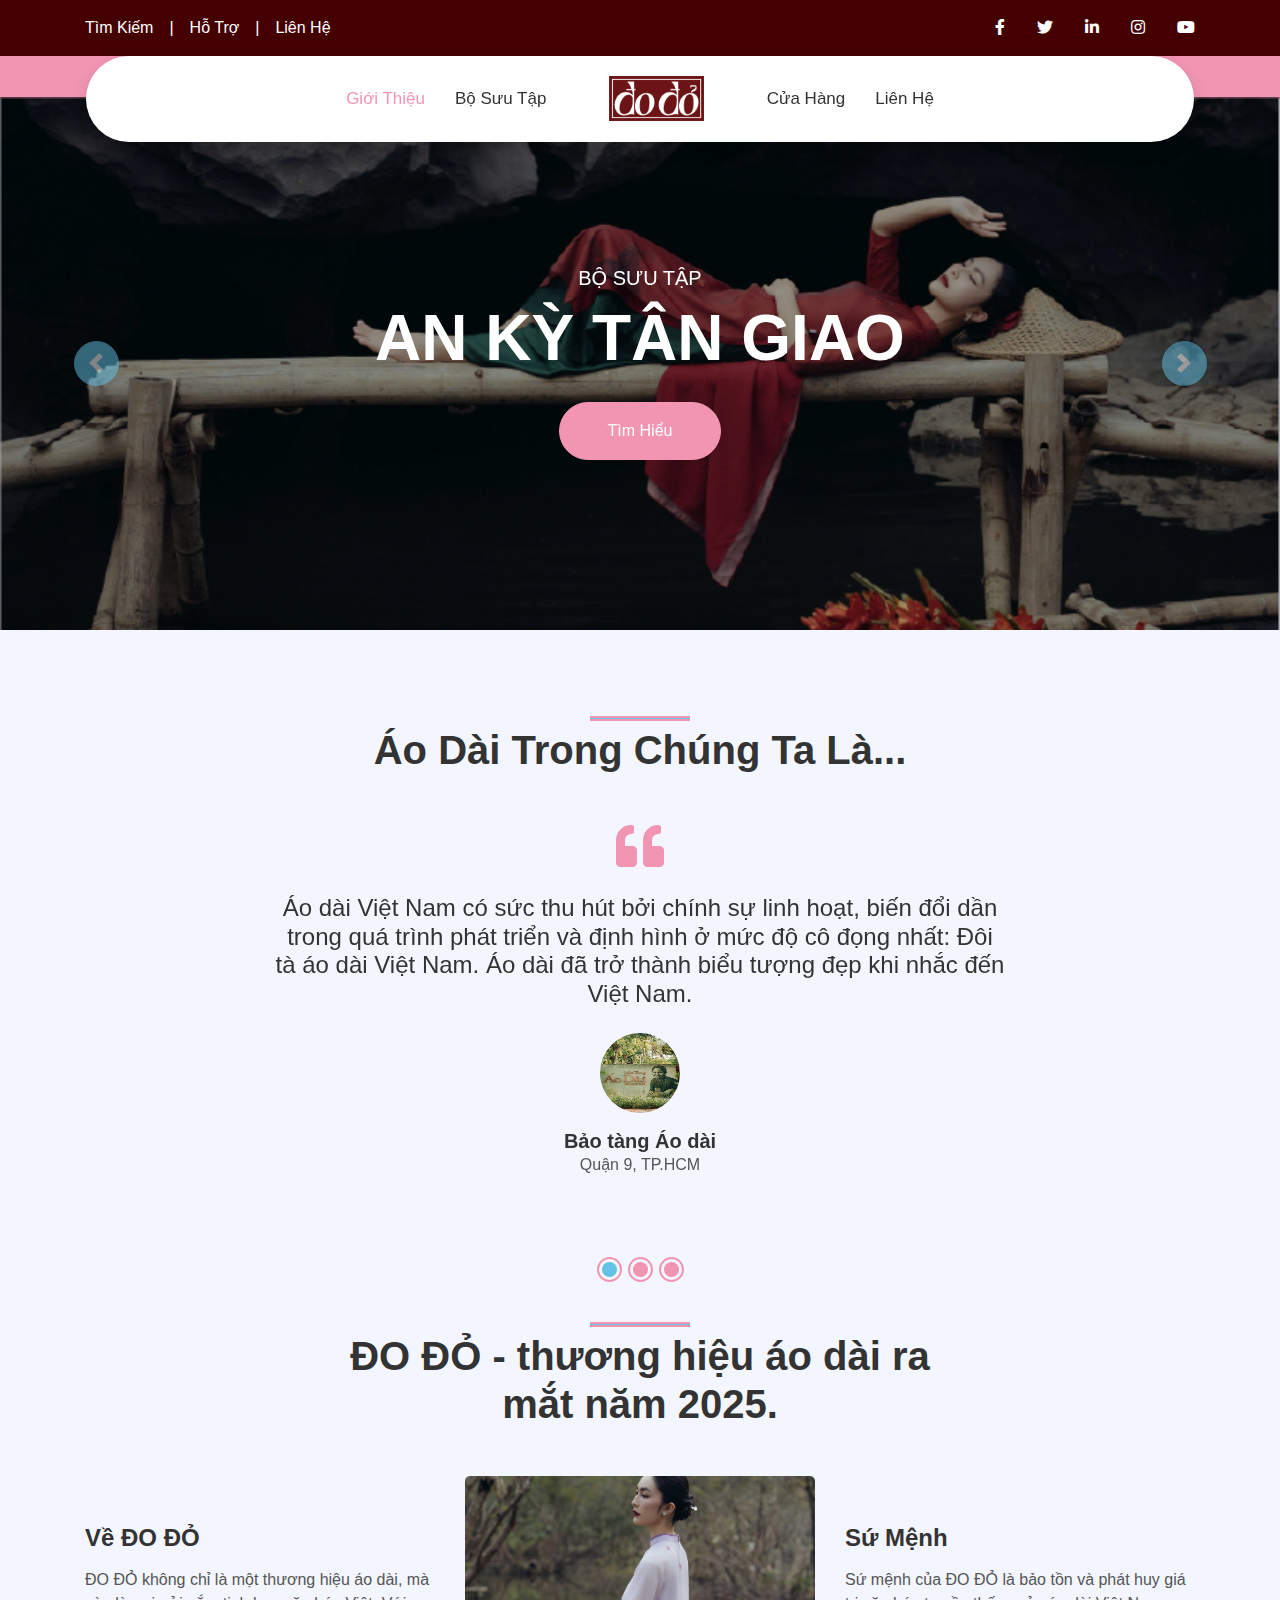
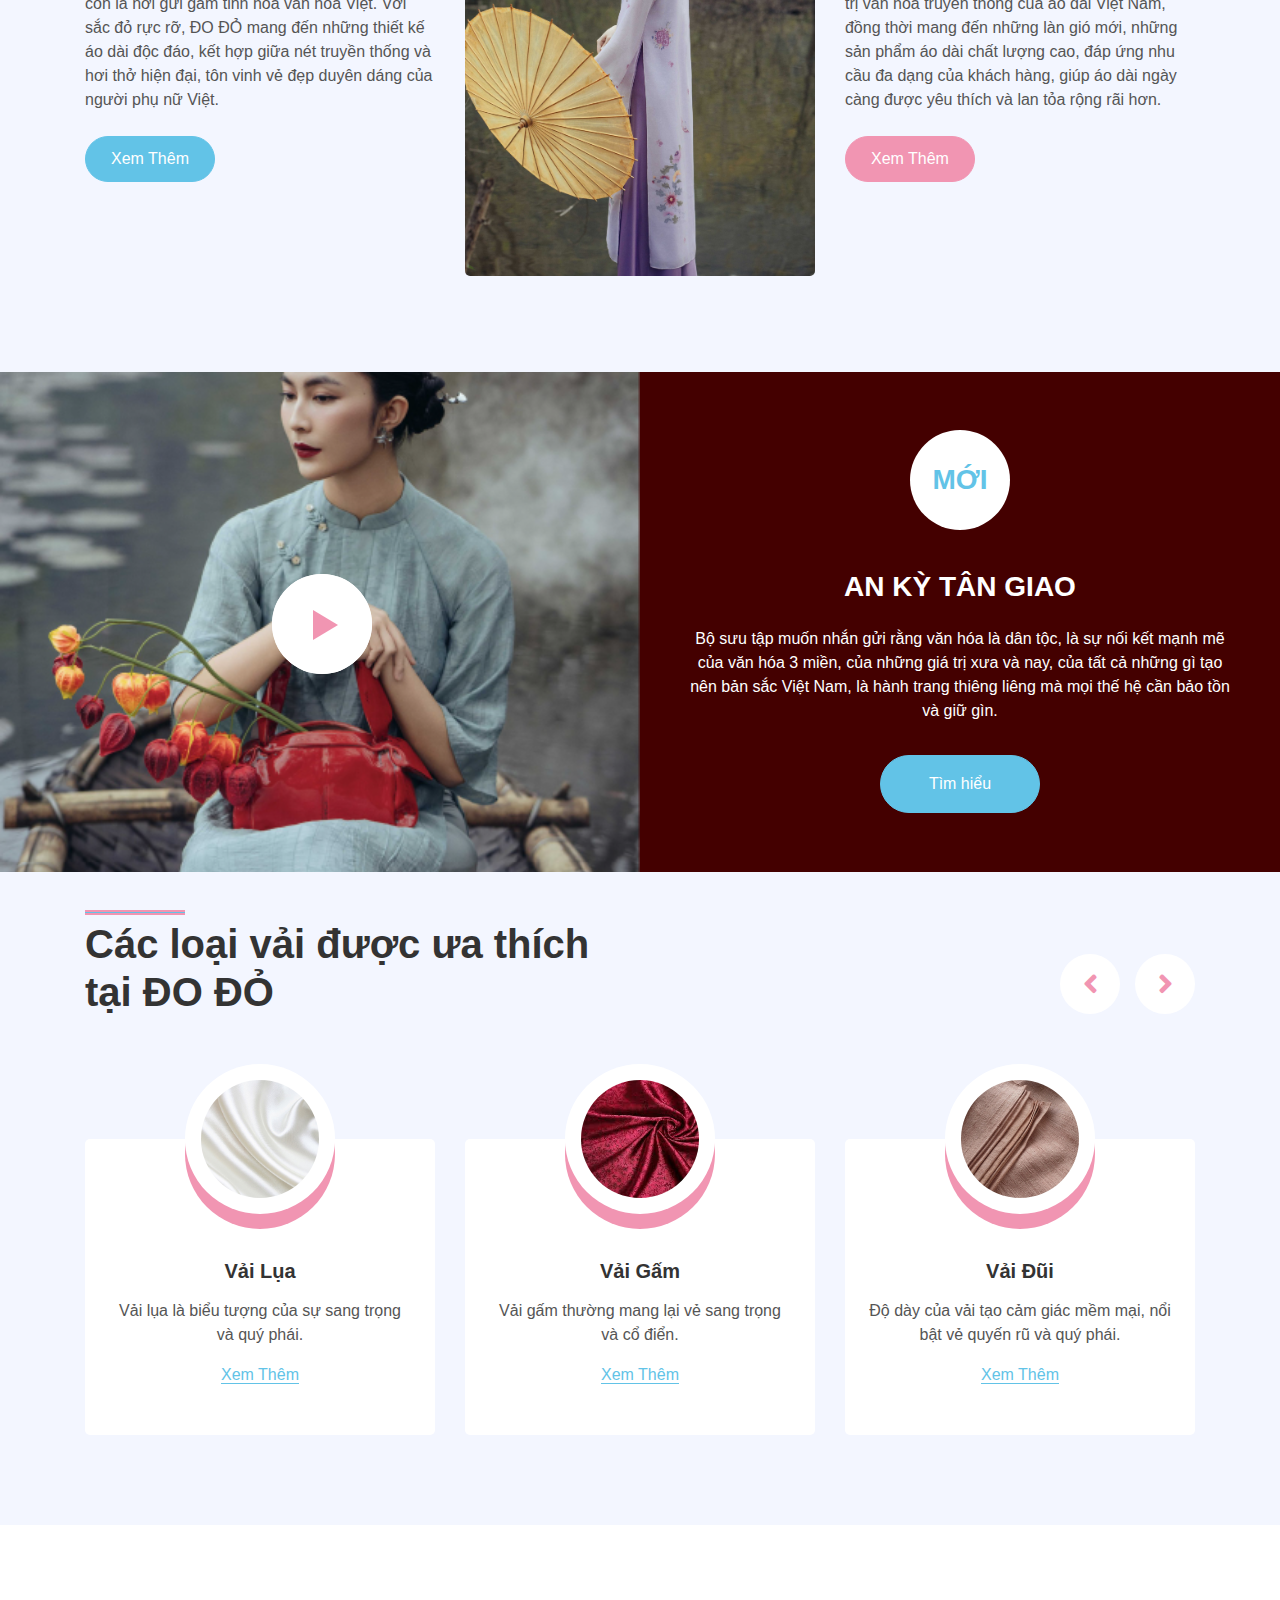
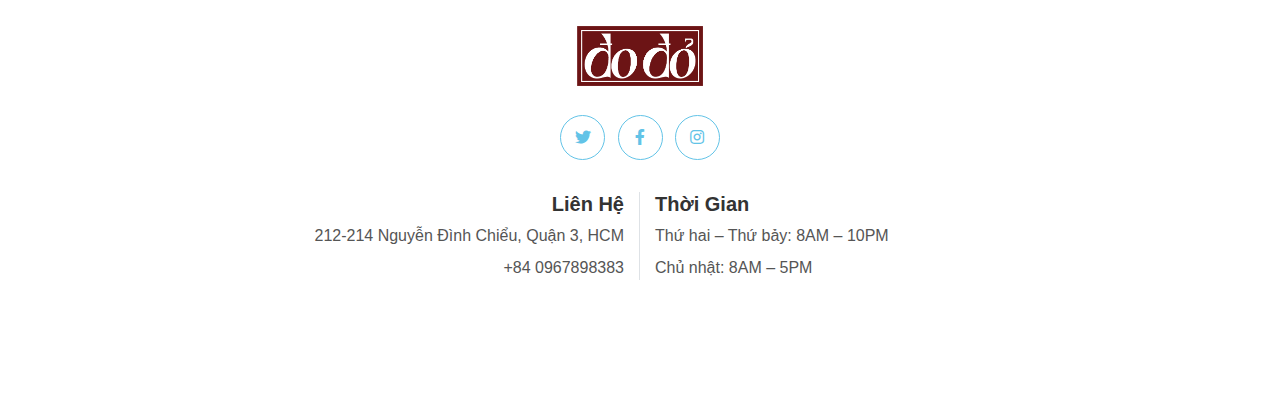
<file: index.html>
<!DOCTYPE html>
<html lang="en">

<head>
    <meta charset="utf-8">
    <title>ĐO ĐỎ</title>
    <meta content="width=device-width, initial-scale=1.0" name="viewport">
    <meta content="Free HTML Templates" name="keywords">
    <meta content="Free HTML Templates" name="description">

    <!-- Favicon -->
    <link rel="icon" href="logo/favicon.png" type="image/x-icon">

    <!-- Google Web Fonts -->
    <link rel="preconnect" href="https://fonts.googleapis.com">
<link rel="preconnect" href="https://fonts.gstatic.com" crossorigin>
<link href="https://fonts.googleapis.com/css2?family=Brygada+1918:ital,wght@0,400..700;1,400..700&family=Roboto:ital,wght@0,100..900;1,100..900&display=swap" rel="stylesheet">

    <!-- Font Awesome -->
    <link href="https://cdnjs.cloudflare.com/ajax/libs/font-awesome/5.10.0/css/all.min.css" rel="stylesheet">

    <!-- Libraries Stylesheet -->
    <link href="lib/owlcarousel/assets/owl.carousel.min.css" rel="stylesheet">
    <link href="lib/lightbox/css/lightbox.min.css" rel="stylesheet">

    <!-- Customized Bootstrap Stylesheet -->
    <link href="css/style.css" rel="stylesheet">
</head>

<body>
    <!-- Topbar Start -->
    <div class="container-fluid bg-primary py-3 d-none d-md-block">
        <div class="container">
            <div class="row">
                <div class="col-md-6 text-center text-lg-left mb-2 mb-lg-0">
                    <div class="d-inline-flex align-items-center">
                        <a class="text-white pr-3" href="">Tìm Kiếm</a>
                        <span class="text-white">|</span>
                        <a class="text-white px-3" href="">Hỗ Trợ</a>
                        <span class="text-white">|</span>
                        <a class="text-white pl-3" href="">Liên Hệ</a>
                    </div>
                </div>
                <div class="col-md-6 text-center text-lg-right">
                    <div class="d-inline-flex align-items-center">
                        <a class="text-white px-3" href="">
                            <i class="fab fa-facebook-f"></i>
                        </a>
                        <a class="text-white px-3" href="">
                            <i class="fab fa-twitter"></i>
                        </a>
                        <a class="text-white px-3" href="">
                            <i class="fab fa-linkedin-in"></i>
                        </a>
                        <a class="text-white px-3" href="">
                            <i class="fab fa-instagram"></i>
                        </a>
                        <a class="text-white pl-3" href="">
                            <i class="fab fa-youtube"></i>
                        </a>
                    </div>
                </div>
            </div>
        </div>
    </div>
    <!-- Topbar End -->


    <!-- Navbar Start -->
    <div class="container-fluid position-relative nav-bar p-0">
        <div class="container-lg position-relative p-0 px-lg-3" style="z-index: 9;">
            <nav class="navbar navbar-expand-lg bg-white navbar-light shadow p-lg-0">
                <a href="index.html" class="navbar-brand d-block d-lg-none">
                   <img src="logo/logo-khung-ngang.png" alt="" class="logosize">
                </a>
                <button type="button" class="navbar-toggler" data-toggle="collapse" data-target="#navbarCollapse">
                    <span class="navbar-toggler-icon"></span>
                </button>
                <div class="collapse navbar-collapse justify-content-between" id="navbarCollapse">
                    <div class="navbar-nav ml-auto py-0">
                        <a href="index.html" class="nav-item nav-link active">Giới Thiệu</a>
                        <a href="collection.html" class="nav-item nav-link">Bộ Sưu Tập</a>
                    </div>
                    <a href="index.html" class="navbar-brand mx-5 d-none d-lg-block">
                       <img src="logo/logo-khung-ngang.png" alt="" class="logosize">
                    </a>
                    <div class="navbar-nav mr-auto py-0">
                        <a href="shop.html" class="nav-item nav-link">Cửa Hàng</a>
                       <a href="contact.html" class="nav-item nav-link">Liên Hệ</a>
                    </div>
                </div>
            </nav>
        </div>
    </div>
    <!-- Navbar End -->


    <!-- Carousel Start -->
    <div class="container-fluid p-0 mb-5 pb-5">
        <div id="header-carousel" class="carousel slide" data-ride="carousel">
            <div class="carousel-inner">
                <div class="carousel-item active">
                    <img class="w-100" src="banner/banner1.png" alt="Image">
                    <div class="carousel-caption d-flex flex-column align-items-center justify-content-center">
                        <div class="p-3" style="max-width: 900px;">
                            <h5 class="text-white text-uppercase mb-md-3">BỘ SƯU TẬP</h5>
                            <h2 class="display-3 text-white mb-md-4">AN KỲ TÂN GIAO</h2>
                            <a href="" class="btn btn-primary py-md-3 px-md-5 mt-2">Tìm Hiểu</a>
                        </div>
                    </div>
                </div>
                <div class="carousel-item">
                    <img class="w-100" src="banner/banner2.png" alt="Image">
                    <div class="carousel-caption d-flex flex-column align-items-center justify-content-center">
                        <div class="p-3" style="max-width: 900px;">
                             <h5 class="text-white text-uppercase mb-md-3">BỘ SƯU TẬP</h5>
                            <h2 class="display-3 text-white mb-md-4">AN KỲ TÂN GIAO</h2>
                            <a href="" class="btn btn-primary py-md-3 px-md-5 mt-2">Tìm Hiểu</a>
                        </div>
                    </div>
                </div>
            </div>
            <a class="carousel-control-prev" href="#header-carousel" data-slide="prev">
                <div class="btn btn-secondary px-0" style="width: 45px; height: 45px;">
                    <span class="carousel-control-prev-icon mb-n1"></span>
                </div>
            </a>
            <a class="carousel-control-next" href="#header-carousel" data-slide="next">
                <div class="btn btn-secondary px-0" style="width: 45px; height: 45px;">
                    <span class="carousel-control-next-icon mb-n1"></span>
                </div>
            </a>
        </div>
    </div>
    <!-- Carousel End -->

	 <!-- Testimonial Start -->
    <div class="container-fluid">
        <div class="container">
            <div class="row justify-content-center">
                <div class="col-lg-6">
                    <h1 class="section-title position-relative text-center mb-5">Áo Dài Trong Chúng Ta Là...</h1>
                </div>
            </div>
            <div class="row justify-content-center">
                <div class="col-lg-8">
                    <div class="owl-carousel testimonial-carousel">
                        <div class="text-center">
                            <i class="fa fa-3x fa-quote-left text-primary mb-4"></i>
                            <h4 class="font-weight-light mb-4">Áo dài Việt Nam có sức thu hút bởi chính sự linh hoạt, biến đổi dần trong quá trình phát triển và định hình ở mức độ cô đọng nhất: Đôi tà áo dài Việt Nam. Áo dài đã trở thành biểu tượng đẹp khi nhắc đến Việt Nam.</h4>
                            <img class="img-fluid mx-auto mb-3" src="banner/loibinh01.jpg" alt="">
                            <h5 class="font-weight-bold m-0">Bảo tàng Áo dài</h5>
                            <span>Quận 9, TP.HCM</span>
                        </div>
                        <div class="text-center">
                            <i class="fa fa-3x fa-quote-left text-primary mb-4"></i>
                            <h4 class="font-weight-light mb-4">Mỗi phụ nữ Việt Nam đều sở hữu sắc riêng của mình, và khi họ tỏa sáng với sắc riêng ấy trong tà áo dài dân tộc, chính là những khoảnh khắc đẹp nhất, đáng nhớ nhất, mãi mãi không phai.</h4>
                            <img class="img-fluid mx-auto mb-3" src="banner/loibinh02.webp" alt="">
                            <h5 class="font-weight-bold m-0">H'Hen Niê</h5>
                            <span>Hoa Hậu</span>
                        </div>
                        <div class="text-center">
                            <i class="fa fa-3x fa-quote-left text-primary mb-4"></i>
                            <h4 class="font-weight-light mb-4">Thật tự hào khi mang trên người tà áo dài truyền thống của dân tộc. Vân hy vọng rằng, cùng với áo dài, những giá trị văn hoá bản sắc sẽ luôn được gìn giữ, bảo tồn và phát huy. Riêng với áo dài, đó vừa là người bạn, vừa là nơi lưu giữ những tháng năm tươi đẹp của người phụ nữ, như cách chúng ta nhìn thấy các bà, các mẹ, các chị của mình diện áo dài trong những ngày đặc biệt</h4>
                            <img class="img-fluid mx-auto mb-3" src="banner/loibinh03.jpg" alt="">
                            <h5 class="font-weight-bold m-0">Khánh Vân</h5>
                            <span>Hoa Hậu</span>
                        </div>
                    </div>
                </div>
            </div>
        </div>
    </div>
    <!-- Testimonial End -->


    <!-- About Start -->
    <div class="container-fluid py-5">
        <div class="container">
            <div class="row justify-content-center">
                <div class="col-lg-7">
                    <h1 class="section-title position-relative text-center mb-5">ĐO ĐỎ - thương hiệu áo dài ra mắt năm 2025.</h1>
                </div>
            </div>
            <div class="row">
                <div class="col-lg-4 py-5">
                    <h4 class="font-weight-bold mb-3">Về ĐO ĐỎ</h4>
                                <p>ĐO ĐỎ không chỉ là một thương hiệu áo dài, mà còn là nơi gửi gắm tinh hoa văn hóa Việt. Với sắc đỏ rực rỡ, ĐO ĐỎ mang đến những thiết kế áo dài độc đáo, kết hợp giữa nét truyền thống và hơi thở hiện đại, tôn vinh vẻ đẹp duyên dáng của người phụ nữ Việt.</p>
                    <a href="" class="btn btn-secondary mt-2">Xem Thêm</a>
                </div>
                <div class="col-lg-4" style="min-height: 400px;">
                    <div class="position-relative h-100 rounded overflow-hidden">
                        <img class="position-absolute w-100 h-100" src="banner/LEK3042-1-scaled.jpg" style="object-fit: cover;" alt="">
                    </div>
                </div>
                <div class="col-lg-4 py-5">
                    <h4 class="font-weight-bold mb-3">Sứ Mệnh</h4>
                    <p>Sứ mệnh của ĐO ĐỎ là bảo tồn và phát huy giá trị văn hóa truyền thống của áo dài Việt Nam, đồng thời mang đến những làn gió mới, những sản phẩm áo dài chất lượng cao, đáp ứng nhu cầu đa dạng của khách hàng, giúp áo dài ngày càng được yêu thích và lan tỏa rộng rãi hơn.</p>
                    
                    <a href="" class="btn btn-primary mt-2">Xem Thêm</a>
                </div>
            </div>
        </div>
    </div>
    <!--Xong Giới Thiệu-->


    <!-- Bộ Sưu Tập -->
    <div class="container-fluid my-5 px-0">
        <div class="row bg-primary m-0">
            <div class="col-md-6 px-0" style="min-height: 500px;">
                <div class="position-relative h-100">
                    <img class="position-absolute w-100 h-100" src="banner/bst00.png" style="object-fit: cover" alt="">
                    <button type="button" class="btn-play" data-toggle="modal"
                        data-src="https://www.youtube.com/embed/C587jtiCgC8" data-target="#videoModal">
                        <span></span>
                    </button>
                </div>
            </div>
            <div class="col-md-6 py-5 py-md-0 px-0">
                <div class="h-100 d-flex flex-column align-items-center justify-content-center text-center p-5">
                    <div class="d-flex align-items-center justify-content-center bg-white rounded-circle mb-4"
                        style="width: 100px; height: 100px;">
                        <h3 class="font-weight-bold text-secondary mb-0">MỚI</h3>
                    </div>
                    <h3 class="font-weight-bold text-white mt-3 mb-4">AN KỲ TÂN GIAO</h3>
                    <p class="text-white mb-4">Bộ sưu tập muốn nhắn gửi rằng văn hóa là dân tộc, là sự nối kết mạnh mẽ của văn hóa 3 miền, của những giá trị xưa và nay, của tất cả những gì tạo nên bản sắc Việt Nam, là hành trang thiêng liêng mà mọi thế hệ cần bảo tồn và giữ gìn.</p>
                    <a href="" class="btn btn-secondary py-3 px-5 mt-2">Tìm hiểu</a>
                </div>
            </div>
        </div>
    </div>
    <!-- Xong Bộ Sưu Tập -->


    <!-- Clip -->
    <div class="modal fade" id="videoModal" tabindex="-1" role="dialog" aria-labelledby="exampleModalLabel" aria-hidden="true">
        <div class="modal-dialog" role="document">
            <div class="modal-content">
                <div class="modal-body">
                    <button type="button" class="close" data-dismiss="modal" aria-label="Close">
                        <span aria-hidden="true">&times;</span>
                    </button>       
                    <div class="embed-responsive embed-responsive-16by9">
                        <iframe class="embed-responsive-item" src=" " id="video"  allowscriptaccess="always" allow="autoplay"></iframe>
                    </div>
                </div>
            </div>
        </div>
    </div>
    <!-- Xong Clip -->


    <!-- Vải -->
    <div class="container-fluid">
        <div class="container">
            <div class="row">
                <div class="col-lg-6">
                    <h1 class="section-title position-relative mb-5">Các loại vải được ưa thích tại ĐO ĐỎ</h1>
                </div>
                <div class="col-lg-6 mb-5 mb-lg-0 pb-5 pb-lg-0"></div>
            </div>
            <div class="row">
                <div class="col-12">
                    <div class="owl-carousel service-carousel">
                        <div class="service-item">
                            <div class="service-img mx-auto">
                                <img class="rounded-circle w-100 h-100 bg-light p-3" src="banner/vai01.jpg" style="object-fit: cover;" alt="">
                            </div>
                            <div class="position-relative text-center bg-light rounded p-4 pb-5" style="margin-top: -75px;">
                                <h5 class="font-weight-semi-bold mt-5 mb-3 pt-5">Vải Lụa</h5>
                                <p>Vải lụa là biểu tượng của sự sang trọng và quý phái.</p>
                                <a href="" class="border-bottom border-secondary text-decoration-none text-secondary">Xem Thêm</a>
                            </div>
                        </div>
                        <div class="service-item">
                            <div class="service-img mx-auto">
                                <img class="rounded-circle w-100 h-100 bg-light p-3" src="banner/vai02.jpg" style="object-fit: cover;" alt="">
                            </div>
                            <div class="position-relative text-center bg-light rounded p-4 pb-5" style="margin-top: -75px;">
                                <h5 class="font-weight-semi-bold mt-5 mb-3 pt-5">Vải Gấm</h5>
                                <p>Vải gấm thường mang lại vẻ sang trọng và cổ điển.</p>
                                <a href="" class="border-bottom border-secondary text-decoration-none text-secondary">Xem Thêm</a>
                            </div>
                        </div>
                        <div class="service-item">
                            <div class="service-img mx-auto">
                                <img class="rounded-circle w-100 h-100 bg-light p-3" src="banner/vai03.webp" style="object-fit: cover;" alt="">
                            </div>
                            <div class="position-relative text-center bg-light rounded p-4 pb-5" style="margin-top: -75px;">
                                <h5 class="font-weight-semi-bold mt-5 mb-3 pt-5">Vải Đũi</h5>
                                <p>Độ dày của vải tạo cảm giác mềm mại, nổi bật vẻ quyến rũ và quý phái.</p>
                                <a href="" class="border-bottom border-secondary text-decoration-none text-secondary">Xem Thêm</a>
                            </div>
                        </div>
                        <div class="service-item">
                            <div class="service-img mx-auto">
                                <img class="rounded-circle w-100 h-100 bg-light p-3" src="banner/vai04.webp" style="object-fit: cover;" alt="">
                            </div>
                            <div class="position-relative text-center bg-light rounded p-4 pb-5" style="margin-top: -75px;">
                                <h5 class="font-weight-semi-bold mt-5 mb-3 pt-5">Vải Voan</h5>
                                <p>Vải voan có độ nhẹ và mềm mại, tạo cảm giác thoải mái khi mặc.</p>
                                <a href="" class="border-bottom border-secondary text-decoration-none text-secondary">Xem Thêm</a>
                            </div>
                        </div>
                    </div>
                </div>
            </div>
        </div>
    </div>
    <!-- Xong Vải -->

    <!-- Footer -->
    <div class="container-fluid footer bg-light py-5" style="margin-top: 90px;">
        <div class="container text-center py-5">
            <div class="row">
                <div class="col-12 mb-4">
                    <a href="index.html" class="navbar-brand m-0">
                        <img src="logo/logo-khung-ngang.png" alt="" class="logosize2">
                    </a>
                </div>
                <div class="col-12 mb-4">
                    <a class="btn btn-outline-secondary btn-social mr-2" href="#"><i class="fab fa-twitter"></i></a>
                    <a class="btn btn-outline-secondary btn-social mr-2" href="#"><i class="fab fa-facebook-f"></i></a>
                    <a class="btn btn-outline-secondary btn-social" href="#"><i class="fab fa-instagram"></i></a>
                </div>
                <div class="col-12 mt-2 mb-4">
                    <div class="row">
                        <div class="col-sm-6 text-center text-sm-right border-right mb-3 mb-sm-0">
                            <h5 class="font-weight-bold mb-2">Liên Hệ</h5>
                            <p class="mb-2">212-214 Nguyễn Đình Chiểu, Quận 3, HCM</p>
                            <p class="mb-0">+84 0967898383</p>
                        </div>
                        <div class="col-sm-6 text-center text-sm-left">
                            <h5 class="font-weight-bold mb-2">Thời Gian</h5>
                            <p class="mb-2">Thứ hai – Thứ bảy: 8AM – 10PM</p>
                            <p class="mb-0">Chủ nhật: 8AM – 5PM</p>
                        </div>
                    </div>
                </div>
                
            </div>
        </div>
    </div>
    <!-- Xong Footer -->

    <a href="#" class="btn btn-secondary px-2 back-to-top"><i class="fa fa-angle-double-up"></i></a>

    <script src="https://code.jquery.com/jquery-3.4.1.min.js"></script>
    <script src="https://stackpath.bootstrapcdn.com/bootstrap/4.4.1/js/bootstrap.bundle.min.js"></script>
    <script src="lib/easing/easing.min.js"></script>
    <script src="lib/waypoints/waypoints.min.js"></script>
    <script src="lib/owlcarousel/owl.carousel.min.js"></script>
    <script src="lib/isotope/isotope.pkgd.min.js"></script>
    <script src="lib/lightbox/js/lightbox.min.js"></script>

    <script src="mail/jqBootstrapValidation.min.js"></script>
    <script src="mail/contact.js"></script>

    <script src="js/main.js"></script>
</body>

</html>
</file>
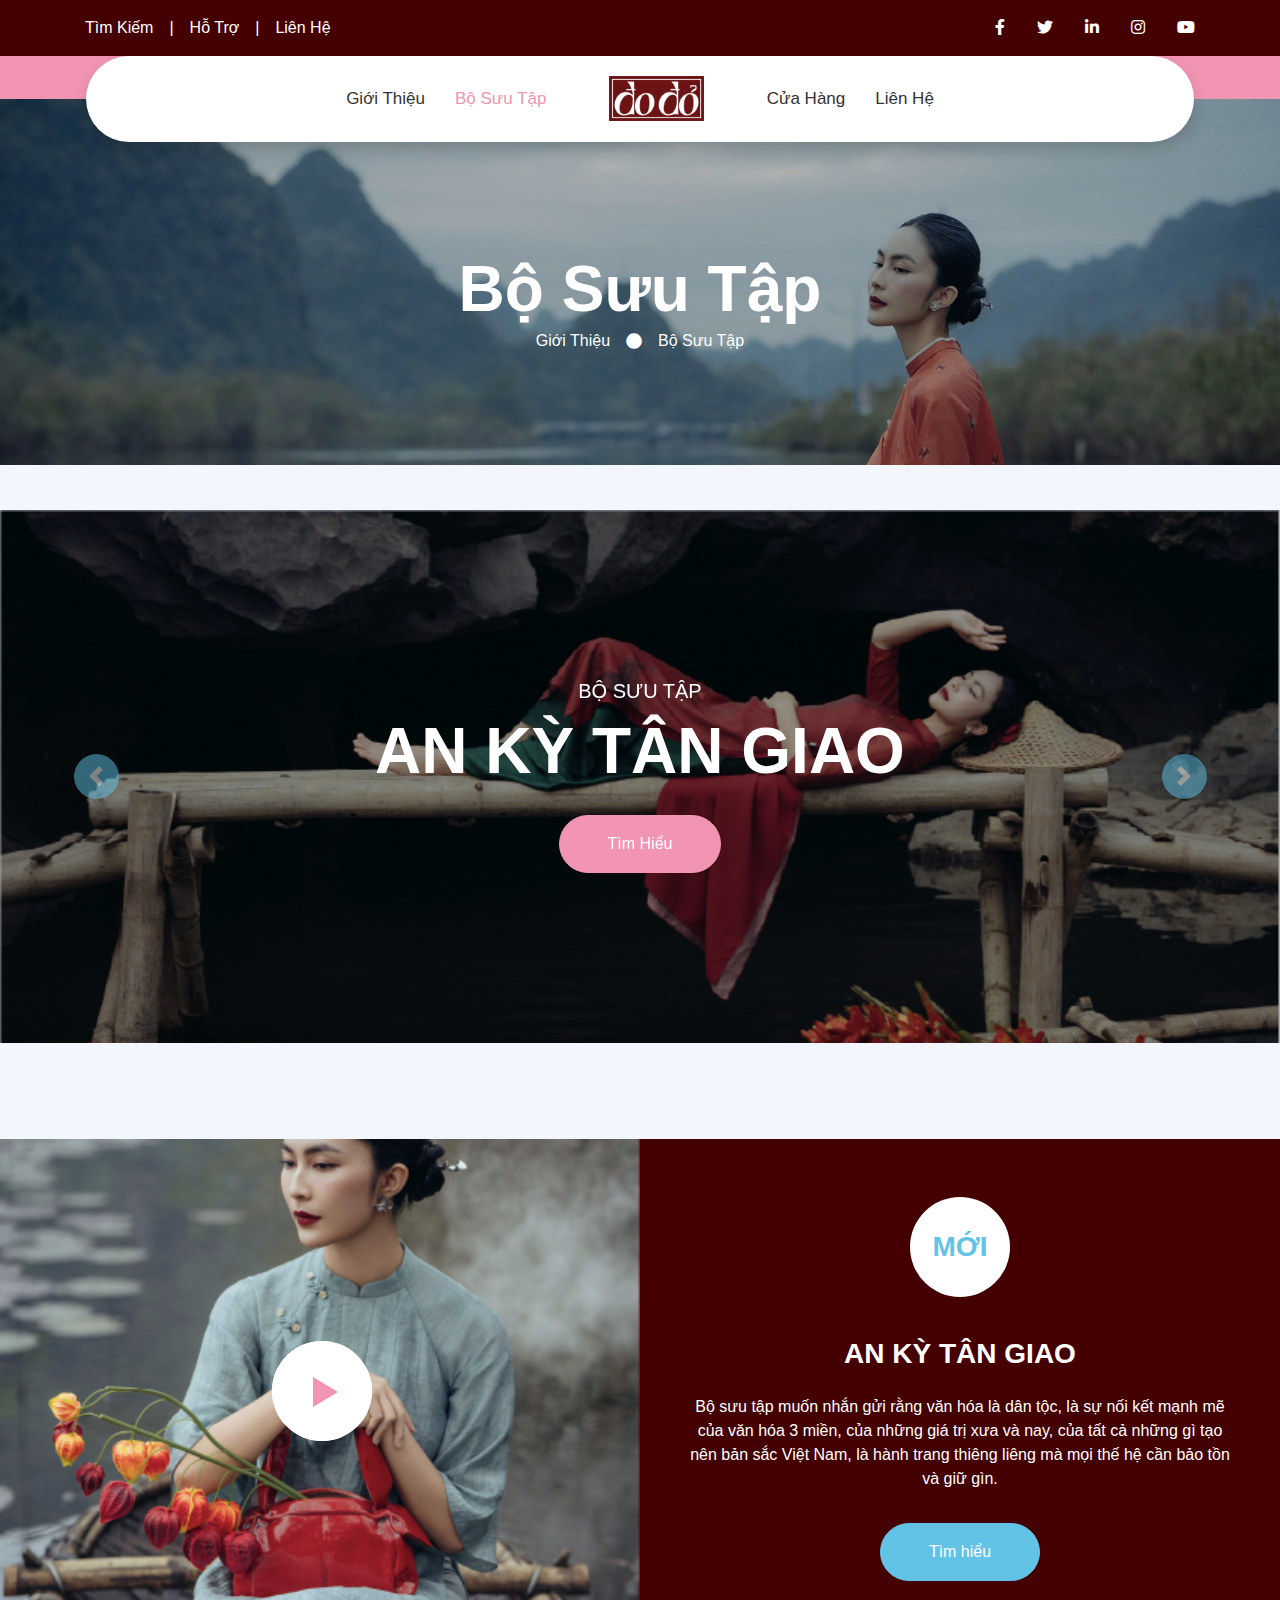
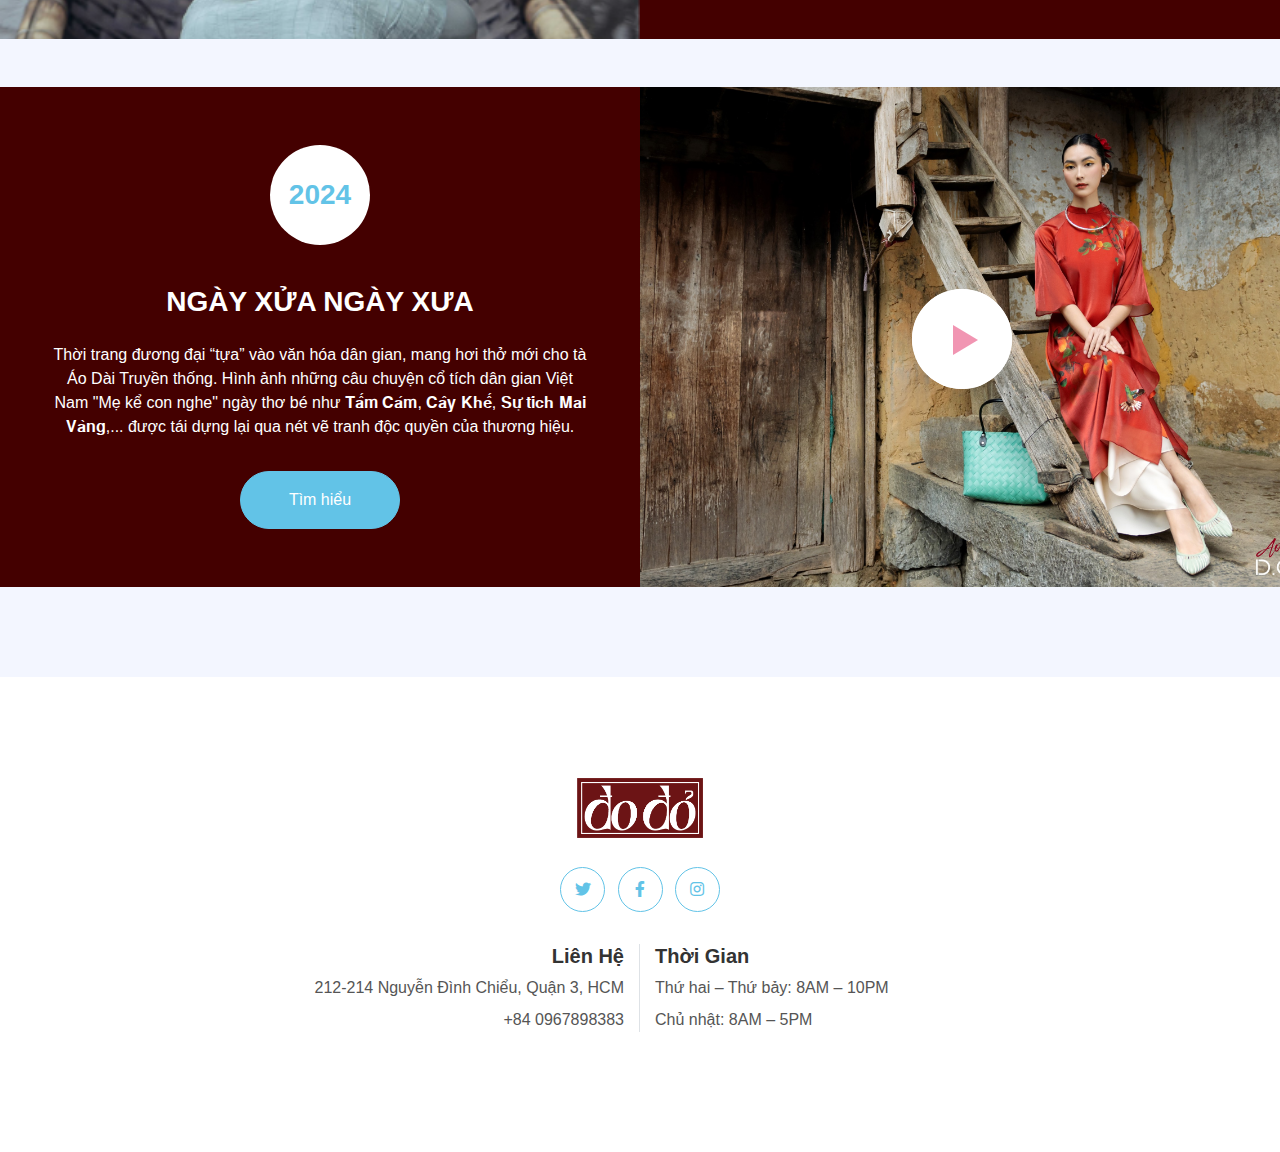
<file: collection.html>
<!DOCTYPE html>
<html lang="en">

<head>
    <meta charset="utf-8">
    <title>ĐO ĐỎ</title>
    <meta content="width=device-width, initial-scale=1.0" name="viewport">
    <meta content="Free HTML Templates" name="keywords">
    <meta content="Free HTML Templates" name="description">

     <!-- Favicon -->
    <link rel="icon" href="logo/favicon.png" type="image/x-icon">

    <!-- Google Web Fonts -->
    <link rel="preconnect" href="https://fonts.googleapis.com">
<link rel="preconnect" href="https://fonts.gstatic.com" crossorigin>
<link href="https://fonts.googleapis.com/css2?family=Brygada+1918:ital,wght@0,400..700;1,400..700&family=Roboto:ital,wght@0,100..900;1,100..900&display=swap" rel="stylesheet">

    <!-- Font Awesome -->
    <link href="https://cdnjs.cloudflare.com/ajax/libs/font-awesome/5.10.0/css/all.min.css" rel="stylesheet">

    <!-- Libraries Stylesheet -->
    <link href="lib/owlcarousel/assets/owl.carousel.min.css" rel="stylesheet">
    <link href="lib/lightbox/css/lightbox.min.css" rel="stylesheet">

    <!-- Customized Bootstrap Stylesheet -->
    <link href="css/style.css" rel="stylesheet">
</head>

<body>
    <!-- Topbar Start -->
   <div class="container-fluid bg-primary py-3 d-none d-md-block">
        <div class="container">
            <div class="row">
                <div class="col-md-6 text-center text-lg-left mb-2 mb-lg-0">
                    <div class="d-inline-flex align-items-center">
                        <a class="text-white pr-3" href="">Tìm Kiếm</a>
                        <span class="text-white">|</span>
                        <a class="text-white px-3" href="">Hỗ Trợ</a>
                        <span class="text-white">|</span>
                        <a class="text-white pl-3" href="">Liên Hệ</a>
                    </div>
                </div>
                <div class="col-md-6 text-center text-lg-right">
                    <div class="d-inline-flex align-items-center">
                        <a class="text-white px-3" href="">
                            <i class="fab fa-facebook-f"></i>
                        </a>
                        <a class="text-white px-3" href="">
                            <i class="fab fa-twitter"></i>
                        </a>
                        <a class="text-white px-3" href="">
                            <i class="fab fa-linkedin-in"></i>
                        </a>
                        <a class="text-white px-3" href="">
                            <i class="fab fa-instagram"></i>
                        </a>
                        <a class="text-white pl-3" href="">
                            <i class="fab fa-youtube"></i>
                        </a>
                    </div>
                </div>
            </div>
        </div>
    </div>
    <!-- Topbar End -->


    <!-- Navbar Start -->
    <div class="container-fluid position-relative nav-bar p-0">
        <div class="container-lg position-relative p-0 px-lg-3" style="z-index: 9;">
            <nav class="navbar navbar-expand-lg bg-white navbar-light shadow p-lg-0">
                <a href="index.html" class="navbar-brand d-block d-lg-none">
                   <img src="logo/logo-khung-ngang.png" alt="" class="logosize">
                </a>
                <button type="button" class="navbar-toggler" data-toggle="collapse" data-target="#navbarCollapse">
                    <span class="navbar-toggler-icon"></span>
                </button>
                <div class="collapse navbar-collapse justify-content-between" id="navbarCollapse">
                    <div class="navbar-nav ml-auto py-0">
                        <a href="index.html" class="nav-item nav-link">Giới Thiệu</a>
                        <a href="collection.html" class="nav-item nav-link active">Bộ Sưu Tập</a>
                    </div>
                    <a href="index.html" class="navbar-brand mx-5 d-none d-lg-block">
                       <img src="logo/logo-khung-ngang.png" alt="" class="logosize">
                    </a>
                    <div class="navbar-nav mr-auto py-0">
                        <a href="shop.html" class="nav-item nav-link">Cửa Hàng</a>
                       <a href="contact.html" class="nav-item nav-link">Liên Hệ</a>
                    </div>
                </div>
            </nav>
        </div>
    </div>
    <!-- Navbar End -->



    <!-- Header Start -->
    <div class="jumbotron jumbotron-fluid page-header" style="margin-bottom: 90px;">
        <div class="container text-center py-5">
            <h1 class="text-white display-3 mt-lg-5">Bộ Sưu Tập</h1>
            <div class="d-inline-flex align-items-center text-white">
                <p class="m-0"><a class="text-white" href="index.html">Giới Thiệu</a></p>
                <i class="fa fa-circle px-3"></i>
                <p class="m-0">Bộ Sưu Tập</p>
            </div>
        </div>
    </div>
    <!-- Header End -->
	
	<div class="container-fluid p-0 mb-5 pb-5">
        <div id="header-carousel" class="carousel slide" data-ride="carousel">
            <div class="carousel-inner">
                <div class="carousel-item active">
                    <img class="w-100" src="banner/banner1.png" alt="Image">
                    <div class="carousel-caption d-flex flex-column align-items-center justify-content-center">
                        <div class="p-3" style="max-width: 900px;">
                            <h5 class="text-white text-uppercase mb-md-3">BỘ SƯU TẬP</h5>
                            <h2 class="display-3 text-white mb-md-4">AN KỲ TÂN GIAO</h2>
                            <a href="" class="btn btn-primary py-md-3 px-md-5 mt-2">Tìm Hiểu</a>
                        </div>
                    </div>
                </div>
                <div class="carousel-item">
                    <img class="w-100" src="banner/banner2.png" alt="Image">
                    <div class="carousel-caption d-flex flex-column align-items-center justify-content-center">
                        <div class="p-3" style="max-width: 900px;">
                             <h5 class="text-white text-uppercase mb-md-3">BỘ SƯU TẬP</h5>
                            <h2 class="display-3 text-white mb-md-4">AN KỲ TÂN GIAO</h2>
                            <a href="" class="btn btn-primary py-md-3 px-md-5 mt-2">Tìm Hiểu</a>
                        </div>
                    </div>
                </div>
            </div>
            <a class="carousel-control-prev" href="#header-carousel" data-slide="prev">
                <div class="btn btn-secondary px-0" style="width: 45px; height: 45px;">
                    <span class="carousel-control-prev-icon mb-n1"></span>
                </div>
            </a>
            <a class="carousel-control-next" href="#header-carousel" data-slide="next">
                <div class="btn btn-secondary px-0" style="width: 45px; height: 45px;">
                    <span class="carousel-control-next-icon mb-n1"></span>
                </div>
            </a>
        </div>
    </div>
	
	
 <div class="container-fluid my-5 px-0">
        <div class="row bg-primary m-0">
            <div class="col-md-6 px-0" style="min-height: 500px;">
                <div class="position-relative h-100">
                    <img class="position-absolute w-100 h-100" src="banner/bst00.png" style="object-fit: cover" alt="">
                    <button type="button" class="btn-play" data-toggle="modal"
                        data-src="https://www.youtube.com/embed/C587jtiCgC8" data-target="#videoModal">
                        <span></span>
                    </button>
                </div>
            </div>
            <div class="col-md-6 py-5 py-md-0 px-0">
                <div class="h-100 d-flex flex-column align-items-center justify-content-center text-center p-5">
                    <div class="d-flex align-items-center justify-content-center bg-white rounded-circle mb-4"
                        style="width: 100px; height: 100px;">
                        <h3 class="font-weight-bold text-secondary mb-0">MỚI</h3>
                    </div>
                    <h3 class="font-weight-bold text-white mt-3 mb-4">AN KỲ TÂN GIAO</h3>
                    <p class="text-white mb-4">Bộ sưu tập muốn nhắn gửi rằng văn hóa là dân tộc, là sự nối kết mạnh mẽ của văn hóa 3 miền, của những giá trị xưa và nay, của tất cả những gì tạo nên bản sắc Việt Nam, là hành trang thiêng liêng mà mọi thế hệ cần bảo tồn và giữ gìn.</p>
                    <a href="" class="btn btn-secondary py-3 px-5 mt-2">Tìm hiểu</a>
                </div>
            </div>
        </div>
    </div>
    <!-- Xong Bộ Sưu Tập -->

	
 <div class="container-fluid my-5 px-0">
        <div class="row bg-primary m-0">
			  <div class="col-md-6 py-5 py-md-0 px-0">
                <div class="h-100 d-flex flex-column align-items-center justify-content-center text-center p-5">
                    <div class="d-flex align-items-center justify-content-center bg-white rounded-circle mb-4"
                        style="width: 100px; height: 100px;">
                        <h3 class="font-weight-bold text-secondary mb-0">2024</h3>
                    </div>
                    <h3 class="font-weight-bold text-white mt-3 mb-4">NGÀY XỬA NGÀY XƯA</h3>
                    <p class="text-white mb-4">Thời trang đương đại “tựa” vào văn hóa dân gian, mang hơi thở mới cho tà Áo Dài Truyền thống. Hình ảnh những câu chuyện cổ tích dân gian Việt Nam "Mẹ kể con nghe" ngày thơ bé như 𝐓𝐚̂́𝐦 𝐂𝐚́𝐦, 𝐂𝐚̂𝐲 𝐊𝐡𝐞̂́, 𝐒𝐮̛̣ 𝐭𝐢́𝐜𝐡 𝐌𝐚𝐢 𝐕𝐚̀𝐧𝐠,... được tái dựng lại qua nét vẽ tranh độc quyền của thương hiệu.</p>
                    <a href="" class="btn btn-secondary py-3 px-5 mt-2">Tìm hiểu</a>
                </div>
            </div>
            <div class="col-md-6 px-0" style="min-height: 500px;">
                <div class="position-relative h-100">
                    <img class="position-absolute w-100 h-100" src="banner/0d8ac5e2ef8f45d11c9e.jpg" style="object-fit: cover" alt="">
                    <button type="button" class="btn-play" data-toggle="modal"
                        data-src="https://www.youtube.com/embed/BYQVnp5HZn0" data-target="#videoModal">
                        <span></span>
                    </button>
                </div>
            </div>
          
        </div>
    </div>
    <!-- Xong Bộ Sưu Tập -->
    <!-- Clip -->
    <div class="modal fade" id="videoModal" tabindex="-1" role="dialog" aria-labelledby="exampleModalLabel" aria-hidden="true">
        <div class="modal-dialog" role="document">
            <div class="modal-content">
                <div class="modal-body">
                    <button type="button" class="close" data-dismiss="modal" aria-label="Close">
                        <span aria-hidden="true">&times;</span>
                    </button>       
                    <div class="embed-responsive embed-responsive-16by9">
                        <iframe class="embed-responsive-item" src=" " id="video"  allowscriptaccess="always" allow="autoplay"></iframe>
                    </div>
                </div>
            </div>
        </div>
    </div>
    <!-- Xong Clip -->

	
	
  <!-- Footer -->
    <div class="container-fluid footer bg-light py-5" style="margin-top: 90px;">
        <div class="container text-center py-5">
            <div class="row">
                <div class="col-12 mb-4">
                    <a href="index.html" class="navbar-brand m-0">
                        <img src="logo/logo-khung-ngang.png" alt="" class="logosize2">
                    </a>
                </div>
                <div class="col-12 mb-4">
                    <a class="btn btn-outline-secondary btn-social mr-2" href="#"><i class="fab fa-twitter"></i></a>
                    <a class="btn btn-outline-secondary btn-social mr-2" href="#"><i class="fab fa-facebook-f"></i></a>
                    <a class="btn btn-outline-secondary btn-social" href="#"><i class="fab fa-instagram"></i></a>
                </div>
                <div class="col-12 mt-2 mb-4">
                    <div class="row">
                        <div class="col-sm-6 text-center text-sm-right border-right mb-3 mb-sm-0">
                            <h5 class="font-weight-bold mb-2">Liên Hệ</h5>
                            <p class="mb-2">212-214 Nguyễn Đình Chiểu, Quận 3, HCM</p>
                            <p class="mb-0">+84 0967898383</p>
                        </div>
                        <div class="col-sm-6 text-center text-sm-left">
                            <h5 class="font-weight-bold mb-2">Thời Gian</h5>
                            <p class="mb-2">Thứ hai – Thứ bảy: 8AM – 10PM</p>
                            <p class="mb-0">Chủ nhật: 8AM – 5PM</p>
                        </div>
                    </div>
                </div>
                
            </div>
        </div>
    </div>
    <!-- Xong Footer -->


    <!-- Back to Top -->
    <a href="#" class="btn btn-secondary px-2 back-to-top"><i class="fa fa-angle-double-up"></i></a>


    <!-- JavaScript Libraries -->
    <script src="https://code.jquery.com/jquery-3.4.1.min.js"></script>
    <script src="https://stackpath.bootstrapcdn.com/bootstrap/4.4.1/js/bootstrap.bundle.min.js"></script>
    <script src="lib/easing/easing.min.js"></script>
    <script src="lib/waypoints/waypoints.min.js"></script>
    <script src="lib/owlcarousel/owl.carousel.min.js"></script>
    <script src="lib/isotope/isotope.pkgd.min.js"></script>
    <script src="lib/lightbox/js/lightbox.min.js"></script>

    <!-- Contact Javascript File -->
    <script src="mail/jqBootstrapValidation.min.js"></script>
    <script src="mail/contact.js"></script>

    <!-- Template Javascript -->
    <script src="js/main.js"></script>
</body>

</html>
</file>
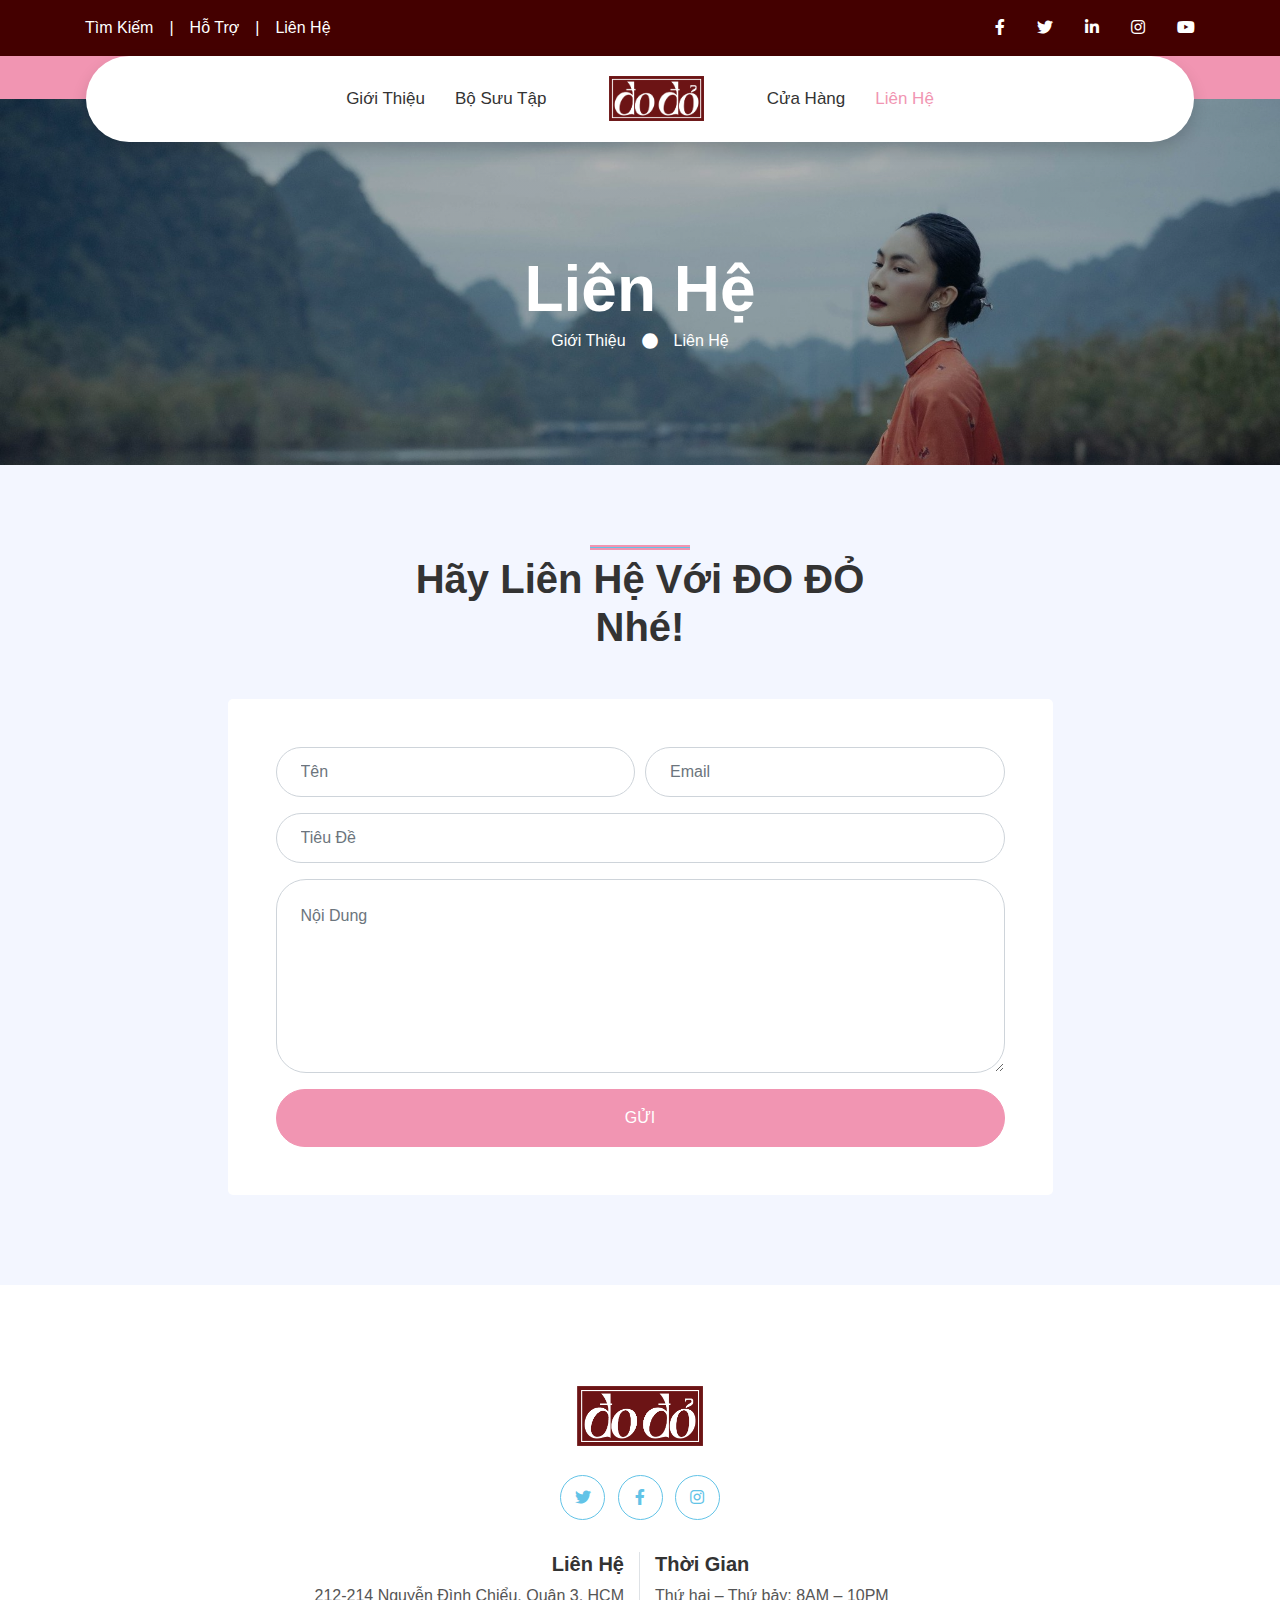
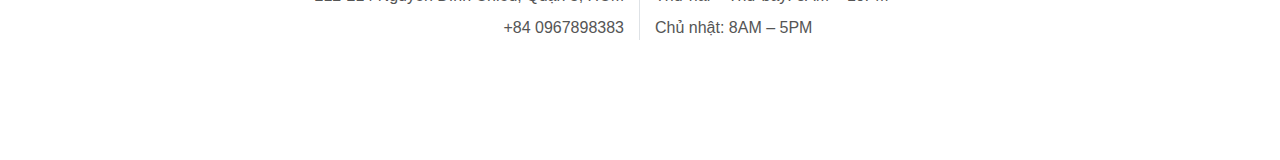
<file: contact.html>
<!DOCTYPE html>
<html lang="en">

<head>
    <meta charset="utf-8">
    <title>ĐO ĐỎ</title>
    <meta content="width=device-width, initial-scale=1.0" name="viewport">
    <meta content="Free HTML Templates" name="keywords">
    <meta content="Free HTML Templates" name="description">

     <!-- Favicon -->
    <link rel="icon" href="logo/favicon.png" type="image/x-icon">

    <!-- Google Web Fonts -->
    <link rel="preconnect" href="https://fonts.googleapis.com">
<link rel="preconnect" href="https://fonts.gstatic.com" crossorigin>
<link href="https://fonts.googleapis.com/css2?family=Brygada+1918:ital,wght@0,400..700;1,400..700&family=Roboto:ital,wght@0,100..900;1,100..900&display=swap" rel="stylesheet">

    <!-- Font Awesome -->
    <link href="https://cdnjs.cloudflare.com/ajax/libs/font-awesome/5.10.0/css/all.min.css" rel="stylesheet">

    <!-- Libraries Stylesheet -->
    <link href="lib/owlcarousel/assets/owl.carousel.min.css" rel="stylesheet">
    <link href="lib/lightbox/css/lightbox.min.css" rel="stylesheet">

    <!-- Customized Bootstrap Stylesheet -->
    <link href="css/style.css" rel="stylesheet">
</head>

<body>
    <!-- Topbar Start -->
   <div class="container-fluid bg-primary py-3 d-none d-md-block">
        <div class="container">
            <div class="row">
                <div class="col-md-6 text-center text-lg-left mb-2 mb-lg-0">
                    <div class="d-inline-flex align-items-center">
                        <a class="text-white pr-3" href="">Tìm Kiếm</a>
                        <span class="text-white">|</span>
                        <a class="text-white px-3" href="">Hỗ Trợ</a>
                        <span class="text-white">|</span>
                        <a class="text-white pl-3" href="">Liên Hệ</a>
                    </div>
                </div>
                <div class="col-md-6 text-center text-lg-right">
                    <div class="d-inline-flex align-items-center">
                        <a class="text-white px-3" href="">
                            <i class="fab fa-facebook-f"></i>
                        </a>
                        <a class="text-white px-3" href="">
                            <i class="fab fa-twitter"></i>
                        </a>
                        <a class="text-white px-3" href="">
                            <i class="fab fa-linkedin-in"></i>
                        </a>
                        <a class="text-white px-3" href="">
                            <i class="fab fa-instagram"></i>
                        </a>
                        <a class="text-white pl-3" href="">
                            <i class="fab fa-youtube"></i>
                        </a>
                    </div>
                </div>
            </div>
        </div>
    </div>
    <!-- Topbar End -->


    <!-- Navbar Start -->
    <div class="container-fluid position-relative nav-bar p-0">
        <div class="container-lg position-relative p-0 px-lg-3" style="z-index: 9;">
            <nav class="navbar navbar-expand-lg bg-white navbar-light shadow p-lg-0">
                <a href="index.html" class="navbar-brand d-block d-lg-none">
                   <img src="logo/logo-khung-ngang.png" alt="" class="logosize">
                </a>
                <button type="button" class="navbar-toggler" data-toggle="collapse" data-target="#navbarCollapse">
                    <span class="navbar-toggler-icon"></span>
                </button>
                <div class="collapse navbar-collapse justify-content-between" id="navbarCollapse">
                    <div class="navbar-nav ml-auto py-0">
                        <a href="index.html" class="nav-item nav-link">Giới Thiệu</a>
                        <a href="collection.html" class="nav-item nav-link">Bộ Sưu Tập</a>
                    </div>
                    <a href="index.html" class="navbar-brand mx-5 d-none d-lg-block">
                       <img src="logo/logo-khung-ngang.png" alt="" class="logosize">
                    </a>
                    <div class="navbar-nav mr-auto py-0">
                        <a href="shop.html" class="nav-item nav-link">Cửa Hàng</a>
                       <a href="contact.html" class="nav-item nav-link active">Liên Hệ</a>
                    </div>
                </div>
            </nav>
        </div>
    </div>
    <!-- Navbar End -->



    <!-- Header Start -->
    <div class="jumbotron jumbotron-fluid page-header" style="margin-bottom: 90px;">
        <div class="container text-center py-5">
            <h1 class="text-white display-3 mt-lg-5">Liên Hệ</h1>
            <div class="d-inline-flex align-items-center text-white">
                <p class="m-0"><a class="text-white" href="index.html">Giới Thiệu</a></p>
                <i class="fa fa-circle px-3"></i>
                <p class="m-0">Liên Hệ</p>
            </div>
        </div>
    </div>
    <!-- Header End -->


    <!-- Contact Start -->
    <div class="container-fluid">
        <div class="container">
            <div class="row justify-content-center">
                <div class="col-lg-6">
                    <h1 class="section-title position-relative text-center mb-5">Hãy Liên Hệ Với ĐO ĐỎ Nhé!</h1>
                </div>
            </div>
            <div class="row justify-content-center">
                <div class="col-lg-9">
                    <div class="contact-form bg-light rounded p-5">
                        <div id="success"></div>
                        <form name="sentMessage" id="contactForm" novalidate="novalidate">
                            <div class="form-row">
                                <div class="col-sm-6 control-group">
                                    <input type="text" class="form-control p-4" id="name" placeholder="Tên" required="required" data-validation-required-message="Hãy Nhập Tên Của Bạn!" />
                                    <p class="help-block text-danger"></p>
                                </div>
                                <div class="col-sm-6 control-group">
                                    <input type="email" class="form-control p-4" id="email" placeholder="Email" required="required" data-validation-required-message="Hãy Nhập Email Của Bạn!" />
                                    <p class="help-block text-danger"></p>
                                </div>
                            </div>
                            <div class="control-group">
                                <input type="text" class="form-control p-4" id="subject" placeholder="Tiêu Đề" required="required" data-validation-required-message="Hãy Nhập Tiêu Đề!" />
                                <p class="help-block text-danger"></p>
                            </div>
                            <div class="control-group">
                                <textarea class="form-control p-4" rows="6" id="message" placeholder="Nội Dung" required="required" data-validation-required-message="Hãy Nhập Nội Dung Bạn Muốn Gửi!"></textarea>
                                <p class="help-block text-danger"></p>
                            </div>
                            <div>
                                <button class="btn btn-primary btn-block py-3 px-5" type="submit" id="sendMessageButton">GỬI</button>
                            </div>
                        </form>
                    </div>
                </div>
            </div>
        </div>
    </div>
    <!-- Contact End -->


  <!-- Footer -->
    <div class="container-fluid footer bg-light py-5" style="margin-top: 90px;">
        <div class="container text-center py-5">
            <div class="row">
                <div class="col-12 mb-4">
                    <a href="index.html" class="navbar-brand m-0">
                        <img src="logo/logo-khung-ngang.png" alt="" class="logosize2">
                    </a>
                </div>
                <div class="col-12 mb-4">
                    <a class="btn btn-outline-secondary btn-social mr-2" href="#"><i class="fab fa-twitter"></i></a>
                    <a class="btn btn-outline-secondary btn-social mr-2" href="#"><i class="fab fa-facebook-f"></i></a>
                    <a class="btn btn-outline-secondary btn-social" href="#"><i class="fab fa-instagram"></i></a>
                </div>
                <div class="col-12 mt-2 mb-4">
                    <div class="row">
                        <div class="col-sm-6 text-center text-sm-right border-right mb-3 mb-sm-0">
                            <h5 class="font-weight-bold mb-2">Liên Hệ</h5>
                            <p class="mb-2">212-214 Nguyễn Đình Chiểu, Quận 3, HCM</p>
                            <p class="mb-0">+84 0967898383</p>
                        </div>
                        <div class="col-sm-6 text-center text-sm-left">
                            <h5 class="font-weight-bold mb-2">Thời Gian</h5>
                            <p class="mb-2">Thứ hai – Thứ bảy: 8AM – 10PM</p>
                            <p class="mb-0">Chủ nhật: 8AM – 5PM</p>
                        </div>
                    </div>
                </div>
                
            </div>
        </div>
    </div>
    <!-- Xong Footer -->


    <!-- Back to Top -->
    <a href="#" class="btn btn-secondary px-2 back-to-top"><i class="fa fa-angle-double-up"></i></a>


    <!-- JavaScript Libraries -->
    <script src="https://code.jquery.com/jquery-3.4.1.min.js"></script>
    <script src="https://stackpath.bootstrapcdn.com/bootstrap/4.4.1/js/bootstrap.bundle.min.js"></script>
    <script src="lib/easing/easing.min.js"></script>
    <script src="lib/waypoints/waypoints.min.js"></script>
    <script src="lib/owlcarousel/owl.carousel.min.js"></script>
    <script src="lib/isotope/isotope.pkgd.min.js"></script>
    <script src="lib/lightbox/js/lightbox.min.js"></script>

    <!-- Contact Javascript File -->
    <script src="mail/jqBootstrapValidation.min.js"></script>
    <script src="mail/contact.js"></script>

    <!-- Template Javascript -->
    <script src="js/main.js"></script>
</body>

</html>
</file>
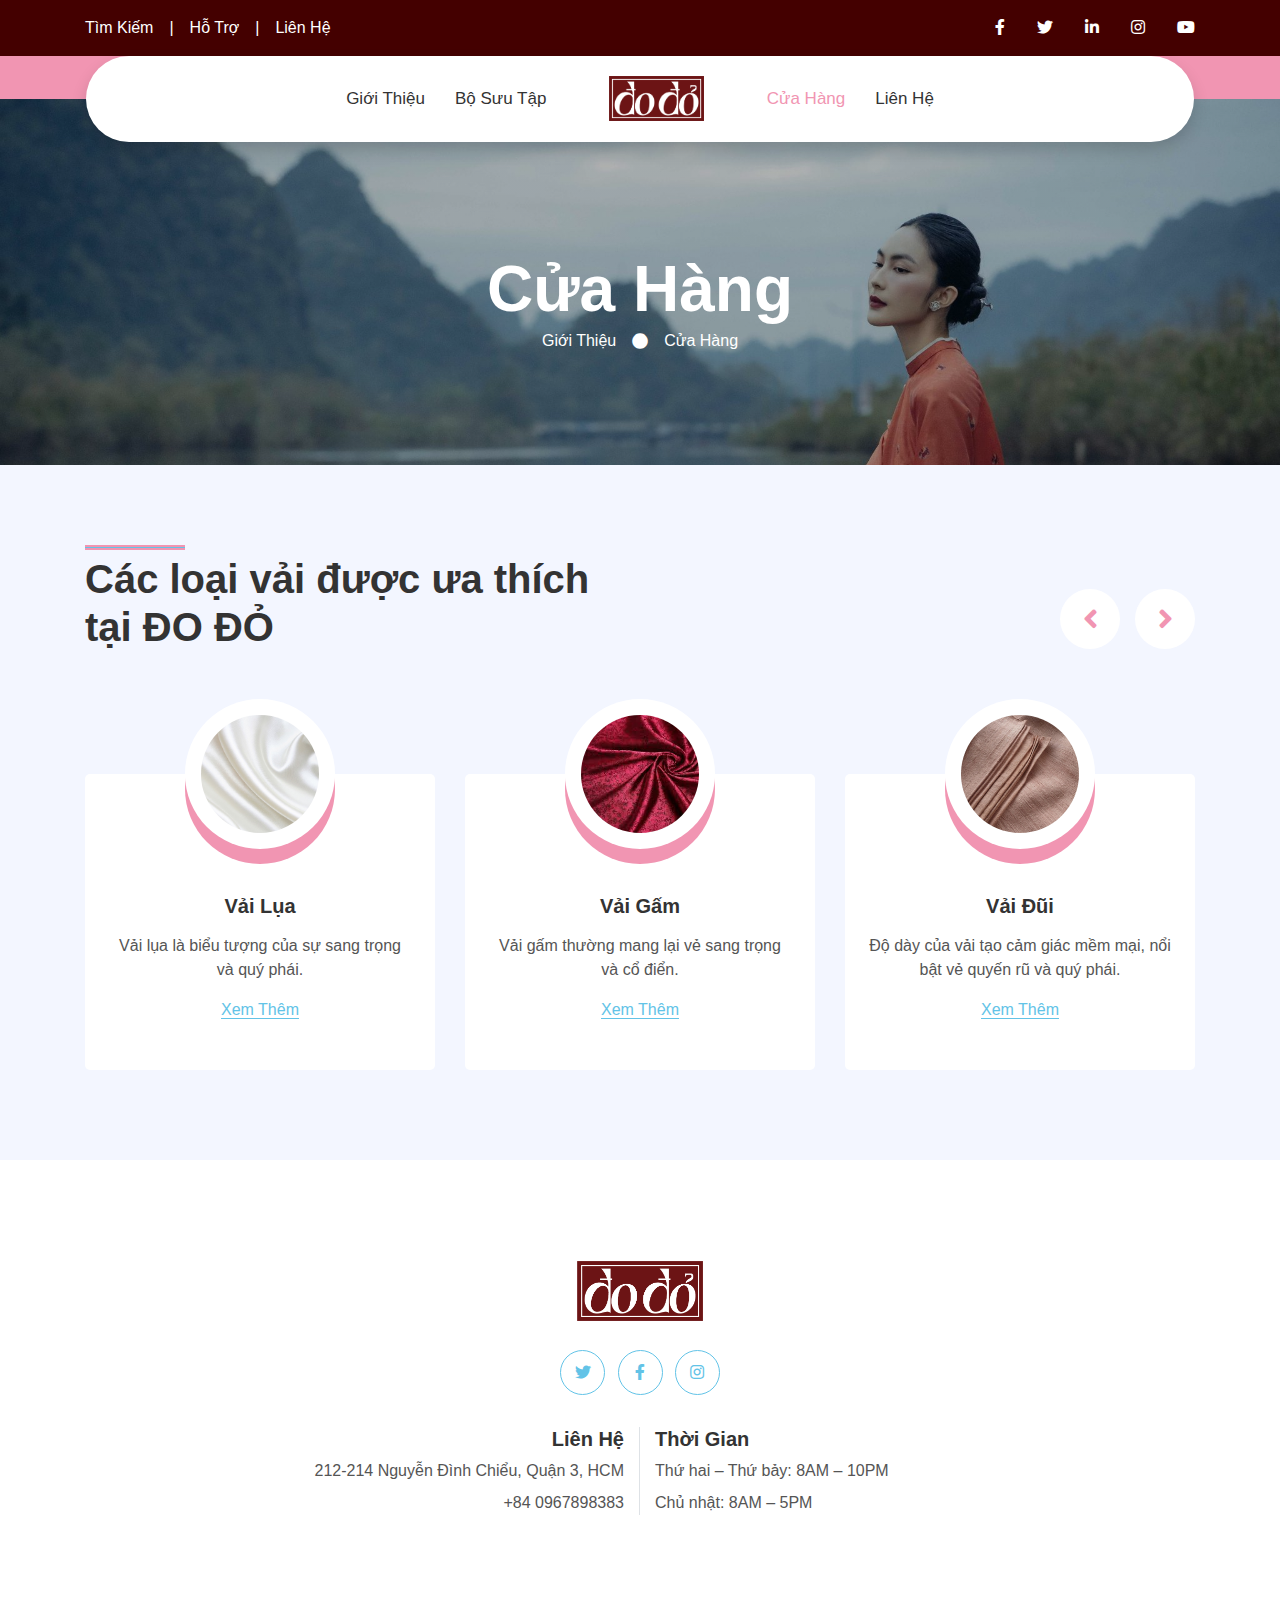
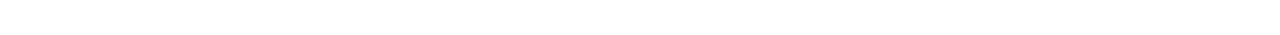
<file: shop.html>
<!DOCTYPE html>
<html lang="en">

<head>
    <meta charset="utf-8">
    <title>ĐO ĐỎ</title>
    <meta content="width=device-width, initial-scale=1.0" name="viewport">
    <meta content="Free HTML Templates" name="keywords">
    <meta content="Free HTML Templates" name="description">

     <!-- Favicon -->
    <link rel="icon" href="logo/favicon.png" type="image/x-icon">

    <!-- Google Web Fonts -->
    <link rel="preconnect" href="https://fonts.googleapis.com">
<link rel="preconnect" href="https://fonts.gstatic.com" crossorigin>
<link href="https://fonts.googleapis.com/css2?family=Brygada+1918:ital,wght@0,400..700;1,400..700&family=Roboto:ital,wght@0,100..900;1,100..900&display=swap" rel="stylesheet">

    <!-- Font Awesome -->
    <link href="https://cdnjs.cloudflare.com/ajax/libs/font-awesome/5.10.0/css/all.min.css" rel="stylesheet">

    <!-- Libraries Stylesheet -->
    <link href="lib/owlcarousel/assets/owl.carousel.min.css" rel="stylesheet">
    <link href="lib/lightbox/css/lightbox.min.css" rel="stylesheet">

    <!-- Customized Bootstrap Stylesheet -->
    <link href="css/style.css" rel="stylesheet">
</head>

<body>
    <!-- Topbar Start -->
   <div class="container-fluid bg-primary py-3 d-none d-md-block">
        <div class="container">
            <div class="row">
                <div class="col-md-6 text-center text-lg-left mb-2 mb-lg-0">
                    <div class="d-inline-flex align-items-center">
                        <a class="text-white pr-3" href="">Tìm Kiếm</a>
                        <span class="text-white">|</span>
                        <a class="text-white px-3" href="">Hỗ Trợ</a>
                        <span class="text-white">|</span>
                        <a class="text-white pl-3" href="">Liên Hệ</a>
                    </div>
                </div>
                <div class="col-md-6 text-center text-lg-right">
                    <div class="d-inline-flex align-items-center">
                        <a class="text-white px-3" href="">
                            <i class="fab fa-facebook-f"></i>
                        </a>
                        <a class="text-white px-3" href="">
                            <i class="fab fa-twitter"></i>
                        </a>
                        <a class="text-white px-3" href="">
                            <i class="fab fa-linkedin-in"></i>
                        </a>
                        <a class="text-white px-3" href="">
                            <i class="fab fa-instagram"></i>
                        </a>
                        <a class="text-white pl-3" href="">
                            <i class="fab fa-youtube"></i>
                        </a>
                    </div>
                </div>
            </div>
        </div>
    </div>
    <!-- Topbar End -->


    <!-- Navbar Start -->
    <div class="container-fluid position-relative nav-bar p-0">
        <div class="container-lg position-relative p-0 px-lg-3" style="z-index: 9;">
            <nav class="navbar navbar-expand-lg bg-white navbar-light shadow p-lg-0">
                <a href="index.html" class="navbar-brand d-block d-lg-none">
                   <img src="logo/logo-khung-ngang.png" alt="" class="logosize">
                </a>
                <button type="button" class="navbar-toggler" data-toggle="collapse" data-target="#navbarCollapse">
                    <span class="navbar-toggler-icon"></span>
                </button>
                <div class="collapse navbar-collapse justify-content-between" id="navbarCollapse">
                    <div class="navbar-nav ml-auto py-0">
                        <a href="index.html" class="nav-item nav-link">Giới Thiệu</a>
                        <a href="collection.html" class="nav-item nav-link">Bộ Sưu Tập</a>
                    </div>
                    <a href="index.html" class="navbar-brand mx-5 d-none d-lg-block">
                       <img src="logo/logo-khung-ngang.png" alt="" class="logosize">
                    </a>
                    <div class="navbar-nav mr-auto py-0">
                        <a href="shop.html" class="nav-item nav-link active">Cửa Hàng</a>
                       <a href="contact.html" class="nav-item nav-link">Liên Hệ</a>
                    </div>
                </div>
            </nav>
        </div>
    </div>
    <!-- Navbar End -->



    <!-- Header Start -->
    <div class="jumbotron jumbotron-fluid page-header" style="margin-bottom: 90px;">
        <div class="container text-center py-5">
            <h1 class="text-white display-3 mt-lg-5">Cửa Hàng</h1>
            <div class="d-inline-flex align-items-center text-white">
                <p class="m-0"><a class="text-white" href="index.html">Giới Thiệu</a></p>
                <i class="fa fa-circle px-3"></i>
                <p class="m-0">Cửa Hàng</p>
            </div>
        </div>
    </div>
    <!-- Header End -->

 <!-- Vải -->
    <div class="container-fluid">
        <div class="container">
            <div class="row">
                <div class="col-lg-6">
                    <h1 class="section-title position-relative mb-5">Các loại vải được ưa thích tại ĐO ĐỎ</h1>
                </div>
                <div class="col-lg-6 mb-5 mb-lg-0 pb-5 pb-lg-0"></div>
            </div>
            <div class="row">
                <div class="col-12">
                    <div class="owl-carousel service-carousel">
                        <div class="service-item">
                            <div class="service-img mx-auto">
                                <img class="rounded-circle w-100 h-100 bg-light p-3" src="banner/vai01.jpg" style="object-fit: cover;" alt="">
                            </div>
                            <div class="position-relative text-center bg-light rounded p-4 pb-5" style="margin-top: -75px;">
                                <h5 class="font-weight-semi-bold mt-5 mb-3 pt-5">Vải Lụa</h5>
                                <p>Vải lụa là biểu tượng của sự sang trọng và quý phái.</p>
                                <a href="" class="border-bottom border-secondary text-decoration-none text-secondary">Xem Thêm</a>
                            </div>
                        </div>
                        <div class="service-item">
                            <div class="service-img mx-auto">
                                <img class="rounded-circle w-100 h-100 bg-light p-3" src="banner/vai02.jpg" style="object-fit: cover;" alt="">
                            </div>
                            <div class="position-relative text-center bg-light rounded p-4 pb-5" style="margin-top: -75px;">
                                <h5 class="font-weight-semi-bold mt-5 mb-3 pt-5">Vải Gấm</h5>
                                <p>Vải gấm thường mang lại vẻ sang trọng và cổ điển.</p>
                                <a href="" class="border-bottom border-secondary text-decoration-none text-secondary">Xem Thêm</a>
                            </div>
                        </div>
                        <div class="service-item">
                            <div class="service-img mx-auto">
                                <img class="rounded-circle w-100 h-100 bg-light p-3" src="banner/vai03.webp" style="object-fit: cover;" alt="">
                            </div>
                            <div class="position-relative text-center bg-light rounded p-4 pb-5" style="margin-top: -75px;">
                                <h5 class="font-weight-semi-bold mt-5 mb-3 pt-5">Vải Đũi</h5>
                                <p>Độ dày của vải tạo cảm giác mềm mại, nổi bật vẻ quyến rũ và quý phái.</p>
                                <a href="" class="border-bottom border-secondary text-decoration-none text-secondary">Xem Thêm</a>
                            </div>
                        </div>
                        <div class="service-item">
                            <div class="service-img mx-auto">
                                <img class="rounded-circle w-100 h-100 bg-light p-3" src="banner/vai04.webp" style="object-fit: cover;" alt="">
                            </div>
                            <div class="position-relative text-center bg-light rounded p-4 pb-5" style="margin-top: -75px;">
                                <h5 class="font-weight-semi-bold mt-5 mb-3 pt-5">Vải Voan</h5>
                                <p>Vải voan có độ nhẹ và mềm mại, tạo cảm giác thoải mái khi mặc.</p>
                                <a href="" class="border-bottom border-secondary text-decoration-none text-secondary">Xem Thêm</a>
                            </div>
                        </div>
                    </div>
                </div>
            </div>
        </div>
    </div>
    <!-- Xong Vải -->

   
  <!-- Footer -->
    <div class="container-fluid footer bg-light py-5" style="margin-top: 90px;">
        <div class="container text-center py-5">
            <div class="row">
                <div class="col-12 mb-4">
                    <a href="index.html" class="navbar-brand m-0">
                        <img src="logo/logo-khung-ngang.png" alt="" class="logosize2">
                    </a>
                </div>
                <div class="col-12 mb-4">
                    <a class="btn btn-outline-secondary btn-social mr-2" href="#"><i class="fab fa-twitter"></i></a>
                    <a class="btn btn-outline-secondary btn-social mr-2" href="#"><i class="fab fa-facebook-f"></i></a>
                    <a class="btn btn-outline-secondary btn-social" href="#"><i class="fab fa-instagram"></i></a>
                </div>
                <div class="col-12 mt-2 mb-4">
                    <div class="row">
                        <div class="col-sm-6 text-center text-sm-right border-right mb-3 mb-sm-0">
                            <h5 class="font-weight-bold mb-2">Liên Hệ</h5>
                            <p class="mb-2">212-214 Nguyễn Đình Chiểu, Quận 3, HCM</p>
                            <p class="mb-0">+84 0967898383</p>
                        </div>
                        <div class="col-sm-6 text-center text-sm-left">
                            <h5 class="font-weight-bold mb-2">Thời Gian</h5>
                            <p class="mb-2">Thứ hai – Thứ bảy: 8AM – 10PM</p>
                            <p class="mb-0">Chủ nhật: 8AM – 5PM</p>
                        </div>
                    </div>
                </div>
                
            </div>
        </div>
    </div>
    <!-- Xong Footer -->


    <!-- Back to Top -->
    <a href="#" class="btn btn-secondary px-2 back-to-top"><i class="fa fa-angle-double-up"></i></a>


    <!-- JavaScript Libraries -->
    <script src="https://code.jquery.com/jquery-3.4.1.min.js"></script>
    <script src="https://stackpath.bootstrapcdn.com/bootstrap/4.4.1/js/bootstrap.bundle.min.js"></script>
    <script src="lib/easing/easing.min.js"></script>
    <script src="lib/waypoints/waypoints.min.js"></script>
    <script src="lib/owlcarousel/owl.carousel.min.js"></script>
    <script src="lib/isotope/isotope.pkgd.min.js"></script>
    <script src="lib/lightbox/js/lightbox.min.js"></script>

    <!-- Contact Javascript File -->
    <script src="mail/jqBootstrapValidation.min.js"></script>
    <script src="mail/contact.js"></script>

    <!-- Template Javascript -->
    <script src="js/main.js"></script>
</body>

</html>
</file>
<file: css/style.css>
.logosize
{max-height: 45px; width: auto}

.logosize2
{max-height: 60px; width: auto}
/******* Bootstrap Theming ********/
/*!
 * Bootstrap v4.5.3 (https://getbootstrap.com/)
 * Copyright 2011-2020 The Bootstrap Authors
 * Copyright 2011-2020 Twitter, Inc.
 * Licensed under MIT (https://github.com/twbs/bootstrap/blob/main/LICENSE)
 */
:root {
  --blue: #007bff;
  --indigo: #6610f2;
  --purple: #6f42c1;
  --pink: #e83e8c;
  --red: #dc3545;
  --orange: #fd7e14;
  --yellow: #ffc107;
  --green: #28a745;
  --teal: #20c997;
  --cyan: #17a2b8;
  --white: #fff;
  --gray: #6c757d;
  --gray-dark: #343a40;
  --primary: #F195B2;
  --secondary: #62C3E7;
  --success: #28a745;
  --info: #17a2b8;
  --warning: #ffc107;
  --danger: #dc3545;
  --light: #FFFFFF;
  --dark: #333333;
  --breakpoint-xs: 0;
  --breakpoint-sm: 576px;
  --breakpoint-md: 768px;
  --breakpoint-lg: 992px;
  --breakpoint-xl: 1200px;
  --font-family-sans-serif: "Poppins", sans-serif;
  --font-family-monospace: SFMono-Regular, Menlo, Monaco, Consolas, "Liberation Mono", "Courier New", monospace;
}

*,
*::before,
*::after {
  box-sizing: border-box;
}

html {
  font-family: sans-serif;
  line-height: 1.15;
  -webkit-text-size-adjust: 100%;
  -webkit-tap-highlight-color: rgba(0, 0, 0, 0);
}

article, aside, figcaption, figure, footer, header, hgroup, main, nav, section {
  display: block;
}

body {
  margin: 0;
  font-family: "Poppins", sans-serif;
  font-size: 1rem;
  font-weight: 400;
  line-height: 1.5;
  color: #555555;
  text-align: left;
  background-color: #F3F6FF;
}

[tabindex="-1"]:focus:not(:focus-visible) {
  outline: 0 !important;
}

hr {
  box-sizing: content-box;
  height: 0;
  overflow: visible;
}

h1, h2, h3, h4, h5, h6 {
  margin-top: 0;
  margin-bottom: 0.5rem;
}

p {
  margin-top: 0;
  margin-bottom: 1rem;
}

abbr[title],
abbr[data-original-title] {
  text-decoration: underline;
  text-decoration: underline dotted;
  cursor: help;
  border-bottom: 0;
  text-decoration-skip-ink: none;
}

address {
  margin-bottom: 1rem;
  font-style: normal;
  line-height: inherit;
}

ol,
ul,
dl {
  margin-top: 0;
  margin-bottom: 1rem;
}

ol ol,
ul ul,
ol ul,
ul ol {
  margin-bottom: 0;
}

dt {
  font-weight: 700;
}

dd {
  margin-bottom: .5rem;
  margin-left: 0;
}

blockquote {
  margin: 0 0 1rem;
}

b,
strong {
  font-weight: bolder;
}

small {
  font-size: 80%;
}

sub,
sup {
  position: relative;
  font-size: 75%;
  line-height: 0;
  vertical-align: baseline;
}

sub {
  bottom: -.25em;
}

sup {
  top: -.5em;
}

a {
  color: #F195B2;
  text-decoration: none;
  background-color: transparent;
}

a:hover {
  color: #e85181;
  text-decoration: underline;
}

a:not([href]):not([class]) {
  color: inherit;
  text-decoration: none;
}

a:not([href]):not([class]):hover {
  color: inherit;
  text-decoration: none;
}

pre,
code,
kbd,
samp {
  font-family: SFMono-Regular, Menlo, Monaco, Consolas, "Liberation Mono", "Courier New", monospace;
  font-size: 1em;
}

pre {
  margin-top: 0;
  margin-bottom: 1rem;
  overflow: auto;
  -ms-overflow-style: scrollbar;
}

figure {
  margin: 0 0 1rem;
}

img {
  vertical-align: middle;
  border-style: none;
}

svg {
  overflow: hidden;
  vertical-align: middle;
}

table {
  border-collapse: collapse;
}

caption {
  padding-top: 0.75rem;
  padding-bottom: 0.75rem;
  color: #6c757d;
  text-align: left;
  caption-side: bottom;
}

th {
  text-align: inherit;
  text-align: -webkit-match-parent;
}

label {
  display: inline-block;
  margin-bottom: 0.5rem;
}

button {
  border-radius: 0;
}

button:focus {
  outline: 1px dotted;
  outline: 5px auto -webkit-focus-ring-color;
}

input,
button,
select,
optgroup,
textarea {
  margin: 0;
  font-family: inherit;
  font-size: inherit;
  line-height: inherit;
}

button,
input {
  overflow: visible;
}

button,
select {
  text-transform: none;
}

[role="button"] {
  cursor: pointer;
}

select {
  word-wrap: normal;
}

button,
[type="button"],
[type="reset"],
[type="submit"] {
  -webkit-appearance: button;
}

button:not(:disabled),
[type="button"]:not(:disabled),
[type="reset"]:not(:disabled),
[type="submit"]:not(:disabled) {
  cursor: pointer;
}

button::-moz-focus-inner,
[type="button"]::-moz-focus-inner,
[type="reset"]::-moz-focus-inner,
[type="submit"]::-moz-focus-inner {
  padding: 0;
  border-style: none;
}

input[type="radio"],
input[type="checkbox"] {
  box-sizing: border-box;
  padding: 0;
}

textarea {
  overflow: auto;
  resize: vertical;
}

fieldset {
  min-width: 0;
  padding: 0;
  margin: 0;
  border: 0;
}

legend {
  display: block;
  width: 100%;
  max-width: 100%;
  padding: 0;
  margin-bottom: .5rem;
  font-size: 1.5rem;
  line-height: inherit;
  color: inherit;
  white-space: normal;
}

@media (max-width: 1200px) {
  legend {
    font-size: calc(1.275rem + 0.3vw) ;
  }
}

progress {
  vertical-align: baseline;
}

[type="number"]::-webkit-inner-spin-button,
[type="number"]::-webkit-outer-spin-button {
  height: auto;
}

[type="search"] {
  outline-offset: -2px;
  -webkit-appearance: none;
}

[type="search"]::-webkit-search-decoration {
  -webkit-appearance: none;
}

::-webkit-file-upload-button {
  font: inherit;
  -webkit-appearance: button;
}

output {
  display: inline-block;
}

summary {
  display: list-item;
  cursor: pointer;
}

template {
  display: none;
}

[hidden] {
  display: none !important;
}

h1, h2, h3, h4, h5, h6,
.h1, .h2, .h3, .h4, .h5, .h6 {
  margin-bottom: 0.5rem;
  font-weight: 500;
  line-height: 1.2;
  color: #333333;
}

h1, .h1 {
  font-size: 2.5rem;
}

@media (max-width: 1200px) {
  h1, .h1 {
    font-size: calc(1.375rem + 1.5vw) ;
  }
}

h2, .h2 {
  font-size: 2rem;
}

@media (max-width: 1200px) {
  h2, .h2 {
    font-size: calc(1.325rem + 0.9vw) ;
  }
}

h3, .h3 {
  font-size: 1.75rem;
}

@media (max-width: 1200px) {
  h3, .h3 {
    font-size: calc(1.3rem + 0.6vw) ;
  }
}

h4, .h4 {
  font-size: 1.5rem;
}

@media (max-width: 1200px) {
  h4, .h4 {
    font-size: calc(1.275rem + 0.3vw) ;
  }
}

h5, .h5 {
  font-size: 1.25rem;
}

h6, .h6 {
  font-size: 1rem;
}

.lead {
  font-size: 1.25rem;
  font-weight: 300;
}

.display-1 {
  font-size: 6rem;
  font-weight: 300;
  line-height: 1.2;
}

@media (max-width: 1200px) {
  .display-1 {
    font-size: calc(1.725rem + 5.7vw) ;
  }
}

.display-2 {
  font-size: 5.5rem;
  font-weight: 300;
  line-height: 1.2;
}

@media (max-width: 1200px) {
  .display-2 {
    font-size: calc(1.675rem + 5.1vw) ;
  }
}

.display-3 {
  font-size: 4rem;
  font-weight: 200;
  line-height: 1;
}

@media (max-width: 1200px) {
  .display-3 {
    font-size: calc(1.575rem + 3.9vw) ;
  }
}

.display-4 {
  font-size: 3.5rem;
  font-weight: 300;
  line-height: 1.2;
}

@media (max-width: 1200px) {
  .display-4 {
    font-size: calc(1.475rem + 2.7vw) ;
  }
}

hr {
  margin-top: 1rem;
  margin-bottom: 1rem;
  border: 0;
  border-top: 1px solid rgba(0, 0, 0, 0.1);
}

small,
.small {
  font-size: 80%;
  font-weight: 400;
}

mark,
.mark {
  padding: 0.2em;
  background-color: #fcf8e3;
}

.list-unstyled {
  padding-left: 0;
  list-style: none;
}

.list-inline {
  padding-left: 0;
  list-style: none;
}

.list-inline-item {
  display: inline-block;
}

.list-inline-item:not(:last-child) {
  margin-right: 0.5rem;
}

.initialism {
  font-size: 90%;
  text-transform: uppercase;
}

.blockquote {
  margin-bottom: 1rem;
  font-size: 1.25rem;
}

.blockquote-footer {
  display: block;
  font-size: 80%;
  color: #6c757d;
}

.blockquote-footer::before {
  content: "\2014\00A0";
}

.img-fluid {
  max-width: 100%;
  height: auto;
}

.img-thumbnail {
  padding: 0.25rem;
  background-color: #F3F6FF;
  border: 1px solid #dee2e6;
  border-radius: 5px;
  max-width: 100%;
  height: auto;
}

.figure {
  display: inline-block;
}

.figure-img {
  margin-bottom: 0.5rem;
  line-height: 1;
}

.figure-caption {
  font-size: 90%;
  color: #6c757d;
}

code {
  font-size: 87.5%;
  color: #e83e8c;
  word-wrap: break-word;
}

a > code {
  color: inherit;
}

kbd {
  padding: 0.2rem 0.4rem;
  font-size: 87.5%;
  color: #fff;
  background-color: #212529;
  border-radius: 0.2rem;
}

kbd kbd {
  padding: 0;
  font-size: 100%;
  font-weight: 700;
}

pre {
  display: block;
  font-size: 87.5%;
  color: #212529;
}

pre code {
  font-size: inherit;
  color: inherit;
  word-break: normal;
}

.pre-scrollable {
  max-height: 340px;
  overflow-y: scroll;
}

.container,
.container-fluid,
.container-sm,
.container-md,
.container-lg,
.container-xl {
  width: 100%;
  padding-right: 15px;
  padding-left: 15px;
  margin-right: auto;
  margin-left: auto;
}

@media (min-width: 576px) {
  .container, .container-sm {
    max-width: 540px;
  }
}

@media (min-width: 768px) {
  .container, .container-sm, .container-md {
    max-width: 720px;
  }
}

@media (min-width: 992px) {
  .container, .container-sm, .container-md, .container-lg {
    max-width: 960px;
  }
}

@media (min-width: 1200px) {
  .container, .container-sm, .container-md, .container-lg, .container-xl {
    max-width: 1140px;
  }
}

.row {
  display: flex;
  flex-wrap: wrap;
  margin-right: -15px;
  margin-left: -15px;
}

.no-gutters {
  margin-right: 0;
  margin-left: 0;
}

.no-gutters > .col,
.no-gutters > [class*="col-"] {
  padding-right: 0;
  padding-left: 0;
}

.col-1, .col-2, .col-3, .col-4, .col-5, .col-6, .col-7, .col-8, .col-9, .col-10, .col-11, .col-12, .col,
.col-auto, .col-sm-1, .col-sm-2, .col-sm-3, .col-sm-4, .col-sm-5, .col-sm-6, .col-sm-7, .col-sm-8, .col-sm-9, .col-sm-10, .col-sm-11, .col-sm-12, .col-sm,
.col-sm-auto, .col-md-1, .col-md-2, .col-md-3, .col-md-4, .col-md-5, .col-md-6, .col-md-7, .col-md-8, .col-md-9, .col-md-10, .col-md-11, .col-md-12, .col-md,
.col-md-auto, .col-lg-1, .col-lg-2, .col-lg-3, .col-lg-4, .col-lg-5, .col-lg-6, .col-lg-7, .col-lg-8, .col-lg-9, .col-lg-10, .col-lg-11, .col-lg-12, .col-lg,
.col-lg-auto, .col-xl-1, .col-xl-2, .col-xl-3, .col-xl-4, .col-xl-5, .col-xl-6, .col-xl-7, .col-xl-8, .col-xl-9, .col-xl-10, .col-xl-11, .col-xl-12, .col-xl,
.col-xl-auto {
  position: relative;
  width: 100%;
  padding-right: 15px;
  padding-left: 15px;
}

.col {
  flex-basis: 0;
  flex-grow: 1;
  max-width: 100%;
}

.row-cols-1 > * {
  flex: 0 0 100%;
  max-width: 100%;
}

.row-cols-2 > * {
  flex: 0 0 50%;
  max-width: 50%;
}

.row-cols-3 > * {
  flex: 0 0 33.33333%;
  max-width: 33.33333%;
}

.row-cols-4 > * {
  flex: 0 0 25%;
  max-width: 25%;
}

.row-cols-5 > * {
  flex: 0 0 20%;
  max-width: 20%;
}

.row-cols-6 > * {
  flex: 0 0 16.66667%;
  max-width: 16.66667%;
}

.col-auto {
  flex: 0 0 auto;
  width: auto;
  max-width: 100%;
}

.col-1 {
  flex: 0 0 8.33333%;
  max-width: 8.33333%;
}

.col-2 {
  flex: 0 0 16.66667%;
  max-width: 16.66667%;
}

.col-3 {
  flex: 0 0 25%;
  max-width: 25%;
}

.col-4 {
  flex: 0 0 33.33333%;
  max-width: 33.33333%;
}

.col-5 {
  flex: 0 0 41.66667%;
  max-width: 41.66667%;
}

.col-6 {
  flex: 0 0 50%;
  max-width: 50%;
}

.col-7 {
  flex: 0 0 58.33333%;
  max-width: 58.33333%;
}

.col-8 {
  flex: 0 0 66.66667%;
  max-width: 66.66667%;
}

.col-9 {
  flex: 0 0 75%;
  max-width: 75%;
}

.col-10 {
  flex: 0 0 83.33333%;
  max-width: 83.33333%;
}

.col-11 {
  flex: 0 0 91.66667%;
  max-width: 91.66667%;
}

.col-12 {
  flex: 0 0 100%;
  max-width: 100%;
}

.order-first {
  order: -1;
}

.order-last {
  order: 13;
}

.order-0 {
  order: 0;
}

.order-1 {
  order: 1;
}

.order-2 {
  order: 2;
}

.order-3 {
  order: 3;
}

.order-4 {
  order: 4;
}

.order-5 {
  order: 5;
}

.order-6 {
  order: 6;
}

.order-7 {
  order: 7;
}

.order-8 {
  order: 8;
}

.order-9 {
  order: 9;
}

.order-10 {
  order: 10;
}

.order-11 {
  order: 11;
}

.order-12 {
  order: 12;
}

.offset-1 {
  margin-left: 8.33333%;
}

.offset-2 {
  margin-left: 16.66667%;
}

.offset-3 {
  margin-left: 25%;
}

.offset-4 {
  margin-left: 33.33333%;
}

.offset-5 {
  margin-left: 41.66667%;
}

.offset-6 {
  margin-left: 50%;
}

.offset-7 {
  margin-left: 58.33333%;
}

.offset-8 {
  margin-left: 66.66667%;
}

.offset-9 {
  margin-left: 75%;
}

.offset-10 {
  margin-left: 83.33333%;
}

.offset-11 {
  margin-left: 91.66667%;
}

@media (min-width: 576px) {
  .col-sm {
    flex-basis: 0;
    flex-grow: 1;
    max-width: 100%;
  }
  .row-cols-sm-1 > * {
    flex: 0 0 100%;
    max-width: 100%;
  }
  .row-cols-sm-2 > * {
    flex: 0 0 50%;
    max-width: 50%;
  }
  .row-cols-sm-3 > * {
    flex: 0 0 33.33333%;
    max-width: 33.33333%;
  }
  .row-cols-sm-4 > * {
    flex: 0 0 25%;
    max-width: 25%;
  }
  .row-cols-sm-5 > * {
    flex: 0 0 20%;
    max-width: 20%;
  }
  .row-cols-sm-6 > * {
    flex: 0 0 16.66667%;
    max-width: 16.66667%;
  }
  .col-sm-auto {
    flex: 0 0 auto;
    width: auto;
    max-width: 100%;
  }
  .col-sm-1 {
    flex: 0 0 8.33333%;
    max-width: 8.33333%;
  }
  .col-sm-2 {
    flex: 0 0 16.66667%;
    max-width: 16.66667%;
  }
  .col-sm-3 {
    flex: 0 0 25%;
    max-width: 25%;
  }
  .col-sm-4 {
    flex: 0 0 33.33333%;
    max-width: 33.33333%;
  }
  .col-sm-5 {
    flex: 0 0 41.66667%;
    max-width: 41.66667%;
  }
  .col-sm-6 {
    flex: 0 0 50%;
    max-width: 50%;
  }
  .col-sm-7 {
    flex: 0 0 58.33333%;
    max-width: 58.33333%;
  }
  .col-sm-8 {
    flex: 0 0 66.66667%;
    max-width: 66.66667%;
  }
  .col-sm-9 {
    flex: 0 0 75%;
    max-width: 75%;
  }
  .col-sm-10 {
    flex: 0 0 83.33333%;
    max-width: 83.33333%;
  }
  .col-sm-11 {
    flex: 0 0 91.66667%;
    max-width: 91.66667%;
  }
  .col-sm-12 {
    flex: 0 0 100%;
    max-width: 100%;
  }
  .order-sm-first {
    order: -1;
  }
  .order-sm-last {
    order: 13;
  }
  .order-sm-0 {
    order: 0;
  }
  .order-sm-1 {
    order: 1;
  }
  .order-sm-2 {
    order: 2;
  }
  .order-sm-3 {
    order: 3;
  }
  .order-sm-4 {
    order: 4;
  }
  .order-sm-5 {
    order: 5;
  }
  .order-sm-6 {
    order: 6;
  }
  .order-sm-7 {
    order: 7;
  }
  .order-sm-8 {
    order: 8;
  }
  .order-sm-9 {
    order: 9;
  }
  .order-sm-10 {
    order: 10;
  }
  .order-sm-11 {
    order: 11;
  }
  .order-sm-12 {
    order: 12;
  }
  .offset-sm-0 {
    margin-left: 0;
  }
  .offset-sm-1 {
    margin-left: 8.33333%;
  }
  .offset-sm-2 {
    margin-left: 16.66667%;
  }
  .offset-sm-3 {
    margin-left: 25%;
  }
  .offset-sm-4 {
    margin-left: 33.33333%;
  }
  .offset-sm-5 {
    margin-left: 41.66667%;
  }
  .offset-sm-6 {
    margin-left: 50%;
  }
  .offset-sm-7 {
    margin-left: 58.33333%;
  }
  .offset-sm-8 {
    margin-left: 66.66667%;
  }
  .offset-sm-9 {
    margin-left: 75%;
  }
  .offset-sm-10 {
    margin-left: 83.33333%;
  }
  .offset-sm-11 {
    margin-left: 91.66667%;
  }
}

@media (min-width: 768px) {
  .col-md {
    flex-basis: 0;
    flex-grow: 1;
    max-width: 100%;
  }
  .row-cols-md-1 > * {
    flex: 0 0 100%;
    max-width: 100%;
  }
  .row-cols-md-2 > * {
    flex: 0 0 50%;
    max-width: 50%;
  }
  .row-cols-md-3 > * {
    flex: 0 0 33.33333%;
    max-width: 33.33333%;
  }
  .row-cols-md-4 > * {
    flex: 0 0 25%;
    max-width: 25%;
  }
  .row-cols-md-5 > * {
    flex: 0 0 20%;
    max-width: 20%;
  }
  .row-cols-md-6 > * {
    flex: 0 0 16.66667%;
    max-width: 16.66667%;
  }
  .col-md-auto {
    flex: 0 0 auto;
    width: auto;
    max-width: 100%;
  }
  .col-md-1 {
    flex: 0 0 8.33333%;
    max-width: 8.33333%;
  }
  .col-md-2 {
    flex: 0 0 16.66667%;
    max-width: 16.66667%;
  }
  .col-md-3 {
    flex: 0 0 25%;
    max-width: 25%;
  }
  .col-md-4 {
    flex: 0 0 33.33333%;
    max-width: 33.33333%;
  }
  .col-md-5 {
    flex: 0 0 41.66667%;
    max-width: 41.66667%;
  }
  .col-md-6 {
    flex: 0 0 50%;
    max-width: 50%;
  }
  .col-md-7 {
    flex: 0 0 58.33333%;
    max-width: 58.33333%;
  }
  .col-md-8 {
    flex: 0 0 66.66667%;
    max-width: 66.66667%;
  }
  .col-md-9 {
    flex: 0 0 75%;
    max-width: 75%;
  }
  .col-md-10 {
    flex: 0 0 83.33333%;
    max-width: 83.33333%;
  }
  .col-md-11 {
    flex: 0 0 91.66667%;
    max-width: 91.66667%;
  }
  .col-md-12 {
    flex: 0 0 100%;
    max-width: 100%;
  }
  .order-md-first {
    order: -1;
  }
  .order-md-last {
    order: 13;
  }
  .order-md-0 {
    order: 0;
  }
  .order-md-1 {
    order: 1;
  }
  .order-md-2 {
    order: 2;
  }
  .order-md-3 {
    order: 3;
  }
  .order-md-4 {
    order: 4;
  }
  .order-md-5 {
    order: 5;
  }
  .order-md-6 {
    order: 6;
  }
  .order-md-7 {
    order: 7;
  }
  .order-md-8 {
    order: 8;
  }
  .order-md-9 {
    order: 9;
  }
  .order-md-10 {
    order: 10;
  }
  .order-md-11 {
    order: 11;
  }
  .order-md-12 {
    order: 12;
  }
  .offset-md-0 {
    margin-left: 0;
  }
  .offset-md-1 {
    margin-left: 8.33333%;
  }
  .offset-md-2 {
    margin-left: 16.66667%;
  }
  .offset-md-3 {
    margin-left: 25%;
  }
  .offset-md-4 {
    margin-left: 33.33333%;
  }
  .offset-md-5 {
    margin-left: 41.66667%;
  }
  .offset-md-6 {
    margin-left: 50%;
  }
  .offset-md-7 {
    margin-left: 58.33333%;
  }
  .offset-md-8 {
    margin-left: 66.66667%;
  }
  .offset-md-9 {
    margin-left: 75%;
  }
  .offset-md-10 {
    margin-left: 83.33333%;
  }
  .offset-md-11 {
    margin-left: 91.66667%;
  }
}

@media (min-width: 992px) {
  .col-lg {
    flex-basis: 0;
    flex-grow: 1;
    max-width: 100%;
  }
  .row-cols-lg-1 > * {
    flex: 0 0 100%;
    max-width: 100%;
  }
  .row-cols-lg-2 > * {
    flex: 0 0 50%;
    max-width: 50%;
  }
  .row-cols-lg-3 > * {
    flex: 0 0 33.33333%;
    max-width: 33.33333%;
  }
  .row-cols-lg-4 > * {
    flex: 0 0 25%;
    max-width: 25%;
  }
  .row-cols-lg-5 > * {
    flex: 0 0 20%;
    max-width: 20%;
  }
  .row-cols-lg-6 > * {
    flex: 0 0 16.66667%;
    max-width: 16.66667%;
  }
  .col-lg-auto {
    flex: 0 0 auto;
    width: auto;
    max-width: 100%;
  }
  .col-lg-1 {
    flex: 0 0 8.33333%;
    max-width: 8.33333%;
  }
  .col-lg-2 {
    flex: 0 0 16.66667%;
    max-width: 16.66667%;
  }
  .col-lg-3 {
    flex: 0 0 25%;
    max-width: 25%;
  }
  .col-lg-4 {
    flex: 0 0 33.33333%;
    max-width: 33.33333%;
  }
  .col-lg-5 {
    flex: 0 0 41.66667%;
    max-width: 41.66667%;
  }
  .col-lg-6 {
    flex: 0 0 50%;
    max-width: 50%;
  }
  .col-lg-7 {
    flex: 0 0 58.33333%;
    max-width: 58.33333%;
  }
  .col-lg-8 {
    flex: 0 0 66.66667%;
    max-width: 66.66667%;
  }
  .col-lg-9 {
    flex: 0 0 75%;
    max-width: 75%;
  }
  .col-lg-10 {
    flex: 0 0 83.33333%;
    max-width: 83.33333%;
  }
  .col-lg-11 {
    flex: 0 0 91.66667%;
    max-width: 91.66667%;
  }
  .col-lg-12 {
    flex: 0 0 100%;
    max-width: 100%;
  }
  .order-lg-first {
    order: -1;
  }
  .order-lg-last {
    order: 13;
  }
  .order-lg-0 {
    order: 0;
  }
  .order-lg-1 {
    order: 1;
  }
  .order-lg-2 {
    order: 2;
  }
  .order-lg-3 {
    order: 3;
  }
  .order-lg-4 {
    order: 4;
  }
  .order-lg-5 {
    order: 5;
  }
  .order-lg-6 {
    order: 6;
  }
  .order-lg-7 {
    order: 7;
  }
  .order-lg-8 {
    order: 8;
  }
  .order-lg-9 {
    order: 9;
  }
  .order-lg-10 {
    order: 10;
  }
  .order-lg-11 {
    order: 11;
  }
  .order-lg-12 {
    order: 12;
  }
  .offset-lg-0 {
    margin-left: 0;
  }
  .offset-lg-1 {
    margin-left: 8.33333%;
  }
  .offset-lg-2 {
    margin-left: 16.66667%;
  }
  .offset-lg-3 {
    margin-left: 25%;
  }
  .offset-lg-4 {
    margin-left: 33.33333%;
  }
  .offset-lg-5 {
    margin-left: 41.66667%;
  }
  .offset-lg-6 {
    margin-left: 50%;
  }
  .offset-lg-7 {
    margin-left: 58.33333%;
  }
  .offset-lg-8 {
    margin-left: 66.66667%;
  }
  .offset-lg-9 {
    margin-left: 75%;
  }
  .offset-lg-10 {
    margin-left: 83.33333%;
  }
  .offset-lg-11 {
    margin-left: 91.66667%;
  }
}

@media (min-width: 1200px) {
  .col-xl {
    flex-basis: 0;
    flex-grow: 1;
    max-width: 100%;
  }
  .row-cols-xl-1 > * {
    flex: 0 0 100%;
    max-width: 100%;
  }
  .row-cols-xl-2 > * {
    flex: 0 0 50%;
    max-width: 50%;
  }
  .row-cols-xl-3 > * {
    flex: 0 0 33.33333%;
    max-width: 33.33333%;
  }
  .row-cols-xl-4 > * {
    flex: 0 0 25%;
    max-width: 25%;
  }
  .row-cols-xl-5 > * {
    flex: 0 0 20%;
    max-width: 20%;
  }
  .row-cols-xl-6 > * {
    flex: 0 0 16.66667%;
    max-width: 16.66667%;
  }
  .col-xl-auto {
    flex: 0 0 auto;
    width: auto;
    max-width: 100%;
  }
  .col-xl-1 {
    flex: 0 0 8.33333%;
    max-width: 8.33333%;
  }
  .col-xl-2 {
    flex: 0 0 16.66667%;
    max-width: 16.66667%;
  }
  .col-xl-3 {
    flex: 0 0 25%;
    max-width: 25%;
  }
  .col-xl-4 {
    flex: 0 0 33.33333%;
    max-width: 33.33333%;
  }
  .col-xl-5 {
    flex: 0 0 41.66667%;
    max-width: 41.66667%;
  }
  .col-xl-6 {
    flex: 0 0 50%;
    max-width: 50%;
  }
  .col-xl-7 {
    flex: 0 0 58.33333%;
    max-width: 58.33333%;
  }
  .col-xl-8 {
    flex: 0 0 66.66667%;
    max-width: 66.66667%;
  }
  .col-xl-9 {
    flex: 0 0 75%;
    max-width: 75%;
  }
  .col-xl-10 {
    flex: 0 0 83.33333%;
    max-width: 83.33333%;
  }
  .col-xl-11 {
    flex: 0 0 91.66667%;
    max-width: 91.66667%;
  }
  .col-xl-12 {
    flex: 0 0 100%;
    max-width: 100%;
  }
  .order-xl-first {
    order: -1;
  }
  .order-xl-last {
    order: 13;
  }
  .order-xl-0 {
    order: 0;
  }
  .order-xl-1 {
    order: 1;
  }
  .order-xl-2 {
    order: 2;
  }
  .order-xl-3 {
    order: 3;
  }
  .order-xl-4 {
    order: 4;
  }
  .order-xl-5 {
    order: 5;
  }
  .order-xl-6 {
    order: 6;
  }
  .order-xl-7 {
    order: 7;
  }
  .order-xl-8 {
    order: 8;
  }
  .order-xl-9 {
    order: 9;
  }
  .order-xl-10 {
    order: 10;
  }
  .order-xl-11 {
    order: 11;
  }
  .order-xl-12 {
    order: 12;
  }
  .offset-xl-0 {
    margin-left: 0;
  }
  .offset-xl-1 {
    margin-left: 8.33333%;
  }
  .offset-xl-2 {
    margin-left: 16.66667%;
  }
  .offset-xl-3 {
    margin-left: 25%;
  }
  .offset-xl-4 {
    margin-left: 33.33333%;
  }
  .offset-xl-5 {
    margin-left: 41.66667%;
  }
  .offset-xl-6 {
    margin-left: 50%;
  }
  .offset-xl-7 {
    margin-left: 58.33333%;
  }
  .offset-xl-8 {
    margin-left: 66.66667%;
  }
  .offset-xl-9 {
    margin-left: 75%;
  }
  .offset-xl-10 {
    margin-left: 83.33333%;
  }
  .offset-xl-11 {
    margin-left: 91.66667%;
  }
}

.table {
  width: 100%;
  margin-bottom: 1rem;
  color: #555555;
}

.table th,
.table td {
  padding: 0.75rem;
  vertical-align: top;
  border-top: 1px solid #dee2e6;
}

.table thead th {
  vertical-align: bottom;
  border-bottom: 2px solid #dee2e6;
}

.table tbody + tbody {
  border-top: 2px solid #dee2e6;
}

.table-sm th,
.table-sm td {
  padding: 0.3rem;
}

.table-bordered {
  border: 1px solid #dee2e6;
}

.table-bordered th,
.table-bordered td {
  border: 1px solid #dee2e6;
}

.table-bordered thead th,
.table-bordered thead td {
  border-bottom-width: 2px;
}

.table-borderless th,
.table-borderless td,
.table-borderless thead th,
.table-borderless tbody + tbody {
  border: 0;
}

.table-striped tbody tr:nth-of-type(odd) {
  background-color: rgba(0, 0, 0, 0.05);
}

.table-hover tbody tr:hover {
  color: #555555;
  background-color: rgba(0, 0, 0, 0.075);
}

.table-primary,
.table-primary > th,
.table-primary > td {
  background-color: #fbe1e9;
}

.table-primary th,
.table-primary td,
.table-primary thead th,
.table-primary tbody + tbody {
  border-color: #f8c8d7;
}

.table-hover .table-primary:hover {
  background-color: #f8cbd9;
}

.table-hover .table-primary:hover > td,
.table-hover .table-primary:hover > th {
  background-color: #f8cbd9;
}

.table-secondary,
.table-secondary > th,
.table-secondary > td {
  background-color: #d3eef8;
}

.table-secondary th,
.table-secondary td,
.table-secondary thead th,
.table-secondary tbody + tbody {
  border-color: #ade0f3;
}

.table-hover .table-secondary:hover {
  background-color: #bde6f5;
}

.table-hover .table-secondary:hover > td,
.table-hover .table-secondary:hover > th {
  background-color: #bde6f5;
}

.table-success,
.table-success > th,
.table-success > td {
  background-color: #c3e6cb;
}

.table-success th,
.table-success td,
.table-success thead th,
.table-success tbody + tbody {
  border-color: #8fd19e;
}

.table-hover .table-success:hover {
  background-color: #b1dfbb;
}

.table-hover .table-success:hover > td,
.table-hover .table-success:hover > th {
  background-color: #b1dfbb;
}

.table-info,
.table-info > th,
.table-info > td {
  background-color: #bee5eb;
}

.table-info th,
.table-info td,
.table-info thead th,
.table-info tbody + tbody {
  border-color: #86cfda;
}

.table-hover .table-info:hover {
  background-color: #abdde5;
}

.table-hover .table-info:hover > td,
.table-hover .table-info:hover > th {
  background-color: #abdde5;
}

.table-warning,
.table-warning > th,
.table-warning > td {
  background-color: #ffeeba;
}

.table-warning th,
.table-warning td,
.table-warning thead th,
.table-warning tbody + tbody {
  border-color: #ffdf7e;
}

.table-hover .table-warning:hover {
  background-color: #ffe8a1;
}

.table-hover .table-warning:hover > td,
.table-hover .table-warning:hover > th {
  background-color: #ffe8a1;
}

.table-danger,
.table-danger > th,
.table-danger > td {
  background-color: #f5c6cb;
}

.table-danger th,
.table-danger td,
.table-danger thead th,
.table-danger tbody + tbody {
  border-color: #ed969e;
}

.table-hover .table-danger:hover {
  background-color: #f1b0b7;
}

.table-hover .table-danger:hover > td,
.table-hover .table-danger:hover > th {
  background-color: #f1b0b7;
}

.table-light,
.table-light > th,
.table-light > td {
  background-color: white;
}

.table-light th,
.table-light td,
.table-light thead th,
.table-light tbody + tbody {
  border-color: white;
}

.table-hover .table-light:hover {
  background-color: #f2f2f2;
}

.table-hover .table-light:hover > td,
.table-hover .table-light:hover > th {
  background-color: #f2f2f2;
}

.table-dark,
.table-dark > th,
.table-dark > td {
  background-color: #c6c6c6;
}

.table-dark th,
.table-dark td,
.table-dark thead th,
.table-dark tbody + tbody {
  border-color: #959595;
}

.table-hover .table-dark:hover {
  background-color: #b9b9b9;
}

.table-hover .table-dark:hover > td,
.table-hover .table-dark:hover > th {
  background-color: #b9b9b9;
}

.table-active,
.table-active > th,
.table-active > td {
  background-color: rgba(0, 0, 0, 0.075);
}

.table-hover .table-active:hover {
  background-color: rgba(0, 0, 0, 0.075);
}

.table-hover .table-active:hover > td,
.table-hover .table-active:hover > th {
  background-color: rgba(0, 0, 0, 0.075);
}

.table .thead-dark th {
  color: #fff;
  background-color: #343a40;
  border-color: #454d55;
}

.table .thead-light th {
  color: #495057;
  background-color: #e9ecef;
  border-color: #dee2e6;
}

.table-dark {
  color: #fff;
  background-color: #343a40;
}

.table-dark th,
.table-dark td,
.table-dark thead th {
  border-color: #454d55;
}

.table-dark.table-bordered {
  border: 0;
}

.table-dark.table-striped tbody tr:nth-of-type(odd) {
  background-color: rgba(255, 255, 255, 0.05);
}

.table-dark.table-hover tbody tr:hover {
  color: #fff;
  background-color: rgba(255, 255, 255, 0.075);
}

@media (max-width: 575.98px) {
  .table-responsive-sm {
    display: block;
    width: 100%;
    overflow-x: auto;
    -webkit-overflow-scrolling: touch;
  }
  .table-responsive-sm > .table-bordered {
    border: 0;
  }
}

@media (max-width: 767.98px) {
  .table-responsive-md {
    display: block;
    width: 100%;
    overflow-x: auto;
    -webkit-overflow-scrolling: touch;
  }
  .table-responsive-md > .table-bordered {
    border: 0;
  }
}

@media (max-width: 991.98px) {
  .table-responsive-lg {
    display: block;
    width: 100%;
    overflow-x: auto;
    -webkit-overflow-scrolling: touch;
  }
  .table-responsive-lg > .table-bordered {
    border: 0;
  }
}

@media (max-width: 1199.98px) {
  .table-responsive-xl {
    display: block;
    width: 100%;
    overflow-x: auto;
    -webkit-overflow-scrolling: touch;
  }
  .table-responsive-xl > .table-bordered {
    border: 0;
  }
}

.table-responsive {
  display: block;
  width: 100%;
  overflow-x: auto;
  -webkit-overflow-scrolling: touch;
}

.table-responsive > .table-bordered {
  border: 0;
}

.form-control {
  display: block;
  width: 100%;
  height: calc(1.5em + 0.75rem + 2px);
  padding: 0.375rem 0.75rem;
  font-size: 1rem;
  font-weight: 400;
  line-height: 1.5;
  color: #495057;
  background-color: #fff;
  background-clip: padding-box;
  border: 1px solid #ced4da;
  border-radius: 5px;
  transition: border-color 0.15s ease-in-out, box-shadow 0.15s ease-in-out;
}

@media (prefers-reduced-motion: reduce) {
  .form-control {
    transition: none;
  }
}

.form-control::-ms-expand {
  background-color: transparent;
  border: 0;
}

.form-control:-moz-focusring {
  color: transparent;
  text-shadow: 0 0 0 #495057;
}

.form-control:focus {
  color: #495057;
  background-color: #fff;
  border-color: white;
  outline: 0;
  box-shadow: 0 0 0 0.2rem rgba(241, 149, 178, 0.25);
}

.form-control::placeholder {
  color: #6c757d;
  opacity: 1;
}

.form-control:disabled, .form-control[readonly] {
  background-color: #e9ecef;
  opacity: 1;
}

input[type="date"].form-control,
input[type="time"].form-control,
input[type="datetime-local"].form-control,
input[type="month"].form-control {
  appearance: none;
}

select.form-control:focus::-ms-value {
  color: #495057;
  background-color: #fff;
}

.form-control-file,
.form-control-range {
  display: block;
  width: 100%;
}

.col-form-label {
  padding-top: calc(0.375rem + 1px);
  padding-bottom: calc(0.375rem + 1px);
  margin-bottom: 0;
  font-size: inherit;
  line-height: 1.5;
}

.col-form-label-lg {
  padding-top: calc(0.5rem + 1px);
  padding-bottom: calc(0.5rem + 1px);
  font-size: 1.25rem;
  line-height: 1.5;
}

.col-form-label-sm {
  padding-top: calc(0.25rem + 1px);
  padding-bottom: calc(0.25rem + 1px);
  font-size: 0.875rem;
  line-height: 1.5;
}

.form-control-plaintext {
  display: block;
  width: 100%;
  padding: 0.375rem 0;
  margin-bottom: 0;
  font-size: 1rem;
  line-height: 1.5;
  color: #555555;
  background-color: transparent;
  border: solid transparent;
  border-width: 1px 0;
}

.form-control-plaintext.form-control-sm, .form-control-plaintext.form-control-lg {
  padding-right: 0;
  padding-left: 0;
}

.form-control-sm {
  height: calc(1.5em + 0.5rem + 2px);
  padding: 0.25rem 0.5rem;
  font-size: 0.875rem;
  line-height: 1.5;
  border-radius: 0.2rem;
}

.form-control-lg {
  height: calc(1.5em + 1rem + 2px);
  padding: 0.5rem 1rem;
  font-size: 1.25rem;
  line-height: 1.5;
  border-radius: 0.3rem;
}

select.form-control[size], select.form-control[multiple] {
  height: auto;
}

textarea.form-control {
  height: auto;
}

.form-group {
  margin-bottom: 1rem;
}

.form-text {
  display: block;
  margin-top: 0.25rem;
}

.form-row {
  display: flex;
  flex-wrap: wrap;
  margin-right: -5px;
  margin-left: -5px;
}

.form-row > .col,
.form-row > [class*="col-"] {
  padding-right: 5px;
  padding-left: 5px;
}

.form-check {
  position: relative;
  display: block;
  padding-left: 1.25rem;
}

.form-check-input {
  position: absolute;
  margin-top: 0.3rem;
  margin-left: -1.25rem;
}

.form-check-input[disabled] ~ .form-check-label,
.form-check-input:disabled ~ .form-check-label {
  color: #6c757d;
}

.form-check-label {
  margin-bottom: 0;
}

.form-check-inline {
  display: inline-flex;
  align-items: center;
  padding-left: 0;
  margin-right: 0.75rem;
}

.form-check-inline .form-check-input {
  position: static;
  margin-top: 0;
  margin-right: 0.3125rem;
  margin-left: 0;
}

.valid-feedback {
  display: none;
  width: 100%;
  margin-top: 0.25rem;
  font-size: 80%;
  color: #28a745;
}

.valid-tooltip {
  position: absolute;
  top: 100%;
  left: 0;
  z-index: 5;
  display: none;
  max-width: 100%;
  padding: 0.25rem 0.5rem;
  margin-top: .1rem;
  font-size: 0.875rem;
  line-height: 1.5;
  color: #fff;
  background-color: rgba(40, 167, 69, 0.9);
  border-radius: 5px;
}

.was-validated :valid ~ .valid-feedback,
.was-validated :valid ~ .valid-tooltip,
.is-valid ~ .valid-feedback,
.is-valid ~ .valid-tooltip {
  display: block;
}

.was-validated .form-control:valid, .form-control.is-valid {
  border-color: #28a745;
  padding-right: calc(1.5em + 0.75rem);
  background-image: url("data:image/svg+xml,%3csvg xmlns='http://www.w3.org/2000/svg' width='8' height='8' viewBox='0 0 8 8'%3e%3cpath fill='%2328a745' d='M2.3 6.73L.6 4.53c-.4-1.04.46-1.4 1.1-.8l1.1 1.4 3.4-3.8c.6-.63 1.6-.27 1.2.7l-4 4.6c-.43.5-.8.4-1.1.1z'/%3e%3c/svg%3e");
  background-repeat: no-repeat;
  background-position: right calc(0.375em + 0.1875rem) center;
  background-size: calc(0.75em + 0.375rem) calc(0.75em + 0.375rem);
}

.was-validated .form-control:valid:focus, .form-control.is-valid:focus {
  border-color: #28a745;
  box-shadow: 0 0 0 0.2rem rgba(40, 167, 69, 0.25);
}

.was-validated textarea.form-control:valid, textarea.form-control.is-valid {
  padding-right: calc(1.5em + 0.75rem);
  background-position: top calc(0.375em + 0.1875rem) right calc(0.375em + 0.1875rem);
}

.was-validated .custom-select:valid, .custom-select.is-valid {
  border-color: #28a745;
  padding-right: calc(0.75em + 2.3125rem);
  background: url("data:image/svg+xml,%3csvg xmlns='http://www.w3.org/2000/svg' width='4' height='5' viewBox='0 0 4 5'%3e%3cpath fill='%23343a40' d='M2 0L0 2h4zm0 5L0 3h4z'/%3e%3c/svg%3e") no-repeat right 0.75rem center/8px 10px, url("data:image/svg+xml,%3csvg xmlns='http://www.w3.org/2000/svg' width='8' height='8' viewBox='0 0 8 8'%3e%3cpath fill='%2328a745' d='M2.3 6.73L.6 4.53c-.4-1.04.46-1.4 1.1-.8l1.1 1.4 3.4-3.8c.6-.63 1.6-.27 1.2.7l-4 4.6c-.43.5-.8.4-1.1.1z'/%3e%3c/svg%3e") #fff no-repeat center right 1.75rem/calc(0.75em + 0.375rem) calc(0.75em + 0.375rem);
}

.was-validated .custom-select:valid:focus, .custom-select.is-valid:focus {
  border-color: #28a745;
  box-shadow: 0 0 0 0.2rem rgba(40, 167, 69, 0.25);
}

.was-validated .form-check-input:valid ~ .form-check-label, .form-check-input.is-valid ~ .form-check-label {
  color: #28a745;
}

.was-validated .form-check-input:valid ~ .valid-feedback,
.was-validated .form-check-input:valid ~ .valid-tooltip, .form-check-input.is-valid ~ .valid-feedback,
.form-check-input.is-valid ~ .valid-tooltip {
  display: block;
}

.was-validated .custom-control-input:valid ~ .custom-control-label, .custom-control-input.is-valid ~ .custom-control-label {
  color: #28a745;
}

.was-validated .custom-control-input:valid ~ .custom-control-label::before, .custom-control-input.is-valid ~ .custom-control-label::before {
  border-color: #28a745;
}

.was-validated .custom-control-input:valid:checked ~ .custom-control-label::before, .custom-control-input.is-valid:checked ~ .custom-control-label::before {
  border-color: #34ce57;
  background-color: #34ce57;
}

.was-validated .custom-control-input:valid:focus ~ .custom-control-label::before, .custom-control-input.is-valid:focus ~ .custom-control-label::before {
  box-shadow: 0 0 0 0.2rem rgba(40, 167, 69, 0.25);
}

.was-validated .custom-control-input:valid:focus:not(:checked) ~ .custom-control-label::before, .custom-control-input.is-valid:focus:not(:checked) ~ .custom-control-label::before {
  border-color: #28a745;
}

.was-validated .custom-file-input:valid ~ .custom-file-label, .custom-file-input.is-valid ~ .custom-file-label {
  border-color: #28a745;
}

.was-validated .custom-file-input:valid:focus ~ .custom-file-label, .custom-file-input.is-valid:focus ~ .custom-file-label {
  border-color: #28a745;
  box-shadow: 0 0 0 0.2rem rgba(40, 167, 69, 0.25);
}

.invalid-feedback {
  display: none;
  width: 100%;
  margin-top: 0.25rem;
  font-size: 80%;
  color: #dc3545;
}

.invalid-tooltip {
  position: absolute;
  top: 100%;
  left: 0;
  z-index: 5;
  display: none;
  max-width: 100%;
  padding: 0.25rem 0.5rem;
  margin-top: .1rem;
  font-size: 0.875rem;
  line-height: 1.5;
  color: #fff;
  background-color: rgba(220, 53, 69, 0.9);
  border-radius: 5px;
}

.was-validated :invalid ~ .invalid-feedback,
.was-validated :invalid ~ .invalid-tooltip,
.is-invalid ~ .invalid-feedback,
.is-invalid ~ .invalid-tooltip {
  display: block;
}

.was-validated .form-control:invalid, .form-control.is-invalid {
  border-color: #dc3545;
  padding-right: calc(1.5em + 0.75rem);
  background-image: url("data:image/svg+xml,%3csvg xmlns='http://www.w3.org/2000/svg' width='12' height='12' fill='none' stroke='%23dc3545' viewBox='0 0 12 12'%3e%3ccircle cx='6' cy='6' r='4.5'/%3e%3cpath stroke-linejoin='round' d='M5.8 3.6h.4L6 6.5z'/%3e%3ccircle cx='6' cy='8.2' r='.6' fill='%23dc3545' stroke='none'/%3e%3c/svg%3e");
  background-repeat: no-repeat;
  background-position: right calc(0.375em + 0.1875rem) center;
  background-size: calc(0.75em + 0.375rem) calc(0.75em + 0.375rem);
}

.was-validated .form-control:invalid:focus, .form-control.is-invalid:focus {
  border-color: #dc3545;
  box-shadow: 0 0 0 0.2rem rgba(220, 53, 69, 0.25);
}

.was-validated textarea.form-control:invalid, textarea.form-control.is-invalid {
  padding-right: calc(1.5em + 0.75rem);
  background-position: top calc(0.375em + 0.1875rem) right calc(0.375em + 0.1875rem);
}

.was-validated .custom-select:invalid, .custom-select.is-invalid {
  border-color: #dc3545;
  padding-right: calc(0.75em + 2.3125rem);
  background: url("data:image/svg+xml,%3csvg xmlns='http://www.w3.org/2000/svg' width='4' height='5' viewBox='0 0 4 5'%3e%3cpath fill='%23343a40' d='M2 0L0 2h4zm0 5L0 3h4z'/%3e%3c/svg%3e") no-repeat right 0.75rem center/8px 10px, url("data:image/svg+xml,%3csvg xmlns='http://www.w3.org/2000/svg' width='12' height='12' fill='none' stroke='%23dc3545' viewBox='0 0 12 12'%3e%3ccircle cx='6' cy='6' r='4.5'/%3e%3cpath stroke-linejoin='round' d='M5.8 3.6h.4L6 6.5z'/%3e%3ccircle cx='6' cy='8.2' r='.6' fill='%23dc3545' stroke='none'/%3e%3c/svg%3e") #fff no-repeat center right 1.75rem/calc(0.75em + 0.375rem) calc(0.75em + 0.375rem);
}

.was-validated .custom-select:invalid:focus, .custom-select.is-invalid:focus {
  border-color: #dc3545;
  box-shadow: 0 0 0 0.2rem rgba(220, 53, 69, 0.25);
}

.was-validated .form-check-input:invalid ~ .form-check-label, .form-check-input.is-invalid ~ .form-check-label {
  color: #dc3545;
}

.was-validated .form-check-input:invalid ~ .invalid-feedback,
.was-validated .form-check-input:invalid ~ .invalid-tooltip, .form-check-input.is-invalid ~ .invalid-feedback,
.form-check-input.is-invalid ~ .invalid-tooltip {
  display: block;
}

.was-validated .custom-control-input:invalid ~ .custom-control-label, .custom-control-input.is-invalid ~ .custom-control-label {
  color: #dc3545;
}

.was-validated .custom-control-input:invalid ~ .custom-control-label::before, .custom-control-input.is-invalid ~ .custom-control-label::before {
  border-color: #dc3545;
}

.was-validated .custom-control-input:invalid:checked ~ .custom-control-label::before, .custom-control-input.is-invalid:checked ~ .custom-control-label::before {
  border-color: #e4606d;
  background-color: #e4606d;
}

.was-validated .custom-control-input:invalid:focus ~ .custom-control-label::before, .custom-control-input.is-invalid:focus ~ .custom-control-label::before {
  box-shadow: 0 0 0 0.2rem rgba(220, 53, 69, 0.25);
}

.was-validated .custom-control-input:invalid:focus:not(:checked) ~ .custom-control-label::before, .custom-control-input.is-invalid:focus:not(:checked) ~ .custom-control-label::before {
  border-color: #dc3545;
}

.was-validated .custom-file-input:invalid ~ .custom-file-label, .custom-file-input.is-invalid ~ .custom-file-label {
  border-color: #dc3545;
}

.was-validated .custom-file-input:invalid:focus ~ .custom-file-label, .custom-file-input.is-invalid:focus ~ .custom-file-label {
  border-color: #dc3545;
  box-shadow: 0 0 0 0.2rem rgba(220, 53, 69, 0.25);
}

.form-inline {
  display: flex;
  flex-flow: row wrap;
  align-items: center;
}

.form-inline .form-check {
  width: 100%;
}

@media (min-width: 576px) {
  .form-inline label {
    display: flex;
    align-items: center;
    justify-content: center;
    margin-bottom: 0;
  }
  .form-inline .form-group {
    display: flex;
    flex: 0 0 auto;
    flex-flow: row wrap;
    align-items: center;
    margin-bottom: 0;
  }
  .form-inline .form-control {
    display: inline-block;
    width: auto;
    vertical-align: middle;
  }
  .form-inline .form-control-plaintext {
    display: inline-block;
  }
  .form-inline .input-group,
  .form-inline .custom-select {
    width: auto;
  }
  .form-inline .form-check {
    display: flex;
    align-items: center;
    justify-content: center;
    width: auto;
    padding-left: 0;
  }
  .form-inline .form-check-input {
    position: relative;
    flex-shrink: 0;
    margin-top: 0;
    margin-right: 0.25rem;
    margin-left: 0;
  }
  .form-inline .custom-control {
    align-items: center;
    justify-content: center;
  }
  .form-inline .custom-control-label {
    margin-bottom: 0;
  }
}

.btn {
  display: inline-block;
  font-weight: 400;
  color: #555555;
  text-align: center;
  vertical-align: middle;
  user-select: none;
  background-color: transparent;
  border: 1px solid transparent;
  padding: 0.375rem 0.75rem;
  font-size: 1rem;
  line-height: 1.5;
  border-radius: 5px;
  transition: color 0.15s ease-in-out, background-color 0.15s ease-in-out, border-color 0.15s ease-in-out, box-shadow 0.15s ease-in-out;
}

@media (prefers-reduced-motion: reduce) {
  .btn {
    transition: none;
  }
}

.btn:hover {
  color: #555555;
  text-decoration: none;
}

.btn:focus, .btn.focus {
  outline: 0;
  box-shadow: 0 0 0 0.2rem rgba(241, 149, 178, 0.25);
}

.btn.disabled, .btn:disabled {
  opacity: 0.65;
}

.btn:not(:disabled):not(.disabled) {
  cursor: pointer;
}

a.btn.disabled,
fieldset:disabled a.btn {
  pointer-events: none;
}

.btn-primary {
  color: #212529;
  background-color: #F195B2;
  border-color: #F195B2;
}

.btn-primary:hover {
  color: #212529;
  background-color: #ed7399;
  border-color: #eb6891;
}

.btn-primary:focus, .btn-primary.focus {
  color: #212529;
  background-color: #ed7399;
  border-color: #eb6891;
  box-shadow: 0 0 0 0.2rem rgba(210, 132, 157, 0.5);
}

.btn-primary.disabled, .btn-primary:disabled {
  color: #212529;
  background-color: #F195B2;
  border-color: #F195B2;
}

.btn-primary:not(:disabled):not(.disabled):active, .btn-primary:not(:disabled):not(.disabled).active,
.show > .btn-primary.dropdown-toggle {
  color: #fff;
  background-color: #eb6891;
  border-color: #ea5d89;
}

.btn-primary:not(:disabled):not(.disabled):active:focus, .btn-primary:not(:disabled):not(.disabled).active:focus,
.show > .btn-primary.dropdown-toggle:focus {
  box-shadow: 0 0 0 0.2rem rgba(210, 132, 157, 0.5);
}

.btn-secondary {
  color: #212529;
  background-color: #62C3E7;
  border-color: #62C3E7;
}

.btn-secondary:hover {
  color: #212529;
  background-color: #41b6e2;
  border-color: #36b2e0;
}

.btn-secondary:focus, .btn-secondary.focus {
  color: #212529;
  background-color: #41b6e2;
  border-color: #36b2e0;
  box-shadow: 0 0 0 0.2rem rgba(88, 171, 203, 0.5);
}

.btn-secondary.disabled, .btn-secondary:disabled {
  color: #212529;
  background-color: #62C3E7;
  border-color: #62C3E7;
}

.btn-secondary:not(:disabled):not(.disabled):active, .btn-secondary:not(:disabled):not(.disabled).active,
.show > .btn-secondary.dropdown-toggle {
  color: #fff;
  background-color: #36b2e0;
  border-color: #2baedf;
}

.btn-secondary:not(:disabled):not(.disabled):active:focus, .btn-secondary:not(:disabled):not(.disabled).active:focus,
.show > .btn-secondary.dropdown-toggle:focus {
  box-shadow: 0 0 0 0.2rem rgba(88, 171, 203, 0.5);
}

.btn-success {
  color: #fff;
  background-color: #28a745;
  border-color: #28a745;
}

.btn-success:hover {
  color: #fff;
  background-color: #218838;
  border-color: #1e7e34;
}

.btn-success:focus, .btn-success.focus {
  color: #fff;
  background-color: #218838;
  border-color: #1e7e34;
  box-shadow: 0 0 0 0.2rem rgba(72, 180, 97, 0.5);
}

.btn-success.disabled, .btn-success:disabled {
  color: #fff;
  background-color: #28a745;
  border-color: #28a745;
}

.btn-success:not(:disabled):not(.disabled):active, .btn-success:not(:disabled):not(.disabled).active,
.show > .btn-success.dropdown-toggle {
  color: #fff;
  background-color: #1e7e34;
  border-color: #1c7430;
}

.btn-success:not(:disabled):not(.disabled):active:focus, .btn-success:not(:disabled):not(.disabled).active:focus,
.show > .btn-success.dropdown-toggle:focus {
  box-shadow: 0 0 0 0.2rem rgba(72, 180, 97, 0.5);
}

.btn-info {
  color: #fff;
  background-color: #17a2b8;
  border-color: #17a2b8;
}

.btn-info:hover {
  color: #fff;
  background-color: #138496;
  border-color: #117a8b;
}

.btn-info:focus, .btn-info.focus {
  color: #fff;
  background-color: #138496;
  border-color: #117a8b;
  box-shadow: 0 0 0 0.2rem rgba(58, 176, 195, 0.5);
}

.btn-info.disabled, .btn-info:disabled {
  color: #fff;
  background-color: #17a2b8;
  border-color: #17a2b8;
}

.btn-info:not(:disabled):not(.disabled):active, .btn-info:not(:disabled):not(.disabled).active,
.show > .btn-info.dropdown-toggle {
  color: #fff;
  background-color: #117a8b;
  border-color: #10707f;
}

.btn-info:not(:disabled):not(.disabled):active:focus, .btn-info:not(:disabled):not(.disabled).active:focus,
.show > .btn-info.dropdown-toggle:focus {
  box-shadow: 0 0 0 0.2rem rgba(58, 176, 195, 0.5);
}

.btn-warning {
  color: #212529;
  background-color: #ffc107;
  border-color: #ffc107;
}

.btn-warning:hover {
  color: #212529;
  background-color: #e0a800;
  border-color: #d39e00;
}

.btn-warning:focus, .btn-warning.focus {
  color: #212529;
  background-color: #e0a800;
  border-color: #d39e00;
  box-shadow: 0 0 0 0.2rem rgba(222, 170, 12, 0.5);
}

.btn-warning.disabled, .btn-warning:disabled {
  color: #212529;
  background-color: #ffc107;
  border-color: #ffc107;
}

.btn-warning:not(:disabled):not(.disabled):active, .btn-warning:not(:disabled):not(.disabled).active,
.show > .btn-warning.dropdown-toggle {
  color: #212529;
  background-color: #d39e00;
  border-color: #c69500;
}

.btn-warning:not(:disabled):not(.disabled):active:focus, .btn-warning:not(:disabled):not(.disabled).active:focus,
.show > .btn-warning.dropdown-toggle:focus {
  box-shadow: 0 0 0 0.2rem rgba(222, 170, 12, 0.5);
}

.btn-danger {
  color: #fff;
  background-color: #dc3545;
  border-color: #dc3545;
}

.btn-danger:hover {
  color: #fff;
  background-color: #c82333;
  border-color: #bd2130;
}

.btn-danger:focus, .btn-danger.focus {
  color: #fff;
  background-color: #c82333;
  border-color: #bd2130;
  box-shadow: 0 0 0 0.2rem rgba(225, 83, 97, 0.5);
}

.btn-danger.disabled, .btn-danger:disabled {
  color: #fff;
  background-color: #dc3545;
  border-color: #dc3545;
}

.btn-danger:not(:disabled):not(.disabled):active, .btn-danger:not(:disabled):not(.disabled).active,
.show > .btn-danger.dropdown-toggle {
  color: #fff;
  background-color: #bd2130;
  border-color: #b21f2d;
}

.btn-danger:not(:disabled):not(.disabled):active:focus, .btn-danger:not(:disabled):not(.disabled).active:focus,
.show > .btn-danger.dropdown-toggle:focus {
  box-shadow: 0 0 0 0.2rem rgba(225, 83, 97, 0.5);
}

.btn-light {
  color: #212529;
  background-color: #FFFFFF;
  border-color: #FFFFFF;
}

.btn-light:hover {
  color: #212529;
  background-color: #ececec;
  border-color: #e6e6e6;
}

.btn-light:focus, .btn-light.focus {
  color: #212529;
  background-color: #ececec;
  border-color: #e6e6e6;
  box-shadow: 0 0 0 0.2rem rgba(222, 222, 223, 0.5);
}

.btn-light.disabled, .btn-light:disabled {
  color: #212529;
  background-color: #FFFFFF;
  border-color: #FFFFFF;
}

.btn-light:not(:disabled):not(.disabled):active, .btn-light:not(:disabled):not(.disabled).active,
.show > .btn-light.dropdown-toggle {
  color: #212529;
  background-color: #e6e6e6;
  border-color: #dfdfdf;
}

.btn-light:not(:disabled):not(.disabled):active:focus, .btn-light:not(:disabled):not(.disabled).active:focus,
.show > .btn-light.dropdown-toggle:focus {
  box-shadow: 0 0 0 0.2rem rgba(222, 222, 223, 0.5);
}

.btn-dark {
  color: #fff;
  background-color: #333333;
  border-color: #333333;
}

.btn-dark:hover {
  color: #fff;
  background-color: #202020;
  border-color: #1a1a1a;
}

.btn-dark:focus, .btn-dark.focus {
  color: #fff;
  background-color: #202020;
  border-color: #1a1a1a;
  box-shadow: 0 0 0 0.2rem rgba(82, 82, 82, 0.5);
}

.btn-dark.disabled, .btn-dark:disabled {
  color: #fff;
  background-color: #333333;
  border-color: #333333;
}

.btn-dark:not(:disabled):not(.disabled):active, .btn-dark:not(:disabled):not(.disabled).active,
.show > .btn-dark.dropdown-toggle {
  color: #fff;
  background-color: #1a1a1a;
  border-color: #131313;
}

.btn-dark:not(:disabled):not(.disabled):active:focus, .btn-dark:not(:disabled):not(.disabled).active:focus,
.show > .btn-dark.dropdown-toggle:focus {
  box-shadow: 0 0 0 0.2rem rgba(82, 82, 82, 0.5);
}

.btn-outline-primary {
  color: #F195B2;
  border-color: #F195B2;
}

.btn-outline-primary:hover {
  color: #212529;
  background-color: #F195B2;
  border-color: #F195B2;
}

.btn-outline-primary:focus, .btn-outline-primary.focus {
  box-shadow: 0 0 0 0.2rem rgba(241, 149, 178, 0.5);
}

.btn-outline-primary.disabled, .btn-outline-primary:disabled {
  color: #F195B2;
  background-color: transparent;
}

.btn-outline-primary:not(:disabled):not(.disabled):active, .btn-outline-primary:not(:disabled):not(.disabled).active,
.show > .btn-outline-primary.dropdown-toggle {
  color: #212529;
  background-color: #F195B2;
  border-color: #F195B2;
}

.btn-outline-primary:not(:disabled):not(.disabled):active:focus, .btn-outline-primary:not(:disabled):not(.disabled).active:focus,
.show > .btn-outline-primary.dropdown-toggle:focus {
  box-shadow: 0 0 0 0.2rem rgba(241, 149, 178, 0.5);
}

.btn-outline-secondary {
  color: #62C3E7;
  border-color: #62C3E7;
}

.btn-outline-secondary:hover {
  color: #212529;
  background-color: #62C3E7;
  border-color: #62C3E7;
}

.btn-outline-secondary:focus, .btn-outline-secondary.focus {
  box-shadow: 0 0 0 0.2rem rgba(98, 195, 231, 0.5);
}

.btn-outline-secondary.disabled, .btn-outline-secondary:disabled {
  color: #62C3E7;
  background-color: transparent;
}

.btn-outline-secondary:not(:disabled):not(.disabled):active, .btn-outline-secondary:not(:disabled):not(.disabled).active,
.show > .btn-outline-secondary.dropdown-toggle {
  color: #212529;
  background-color: #62C3E7;
  border-color: #62C3E7;
}

.btn-outline-secondary:not(:disabled):not(.disabled):active:focus, .btn-outline-secondary:not(:disabled):not(.disabled).active:focus,
.show > .btn-outline-secondary.dropdown-toggle:focus {
  box-shadow: 0 0 0 0.2rem rgba(98, 195, 231, 0.5);
}

.btn-outline-success {
  color: #28a745;
  border-color: #28a745;
}

.btn-outline-success:hover {
  color: #fff;
  background-color: #28a745;
  border-color: #28a745;
}

.btn-outline-success:focus, .btn-outline-success.focus {
  box-shadow: 0 0 0 0.2rem rgba(40, 167, 69, 0.5);
}

.btn-outline-success.disabled, .btn-outline-success:disabled {
  color: #28a745;
  background-color: transparent;
}

.btn-outline-success:not(:disabled):not(.disabled):active, .btn-outline-success:not(:disabled):not(.disabled).active,
.show > .btn-outline-success.dropdown-toggle {
  color: #fff;
  background-color: #28a745;
  border-color: #28a745;
}

.btn-outline-success:not(:disabled):not(.disabled):active:focus, .btn-outline-success:not(:disabled):not(.disabled).active:focus,
.show > .btn-outline-success.dropdown-toggle:focus {
  box-shadow: 0 0 0 0.2rem rgba(40, 167, 69, 0.5);
}

.btn-outline-info {
  color: #17a2b8;
  border-color: #17a2b8;
}

.btn-outline-info:hover {
  color: #fff;
  background-color: #17a2b8;
  border-color: #17a2b8;
}

.btn-outline-info:focus, .btn-outline-info.focus {
  box-shadow: 0 0 0 0.2rem rgba(23, 162, 184, 0.5);
}

.btn-outline-info.disabled, .btn-outline-info:disabled {
  color: #17a2b8;
  background-color: transparent;
}

.btn-outline-info:not(:disabled):not(.disabled):active, .btn-outline-info:not(:disabled):not(.disabled).active,
.show > .btn-outline-info.dropdown-toggle {
  color: #fff;
  background-color: #17a2b8;
  border-color: #17a2b8;
}

.btn-outline-info:not(:disabled):not(.disabled):active:focus, .btn-outline-info:not(:disabled):not(.disabled).active:focus,
.show > .btn-outline-info.dropdown-toggle:focus {
  box-shadow: 0 0 0 0.2rem rgba(23, 162, 184, 0.5);
}

.btn-outline-warning {
  color: #ffc107;
  border-color: #ffc107;
}

.btn-outline-warning:hover {
  color: #212529;
  background-color: #ffc107;
  border-color: #ffc107;
}

.btn-outline-warning:focus, .btn-outline-warning.focus {
  box-shadow: 0 0 0 0.2rem rgba(255, 193, 7, 0.5);
}

.btn-outline-warning.disabled, .btn-outline-warning:disabled {
  color: #ffc107;
  background-color: transparent;
}

.btn-outline-warning:not(:disabled):not(.disabled):active, .btn-outline-warning:not(:disabled):not(.disabled).active,
.show > .btn-outline-warning.dropdown-toggle {
  color: #212529;
  background-color: #ffc107;
  border-color: #ffc107;
}

.btn-outline-warning:not(:disabled):not(.disabled):active:focus, .btn-outline-warning:not(:disabled):not(.disabled).active:focus,
.show > .btn-outline-warning.dropdown-toggle:focus {
  box-shadow: 0 0 0 0.2rem rgba(255, 193, 7, 0.5);
}

.btn-outline-danger {
  color: #dc3545;
  border-color: #dc3545;
}

.btn-outline-danger:hover {
  color: #fff;
  background-color: #dc3545;
  border-color: #dc3545;
}

.btn-outline-danger:focus, .btn-outline-danger.focus {
  box-shadow: 0 0 0 0.2rem rgba(220, 53, 69, 0.5);
}

.btn-outline-danger.disabled, .btn-outline-danger:disabled {
  color: #dc3545;
  background-color: transparent;
}

.btn-outline-danger:not(:disabled):not(.disabled):active, .btn-outline-danger:not(:disabled):not(.disabled).active,
.show > .btn-outline-danger.dropdown-toggle {
  color: #fff;
  background-color: #dc3545;
  border-color: #dc3545;
}

.btn-outline-danger:not(:disabled):not(.disabled):active:focus, .btn-outline-danger:not(:disabled):not(.disabled).active:focus,
.show > .btn-outline-danger.dropdown-toggle:focus {
  box-shadow: 0 0 0 0.2rem rgba(220, 53, 69, 0.5);
}

.btn-outline-light {
  color: #FFFFFF;
  border-color: #FFFFFF;
}

.btn-outline-light:hover {
  color: #212529;
  background-color: #FFFFFF;
  border-color: #FFFFFF;
}

.btn-outline-light:focus, .btn-outline-light.focus {
  box-shadow: 0 0 0 0.2rem rgba(255, 255, 255, 0.5);
}

.btn-outline-light.disabled, .btn-outline-light:disabled {
  color: #FFFFFF;
  background-color: transparent;
}

.btn-outline-light:not(:disabled):not(.disabled):active, .btn-outline-light:not(:disabled):not(.disabled).active,
.show > .btn-outline-light.dropdown-toggle {
  color: #212529;
  background-color: #FFFFFF;
  border-color: #FFFFFF;
}

.btn-outline-light:not(:disabled):not(.disabled):active:focus, .btn-outline-light:not(:disabled):not(.disabled).active:focus,
.show > .btn-outline-light.dropdown-toggle:focus {
  box-shadow: 0 0 0 0.2rem rgba(255, 255, 255, 0.5);
}

.btn-outline-dark {
  color: #333333;
  border-color: #333333;
}

.btn-outline-dark:hover {
  color: #fff;
  background-color: #333333;
  border-color: #333333;
}

.btn-outline-dark:focus, .btn-outline-dark.focus {
  box-shadow: 0 0 0 0.2rem rgba(51, 51, 51, 0.5);
}

.btn-outline-dark.disabled, .btn-outline-dark:disabled {
  color: #333333;
  background-color: transparent;
}

.btn-outline-dark:not(:disabled):not(.disabled):active, .btn-outline-dark:not(:disabled):not(.disabled).active,
.show > .btn-outline-dark.dropdown-toggle {
  color: #fff;
  background-color: #333333;
  border-color: #333333;
}

.btn-outline-dark:not(:disabled):not(.disabled):active:focus, .btn-outline-dark:not(:disabled):not(.disabled).active:focus,
.show > .btn-outline-dark.dropdown-toggle:focus {
  box-shadow: 0 0 0 0.2rem rgba(51, 51, 51, 0.5);
}

.btn-link {
  font-weight: 400;
  color: #F195B2;
  text-decoration: none;
}

.btn-link:hover {
  color: #e85181;
  text-decoration: underline;
}

.btn-link:focus, .btn-link.focus {
  text-decoration: underline;
}

.btn-link:disabled, .btn-link.disabled {
  color: #6c757d;
  pointer-events: none;
}

.btn-lg, .btn-group-lg > .btn {
  padding: 0.5rem 1rem;
  font-size: 1.25rem;
  line-height: 1.5;
  border-radius: 0.3rem;
}

.btn-sm, .btn-group-sm > .btn {
  padding: 0.25rem 0.5rem;
  font-size: 0.875rem;
  line-height: 1.5;
  border-radius: 0.2rem;
}

.btn-block {
  display: block;
  width: 100%;
}

.btn-block + .btn-block {
  margin-top: 0.5rem;
}

input[type="submit"].btn-block,
input[type="reset"].btn-block,
input[type="button"].btn-block {
  width: 100%;
}

.fade {
  transition: opacity 0.15s linear;
}

@media (prefers-reduced-motion: reduce) {
  .fade {
    transition: none;
  }
}

.fade:not(.show) {
  opacity: 0;
}

.collapse:not(.show) {
  display: none;
}

.collapsing {
  position: relative;
  height: 0;
  overflow: hidden;
  transition: height 0.35s ease;
}

@media (prefers-reduced-motion: reduce) {
  .collapsing {
    transition: none;
  }
}

.dropup,
.dropright,
.dropdown,
.dropleft {
  position: relative;
}

.dropdown-toggle {
  white-space: nowrap;
}

.dropdown-toggle::after {
  display: inline-block;
  margin-left: 0.255em;
  vertical-align: 0.255em;
  content: "";
  border-top: 0.3em solid;
  border-right: 0.3em solid transparent;
  border-bottom: 0;
  border-left: 0.3em solid transparent;
}

.dropdown-toggle:empty::after {
  margin-left: 0;
}

.dropdown-menu {
  position: absolute;
  top: 100%;
  left: 0;
  z-index: 1000;
  display: none;
  float: left;
  min-width: 10rem;
  padding: 0.5rem 0;
  margin: 0.125rem 0 0;
  font-size: 1rem;
  color: #555555;
  text-align: left;
  list-style: none;
  background-color: #fff;
  background-clip: padding-box;
  border: 1px solid rgba(0, 0, 0, 0.15);
  border-radius: 5px;
}

.dropdown-menu-left {
  right: auto;
  left: 0;
}

.dropdown-menu-right {
  right: 0;
  left: auto;
}

@media (min-width: 576px) {
  .dropdown-menu-sm-left {
    right: auto;
    left: 0;
  }
  .dropdown-menu-sm-right {
    right: 0;
    left: auto;
  }
}

@media (min-width: 768px) {
  .dropdown-menu-md-left {
    right: auto;
    left: 0;
  }
  .dropdown-menu-md-right {
    right: 0;
    left: auto;
  }
}

@media (min-width: 992px) {
  .dropdown-menu-lg-left {
    right: auto;
    left: 0;
  }
  .dropdown-menu-lg-right {
    right: 0;
    left: auto;
  }
}

@media (min-width: 1200px) {
  .dropdown-menu-xl-left {
    right: auto;
    left: 0;
  }
  .dropdown-menu-xl-right {
    right: 0;
    left: auto;
  }
}

.dropup .dropdown-menu {
  top: auto;
  bottom: 100%;
  margin-top: 0;
  margin-bottom: 0.125rem;
}

.dropup .dropdown-toggle::after {
  display: inline-block;
  margin-left: 0.255em;
  vertical-align: 0.255em;
  content: "";
  border-top: 0;
  border-right: 0.3em solid transparent;
  border-bottom: 0.3em solid;
  border-left: 0.3em solid transparent;
}

.dropup .dropdown-toggle:empty::after {
  margin-left: 0;
}

.dropright .dropdown-menu {
  top: 0;
  right: auto;
  left: 100%;
  margin-top: 0;
  margin-left: 0.125rem;
}

.dropright .dropdown-toggle::after {
  display: inline-block;
  margin-left: 0.255em;
  vertical-align: 0.255em;
  content: "";
  border-top: 0.3em solid transparent;
  border-right: 0;
  border-bottom: 0.3em solid transparent;
  border-left: 0.3em solid;
}

.dropright .dropdown-toggle:empty::after {
  margin-left: 0;
}

.dropright .dropdown-toggle::after {
  vertical-align: 0;
}

.dropleft .dropdown-menu {
  top: 0;
  right: 100%;
  left: auto;
  margin-top: 0;
  margin-right: 0.125rem;
}

.dropleft .dropdown-toggle::after {
  display: inline-block;
  margin-left: 0.255em;
  vertical-align: 0.255em;
  content: "";
}

.dropleft .dropdown-toggle::after {
  display: none;
}

.dropleft .dropdown-toggle::before {
  display: inline-block;
  margin-right: 0.255em;
  vertical-align: 0.255em;
  content: "";
  border-top: 0.3em solid transparent;
  border-right: 0.3em solid;
  border-bottom: 0.3em solid transparent;
}

.dropleft .dropdown-toggle:empty::after {
  margin-left: 0;
}

.dropleft .dropdown-toggle::before {
  vertical-align: 0;
}

.dropdown-menu[x-placement^="top"], .dropdown-menu[x-placement^="right"], .dropdown-menu[x-placement^="bottom"], .dropdown-menu[x-placement^="left"] {
  right: auto;
  bottom: auto;
}

.dropdown-divider {
  height: 0;
  margin: 0.5rem 0;
  overflow: hidden;
  border-top: 1px solid #e9ecef;
}

.dropdown-item {
  display: block;
  width: 100%;
  padding: 0.25rem 1.5rem;
  clear: both;
  font-weight: 400;
  color: #212529;
  text-align: inherit;
  white-space: nowrap;
  background-color: transparent;
  border: 0;
}

.dropdown-item:hover, .dropdown-item:focus {
  color: #16181b;
  text-decoration: none;
  background-color: #f8f9fa;
}

.dropdown-item.active, .dropdown-item:active {
  color: #fff;
  text-decoration: none;
  background-color: #F195B2;
}

.dropdown-item.disabled, .dropdown-item:disabled {
  color: #6c757d;
  pointer-events: none;
  background-color: transparent;
}

.dropdown-menu.show {
  display: block;
}

.dropdown-header {
  display: block;
  padding: 0.5rem 1.5rem;
  margin-bottom: 0;
  font-size: 0.875rem;
  color: #6c757d;
  white-space: nowrap;
}

.dropdown-item-text {
  display: block;
  padding: 0.25rem 1.5rem;
  color: #212529;
}

.btn-group,
.btn-group-vertical {
  position: relative;
  display: inline-flex;
  vertical-align: middle;
}

.btn-group > .btn,
.btn-group-vertical > .btn {
  position: relative;
  flex: 1 1 auto;
}

.btn-group > .btn:hover,
.btn-group-vertical > .btn:hover {
  z-index: 1;
}

.btn-group > .btn:focus, .btn-group > .btn:active, .btn-group > .btn.active,
.btn-group-vertical > .btn:focus,
.btn-group-vertical > .btn:active,
.btn-group-vertical > .btn.active {
  z-index: 1;
}

.btn-toolbar {
  display: flex;
  flex-wrap: wrap;
  justify-content: flex-start;
}

.btn-toolbar .input-group {
  width: auto;
}

.btn-group > .btn:not(:first-child),
.btn-group > .btn-group:not(:first-child) {
  margin-left: -1px;
}

.btn-group > .btn:not(:last-child):not(.dropdown-toggle),
.btn-group > .btn-group:not(:last-child) > .btn {
  border-top-right-radius: 0;
  border-bottom-right-radius: 0;
}

.btn-group > .btn:not(:first-child),
.btn-group > .btn-group:not(:first-child) > .btn {
  border-top-left-radius: 0;
  border-bottom-left-radius: 0;
}

.dropdown-toggle-split {
  padding-right: 0.5625rem;
  padding-left: 0.5625rem;
}

.dropdown-toggle-split::after,
.dropup .dropdown-toggle-split::after,
.dropright .dropdown-toggle-split::after {
  margin-left: 0;
}

.dropleft .dropdown-toggle-split::before {
  margin-right: 0;
}

.btn-sm + .dropdown-toggle-split, .btn-group-sm > .btn + .dropdown-toggle-split {
  padding-right: 0.375rem;
  padding-left: 0.375rem;
}

.btn-lg + .dropdown-toggle-split, .btn-group-lg > .btn + .dropdown-toggle-split {
  padding-right: 0.75rem;
  padding-left: 0.75rem;
}

.btn-group-vertical {
  flex-direction: column;
  align-items: flex-start;
  justify-content: center;
}

.btn-group-vertical > .btn,
.btn-group-vertical > .btn-group {
  width: 100%;
}

.btn-group-vertical > .btn:not(:first-child),
.btn-group-vertical > .btn-group:not(:first-child) {
  margin-top: -1px;
}

.btn-group-vertical > .btn:not(:last-child):not(.dropdown-toggle),
.btn-group-vertical > .btn-group:not(:last-child) > .btn {
  border-bottom-right-radius: 0;
  border-bottom-left-radius: 0;
}

.btn-group-vertical > .btn:not(:first-child),
.btn-group-vertical > .btn-group:not(:first-child) > .btn {
  border-top-left-radius: 0;
  border-top-right-radius: 0;
}

.btn-group-toggle > .btn,
.btn-group-toggle > .btn-group > .btn {
  margin-bottom: 0;
}

.btn-group-toggle > .btn input[type="radio"],
.btn-group-toggle > .btn input[type="checkbox"],
.btn-group-toggle > .btn-group > .btn input[type="radio"],
.btn-group-toggle > .btn-group > .btn input[type="checkbox"] {
  position: absolute;
  clip: rect(0, 0, 0, 0);
  pointer-events: none;
}

.input-group {
  position: relative;
  display: flex;
  flex-wrap: wrap;
  align-items: stretch;
  width: 100%;
}

.input-group > .form-control,
.input-group > .form-control-plaintext,
.input-group > .custom-select,
.input-group > .custom-file {
  position: relative;
  flex: 1 1 auto;
  width: 1%;
  min-width: 0;
  margin-bottom: 0;
}

.input-group > .form-control + .form-control,
.input-group > .form-control + .custom-select,
.input-group > .form-control + .custom-file,
.input-group > .form-control-plaintext + .form-control,
.input-group > .form-control-plaintext + .custom-select,
.input-group > .form-control-plaintext + .custom-file,
.input-group > .custom-select + .form-control,
.input-group > .custom-select + .custom-select,
.input-group > .custom-select + .custom-file,
.input-group > .custom-file + .form-control,
.input-group > .custom-file + .custom-select,
.input-group > .custom-file + .custom-file {
  margin-left: -1px;
}

.input-group > .form-control:focus,
.input-group > .custom-select:focus,
.input-group > .custom-file .custom-file-input:focus ~ .custom-file-label {
  z-index: 3;
}

.input-group > .custom-file .custom-file-input:focus {
  z-index: 4;
}

.input-group > .form-control:not(:last-child),
.input-group > .custom-select:not(:last-child) {
  border-top-right-radius: 0;
  border-bottom-right-radius: 0;
}

.input-group > .form-control:not(:first-child),
.input-group > .custom-select:not(:first-child) {
  border-top-left-radius: 0;
  border-bottom-left-radius: 0;
}

.input-group > .custom-file {
  display: flex;
  align-items: center;
}

.input-group > .custom-file:not(:last-child) .custom-file-label,
.input-group > .custom-file:not(:last-child) .custom-file-label::after {
  border-top-right-radius: 0;
  border-bottom-right-radius: 0;
}

.input-group > .custom-file:not(:first-child) .custom-file-label {
  border-top-left-radius: 0;
  border-bottom-left-radius: 0;
}

.input-group-prepend,
.input-group-append {
  display: flex;
}

.input-group-prepend .btn,
.input-group-append .btn {
  position: relative;
  z-index: 2;
}

.input-group-prepend .btn:focus,
.input-group-append .btn:focus {
  z-index: 3;
}

.input-group-prepend .btn + .btn,
.input-group-prepend .btn + .input-group-text,
.input-group-prepend .input-group-text + .input-group-text,
.input-group-prepend .input-group-text + .btn,
.input-group-append .btn + .btn,
.input-group-append .btn + .input-group-text,
.input-group-append .input-group-text + .input-group-text,
.input-group-append .input-group-text + .btn {
  margin-left: -1px;
}

.input-group-prepend {
  margin-right: -1px;
}

.input-group-append {
  margin-left: -1px;
}

.input-group-text {
  display: flex;
  align-items: center;
  padding: 0.375rem 0.75rem;
  margin-bottom: 0;
  font-size: 1rem;
  font-weight: 400;
  line-height: 1.5;
  color: #495057;
  text-align: center;
  white-space: nowrap;
  background-color: #e9ecef;
  border: 1px solid #ced4da;
  border-radius: 5px;
}

.input-group-text input[type="radio"],
.input-group-text input[type="checkbox"] {
  margin-top: 0;
}

.input-group-lg > .form-control:not(textarea),
.input-group-lg > .custom-select {
  height: calc(1.5em + 1rem + 2px);
}

.input-group-lg > .form-control,
.input-group-lg > .custom-select,
.input-group-lg > .input-group-prepend > .input-group-text,
.input-group-lg > .input-group-append > .input-group-text,
.input-group-lg > .input-group-prepend > .btn,
.input-group-lg > .input-group-append > .btn {
  padding: 0.5rem 1rem;
  font-size: 1.25rem;
  line-height: 1.5;
  border-radius: 0.3rem;
}

.input-group-sm > .form-control:not(textarea),
.input-group-sm > .custom-select {
  height: calc(1.5em + 0.5rem + 2px);
}

.input-group-sm > .form-control,
.input-group-sm > .custom-select,
.input-group-sm > .input-group-prepend > .input-group-text,
.input-group-sm > .input-group-append > .input-group-text,
.input-group-sm > .input-group-prepend > .btn,
.input-group-sm > .input-group-append > .btn {
  padding: 0.25rem 0.5rem;
  font-size: 0.875rem;
  line-height: 1.5;
  border-radius: 0.2rem;
}

.input-group-lg > .custom-select,
.input-group-sm > .custom-select {
  padding-right: 1.75rem;
}

.input-group > .input-group-prepend > .btn,
.input-group > .input-group-prepend > .input-group-text,
.input-group > .input-group-append:not(:last-child) > .btn,
.input-group > .input-group-append:not(:last-child) > .input-group-text,
.input-group > .input-group-append:last-child > .btn:not(:last-child):not(.dropdown-toggle),
.input-group > .input-group-append:last-child > .input-group-text:not(:last-child) {
  border-top-right-radius: 0;
  border-bottom-right-radius: 0;
}

.input-group > .input-group-append > .btn,
.input-group > .input-group-append > .input-group-text,
.input-group > .input-group-prepend:not(:first-child) > .btn,
.input-group > .input-group-prepend:not(:first-child) > .input-group-text,
.input-group > .input-group-prepend:first-child > .btn:not(:first-child),
.input-group > .input-group-prepend:first-child > .input-group-text:not(:first-child) {
  border-top-left-radius: 0;
  border-bottom-left-radius: 0;
}

.custom-control {
  position: relative;
  z-index: 1;
  display: block;
  min-height: 1.5rem;
  padding-left: 1.5rem;
  color-adjust: exact;
}

.custom-control-inline {
  display: inline-flex;
  margin-right: 1rem;
}

.custom-control-input {
  position: absolute;
  left: 0;
  z-index: -1;
  width: 1rem;
  height: 1.25rem;
  opacity: 0;
}

.custom-control-input:checked ~ .custom-control-label::before {
  color: #fff;
  border-color: #F195B2;
  background-color: #F195B2;
}

.custom-control-input:focus ~ .custom-control-label::before {
  box-shadow: 0 0 0 0.2rem rgba(241, 149, 178, 0.25);
}

.custom-control-input:focus:not(:checked) ~ .custom-control-label::before {
  border-color: white;
}

.custom-control-input:not(:disabled):active ~ .custom-control-label::before {
  color: #fff;
  background-color: white;
  border-color: white;
}

.custom-control-input[disabled] ~ .custom-control-label, .custom-control-input:disabled ~ .custom-control-label {
  color: #6c757d;
}

.custom-control-input[disabled] ~ .custom-control-label::before, .custom-control-input:disabled ~ .custom-control-label::before {
  background-color: #e9ecef;
}

.custom-control-label {
  position: relative;
  margin-bottom: 0;
  vertical-align: top;
}

.custom-control-label::before {
  position: absolute;
  top: 0.25rem;
  left: -1.5rem;
  display: block;
  width: 1rem;
  height: 1rem;
  pointer-events: none;
  content: "";
  background-color: #fff;
  border: #adb5bd solid 1px;
}

.custom-control-label::after {
  position: absolute;
  top: 0.25rem;
  left: -1.5rem;
  display: block;
  width: 1rem;
  height: 1rem;
  content: "";
  background: no-repeat 50% / 50% 50%;
}

.custom-checkbox .custom-control-label::before {
  border-radius: 5px;
}

.custom-checkbox .custom-control-input:checked ~ .custom-control-label::after {
  background-image: url("data:image/svg+xml,%3csvg xmlns='http://www.w3.org/2000/svg' width='8' height='8' viewBox='0 0 8 8'%3e%3cpath fill='%23fff' d='M6.564.75l-3.59 3.612-1.538-1.55L0 4.26l2.974 2.99L8 2.193z'/%3e%3c/svg%3e");
}

.custom-checkbox .custom-control-input:indeterminate ~ .custom-control-label::before {
  border-color: #F195B2;
  background-color: #F195B2;
}

.custom-checkbox .custom-control-input:indeterminate ~ .custom-control-label::after {
  background-image: url("data:image/svg+xml,%3csvg xmlns='http://www.w3.org/2000/svg' width='4' height='4' viewBox='0 0 4 4'%3e%3cpath stroke='%23fff' d='M0 2h4'/%3e%3c/svg%3e");
}

.custom-checkbox .custom-control-input:disabled:checked ~ .custom-control-label::before {
  background-color: rgba(241, 149, 178, 0.5);
}

.custom-checkbox .custom-control-input:disabled:indeterminate ~ .custom-control-label::before {
  background-color: rgba(241, 149, 178, 0.5);
}

.custom-radio .custom-control-label::before {
  border-radius: 50%;
}

.custom-radio .custom-control-input:checked ~ .custom-control-label::after {
  background-image: url("data:image/svg+xml,%3csvg xmlns='http://www.w3.org/2000/svg' width='12' height='12' viewBox='-4 -4 8 8'%3e%3ccircle r='3' fill='%23fff'/%3e%3c/svg%3e");
}

.custom-radio .custom-control-input:disabled:checked ~ .custom-control-label::before {
  background-color: rgba(241, 149, 178, 0.5);
}

.custom-switch {
  padding-left: 2.25rem;
}

.custom-switch .custom-control-label::before {
  left: -2.25rem;
  width: 1.75rem;
  pointer-events: all;
  border-radius: 0.5rem;
}

.custom-switch .custom-control-label::after {
  top: calc(0.25rem + 2px);
  left: calc(-2.25rem + 2px);
  width: calc(1rem - 4px);
  height: calc(1rem - 4px);
  background-color: #adb5bd;
  border-radius: 0.5rem;
  transition: transform 0.15s ease-in-out, background-color 0.15s ease-in-out, border-color 0.15s ease-in-out, box-shadow 0.15s ease-in-out;
}

@media (prefers-reduced-motion: reduce) {
  .custom-switch .custom-control-label::after {
    transition: none;
  }
}

.custom-switch .custom-control-input:checked ~ .custom-control-label::after {
  background-color: #fff;
  transform: translateX(0.75rem);
}

.custom-switch .custom-control-input:disabled:checked ~ .custom-control-label::before {
  background-color: rgba(241, 149, 178, 0.5);
}

.custom-select {
  display: inline-block;
  width: 100%;
  height: calc(1.5em + 0.75rem + 2px);
  padding: 0.375rem 1.75rem 0.375rem 0.75rem;
  font-size: 1rem;
  font-weight: 400;
  line-height: 1.5;
  color: #495057;
  vertical-align: middle;
  background: #fff url("data:image/svg+xml,%3csvg xmlns='http://www.w3.org/2000/svg' width='4' height='5' viewBox='0 0 4 5'%3e%3cpath fill='%23343a40' d='M2 0L0 2h4zm0 5L0 3h4z'/%3e%3c/svg%3e") no-repeat right 0.75rem center/8px 10px;
  border: 1px solid #ced4da;
  border-radius: 5px;
  appearance: none;
}

.custom-select:focus {
  border-color: white;
  outline: 0;
  box-shadow: 0 0 0 0.2rem rgba(241, 149, 178, 0.25);
}

.custom-select:focus::-ms-value {
  color: #495057;
  background-color: #fff;
}

.custom-select[multiple], .custom-select[size]:not([size="1"]) {
  height: auto;
  padding-right: 0.75rem;
  background-image: none;
}

.custom-select:disabled {
  color: #6c757d;
  background-color: #e9ecef;
}

.custom-select::-ms-expand {
  display: none;
}

.custom-select:-moz-focusring {
  color: transparent;
  text-shadow: 0 0 0 #495057;
}

.custom-select-sm {
  height: calc(1.5em + 0.5rem + 2px);
  padding-top: 0.25rem;
  padding-bottom: 0.25rem;
  padding-left: 0.5rem;
  font-size: 0.875rem;
}

.custom-select-lg {
  height: calc(1.5em + 1rem + 2px);
  padding-top: 0.5rem;
  padding-bottom: 0.5rem;
  padding-left: 1rem;
  font-size: 1.25rem;
}

.custom-file {
  position: relative;
  display: inline-block;
  width: 100%;
  height: calc(1.5em + 0.75rem + 2px);
  margin-bottom: 0;
}

.custom-file-input {
  position: relative;
  z-index: 2;
  width: 100%;
  height: calc(1.5em + 0.75rem + 2px);
  margin: 0;
  opacity: 0;
}

.custom-file-input:focus ~ .custom-file-label {
  border-color: white;
  box-shadow: 0 0 0 0.2rem rgba(241, 149, 178, 0.25);
}

.custom-file-input[disabled] ~ .custom-file-label,
.custom-file-input:disabled ~ .custom-file-label {
  background-color: #e9ecef;
}

.custom-file-input:lang(en) ~ .custom-file-label::after {
  content: "Browse";
}

.custom-file-input ~ .custom-file-label[data-browse]::after {
  content: attr(data-browse);
}

.custom-file-label {
  position: absolute;
  top: 0;
  right: 0;
  left: 0;
  z-index: 1;
  height: calc(1.5em + 0.75rem + 2px);
  padding: 0.375rem 0.75rem;
  font-weight: 400;
  line-height: 1.5;
  color: #495057;
  background-color: #fff;
  border: 1px solid #ced4da;
  border-radius: 5px;
}

.custom-file-label::after {
  position: absolute;
  top: 0;
  right: 0;
  bottom: 0;
  z-index: 3;
  display: block;
  height: calc(1.5em + 0.75rem);
  padding: 0.375rem 0.75rem;
  line-height: 1.5;
  color: #495057;
  content: "Browse";
  background-color: #e9ecef;
  border-left: inherit;
  border-radius: 0 5px 5px 0;
}

.custom-range {
  width: 100%;
  height: 1.4rem;
  padding: 0;
  background-color: transparent;
  appearance: none;
}

.custom-range:focus {
  outline: none;
}

.custom-range:focus::-webkit-slider-thumb {
  box-shadow: 0 0 0 1px #F3F6FF, 0 0 0 0.2rem rgba(241, 149, 178, 0.25);
}

.custom-range:focus::-moz-range-thumb {
  box-shadow: 0 0 0 1px #F3F6FF, 0 0 0 0.2rem rgba(241, 149, 178, 0.25);
}

.custom-range:focus::-ms-thumb {
  box-shadow: 0 0 0 1px #F3F6FF, 0 0 0 0.2rem rgba(241, 149, 178, 0.25);
}

.custom-range::-moz-focus-outer {
  border: 0;
}

.custom-range::-webkit-slider-thumb {
  width: 1rem;
  height: 1rem;
  margin-top: -0.25rem;
  background-color: #F195B2;
  border: 0;
  border-radius: 1rem;
  transition: background-color 0.15s ease-in-out, border-color 0.15s ease-in-out, box-shadow 0.15s ease-in-out;
  appearance: none;
}

@media (prefers-reduced-motion: reduce) {
  .custom-range::-webkit-slider-thumb {
    transition: none;
  }
}

.custom-range::-webkit-slider-thumb:active {
  background-color: white;
}

.custom-range::-webkit-slider-runnable-track {
  width: 100%;
  height: 0.5rem;
  color: transparent;
  cursor: pointer;
  background-color: #dee2e6;
  border-color: transparent;
  border-radius: 1rem;
}

.custom-range::-moz-range-thumb {
  width: 1rem;
  height: 1rem;
  background-color: #F195B2;
  border: 0;
  border-radius: 1rem;
  transition: background-color 0.15s ease-in-out, border-color 0.15s ease-in-out, box-shadow 0.15s ease-in-out;
  appearance: none;
}

@media (prefers-reduced-motion: reduce) {
  .custom-range::-moz-range-thumb {
    transition: none;
  }
}

.custom-range::-moz-range-thumb:active {
  background-color: white;
}

.custom-range::-moz-range-track {
  width: 100%;
  height: 0.5rem;
  color: transparent;
  cursor: pointer;
  background-color: #dee2e6;
  border-color: transparent;
  border-radius: 1rem;
}

.custom-range::-ms-thumb {
  width: 1rem;
  height: 1rem;
  margin-top: 0;
  margin-right: 0.2rem;
  margin-left: 0.2rem;
  background-color: #F195B2;
  border: 0;
  border-radius: 1rem;
  transition: background-color 0.15s ease-in-out, border-color 0.15s ease-in-out, box-shadow 0.15s ease-in-out;
  appearance: none;
}

@media (prefers-reduced-motion: reduce) {
  .custom-range::-ms-thumb {
    transition: none;
  }
}

.custom-range::-ms-thumb:active {
  background-color: white;
}

.custom-range::-ms-track {
  width: 100%;
  height: 0.5rem;
  color: transparent;
  cursor: pointer;
  background-color: transparent;
  border-color: transparent;
  border-width: 0.5rem;
}

.custom-range::-ms-fill-lower {
  background-color: #dee2e6;
  border-radius: 1rem;
}

.custom-range::-ms-fill-upper {
  margin-right: 15px;
  background-color: #dee2e6;
  border-radius: 1rem;
}

.custom-range:disabled::-webkit-slider-thumb {
  background-color: #adb5bd;
}

.custom-range:disabled::-webkit-slider-runnable-track {
  cursor: default;
}

.custom-range:disabled::-moz-range-thumb {
  background-color: #adb5bd;
}

.custom-range:disabled::-moz-range-track {
  cursor: default;
}

.custom-range:disabled::-ms-thumb {
  background-color: #adb5bd;
}

.custom-control-label::before,
.custom-file-label,
.custom-select {
  transition: background-color 0.15s ease-in-out, border-color 0.15s ease-in-out, box-shadow 0.15s ease-in-out;
}

@media (prefers-reduced-motion: reduce) {
  .custom-control-label::before,
  .custom-file-label,
  .custom-select {
    transition: none;
  }
}

.nav {
  display: flex;
  flex-wrap: wrap;
  padding-left: 0;
  margin-bottom: 0;
  list-style: none;
}

.nav-link {
  display: block;
  padding: 0.5rem 1rem;
}

.nav-link:hover, .nav-link:focus {
  text-decoration: none;
}

.nav-link.disabled {
  color: #6c757d;
  pointer-events: none;
  cursor: default;
}

.nav-tabs {
  border-bottom: 1px solid #dee2e6;
}

.nav-tabs .nav-item {
  margin-bottom: -1px;
}

.nav-tabs .nav-link {
  border: 1px solid transparent;
  border-top-left-radius: 5px;
  border-top-right-radius: 5px;
}

.nav-tabs .nav-link:hover, .nav-tabs .nav-link:focus {
  border-color: #e9ecef #e9ecef #dee2e6;
}

.nav-tabs .nav-link.disabled {
  color: #6c757d;
  background-color: transparent;
  border-color: transparent;
}

.nav-tabs .nav-link.active,
.nav-tabs .nav-item.show .nav-link {
  color: #495057;
  background-color: #F3F6FF;
  border-color: #dee2e6 #dee2e6 #F3F6FF;
}

.nav-tabs .dropdown-menu {
  margin-top: -1px;
  border-top-left-radius: 0;
  border-top-right-radius: 0;
}

.nav-pills .nav-link {
  border-radius: 5px;
}

.nav-pills .nav-link.active,
.nav-pills .show > .nav-link {
  color: #fff;
  background-color: #F195B2;
}

.nav-fill > .nav-link,
.nav-fill .nav-item {
  flex: 1 1 auto;
  text-align: center;
}

.nav-justified > .nav-link,
.nav-justified .nav-item {
  flex-basis: 0;
  flex-grow: 1;
  text-align: center;
}

.tab-content > .tab-pane {
  display: none;
}

.tab-content > .active {
  display: block;
}

.navbar {
  position: relative;
  display: flex;
  flex-wrap: wrap;
  align-items: center;
  justify-content: space-between;
  padding: 0.5rem 1rem;
}

.navbar .container,
.navbar .container-fluid, .navbar .container-sm, .navbar .container-md, .navbar .container-lg, .navbar .container-xl {
  display: flex;
  flex-wrap: wrap;
  align-items: center;
  justify-content: space-between;
}

.navbar-brand {
  display: inline-block;
  padding-top: 0.3125rem;
  padding-bottom: 0.3125rem;
  margin-right: 1rem;
  font-size: 1.25rem;
  line-height: inherit;
  white-space: nowrap;
}

.navbar-brand:hover, .navbar-brand:focus {
  text-decoration: none;
}

.navbar-nav {
  display: flex;
  flex-direction: column;
  padding-left: 0;
  margin-bottom: 0;
  list-style: none;
}

.navbar-nav .nav-link {
  padding-right: 0;
  padding-left: 0;
}

.navbar-nav .dropdown-menu {
  position: static;
  float: none;
}

.navbar-text {
  display: inline-block;
  padding-top: 0.5rem;
  padding-bottom: 0.5rem;
}

.navbar-collapse {
  flex-basis: 100%;
  flex-grow: 1;
  align-items: center;
}

.navbar-toggler {
  padding: 0.25rem 0.75rem;
  font-size: 1.25rem;
  line-height: 1;
  background-color: transparent;
  border: 1px solid transparent;
  border-radius: 5px;
}

.navbar-toggler:hover, .navbar-toggler:focus {
  text-decoration: none;
}

.navbar-toggler-icon {
  display: inline-block;
  width: 1.5em;
  height: 1.5em;
  vertical-align: middle;
  content: "";
  background: no-repeat center center;
  background-size: 100% 100%;
}

@media (max-width: 575.98px) {
  .navbar-expand-sm > .container,
  .navbar-expand-sm > .container-fluid, .navbar-expand-sm > .container-sm, .navbar-expand-sm > .container-md, .navbar-expand-sm > .container-lg, .navbar-expand-sm > .container-xl {
    padding-right: 0;
    padding-left: 0;
  }
}

@media (min-width: 576px) {
  .navbar-expand-sm {
    flex-flow: row nowrap;
    justify-content: flex-start;
  }
  .navbar-expand-sm .navbar-nav {
    flex-direction: row;
  }
  .navbar-expand-sm .navbar-nav .dropdown-menu {
    position: absolute;
  }
  .navbar-expand-sm .navbar-nav .nav-link {
    padding-right: 0.5rem;
    padding-left: 0.5rem;
  }
  .navbar-expand-sm > .container,
  .navbar-expand-sm > .container-fluid, .navbar-expand-sm > .container-sm, .navbar-expand-sm > .container-md, .navbar-expand-sm > .container-lg, .navbar-expand-sm > .container-xl {
    flex-wrap: nowrap;
  }
  .navbar-expand-sm .navbar-collapse {
    display: flex !important;
    flex-basis: auto;
  }
  .navbar-expand-sm .navbar-toggler {
    display: none;
  }
}

@media (max-width: 767.98px) {
  .navbar-expand-md > .container,
  .navbar-expand-md > .container-fluid, .navbar-expand-md > .container-sm, .navbar-expand-md > .container-md, .navbar-expand-md > .container-lg, .navbar-expand-md > .container-xl {
    padding-right: 0;
    padding-left: 0;
  }
}

@media (min-width: 768px) {
  .navbar-expand-md {
    flex-flow: row nowrap;
    justify-content: flex-start;
  }
  .navbar-expand-md .navbar-nav {
    flex-direction: row;
  }
  .navbar-expand-md .navbar-nav .dropdown-menu {
    position: absolute;
  }
  .navbar-expand-md .navbar-nav .nav-link {
    padding-right: 0.5rem;
    padding-left: 0.5rem;
  }
  .navbar-expand-md > .container,
  .navbar-expand-md > .container-fluid, .navbar-expand-md > .container-sm, .navbar-expand-md > .container-md, .navbar-expand-md > .container-lg, .navbar-expand-md > .container-xl {
    flex-wrap: nowrap;
  }
  .navbar-expand-md .navbar-collapse {
    display: flex !important;
    flex-basis: auto;
  }
  .navbar-expand-md .navbar-toggler {
    display: none;
  }
}

@media (max-width: 991.98px) {
  .navbar-expand-lg > .container,
  .navbar-expand-lg > .container-fluid, .navbar-expand-lg > .container-sm, .navbar-expand-lg > .container-md, .navbar-expand-lg > .container-lg, .navbar-expand-lg > .container-xl {
    padding-right: 0;
    padding-left: 0;
  }
}

@media (min-width: 992px) {
  .navbar-expand-lg {
    flex-flow: row nowrap;
    justify-content: flex-start;
  }
  .navbar-expand-lg .navbar-nav {
    flex-direction: row;
  }
  .navbar-expand-lg .navbar-nav .dropdown-menu {
    position: absolute;
  }
  .navbar-expand-lg .navbar-nav .nav-link {
    padding-right: 0.5rem;
    padding-left: 0.5rem;
  }
  .navbar-expand-lg > .container,
  .navbar-expand-lg > .container-fluid, .navbar-expand-lg > .container-sm, .navbar-expand-lg > .container-md, .navbar-expand-lg > .container-lg, .navbar-expand-lg > .container-xl {
    flex-wrap: nowrap;
  }
  .navbar-expand-lg .navbar-collapse {
    display: flex !important;
    flex-basis: auto;
  }
  .navbar-expand-lg .navbar-toggler {
    display: none;
  }
}

@media (max-width: 1199.98px) {
  .navbar-expand-xl > .container,
  .navbar-expand-xl > .container-fluid, .navbar-expand-xl > .container-sm, .navbar-expand-xl > .container-md, .navbar-expand-xl > .container-lg, .navbar-expand-xl > .container-xl {
    padding-right: 0;
    padding-left: 0;
  }
}

@media (min-width: 1200px) {
  .navbar-expand-xl {
    flex-flow: row nowrap;
    justify-content: flex-start;
  }
  .navbar-expand-xl .navbar-nav {
    flex-direction: row;
  }
  .navbar-expand-xl .navbar-nav .dropdown-menu {
    position: absolute;
  }
  .navbar-expand-xl .navbar-nav .nav-link {
    padding-right: 0.5rem;
    padding-left: 0.5rem;
  }
  .navbar-expand-xl > .container,
  .navbar-expand-xl > .container-fluid, .navbar-expand-xl > .container-sm, .navbar-expand-xl > .container-md, .navbar-expand-xl > .container-lg, .navbar-expand-xl > .container-xl {
    flex-wrap: nowrap;
  }
  .navbar-expand-xl .navbar-collapse {
    display: flex !important;
    flex-basis: auto;
  }
  .navbar-expand-xl .navbar-toggler {
    display: none;
  }
}

.navbar-expand {
  flex-flow: row nowrap;
  justify-content: flex-start;
}

.navbar-expand > .container,
.navbar-expand > .container-fluid, .navbar-expand > .container-sm, .navbar-expand > .container-md, .navbar-expand > .container-lg, .navbar-expand > .container-xl {
  padding-right: 0;
  padding-left: 0;
}

.navbar-expand .navbar-nav {
  flex-direction: row;
}

.navbar-expand .navbar-nav .dropdown-menu {
  position: absolute;
}

.navbar-expand .navbar-nav .nav-link {
  padding-right: 0.5rem;
  padding-left: 0.5rem;
}

.navbar-expand > .container,
.navbar-expand > .container-fluid, .navbar-expand > .container-sm, .navbar-expand > .container-md, .navbar-expand > .container-lg, .navbar-expand > .container-xl {
  flex-wrap: nowrap;
}

.navbar-expand .navbar-collapse {
  display: flex !important;
  flex-basis: auto;
}

.navbar-expand .navbar-toggler {
  display: none;
}

.navbar-light .navbar-brand {
  color: rgba(0, 0, 0, 0.9);
}

.navbar-light .navbar-brand:hover, .navbar-light .navbar-brand:focus {
  color: rgba(0, 0, 0, 0.9);
}

.navbar-light .navbar-nav .nav-link {
  color: rgba(0, 0, 0, 0.5);
}

.navbar-light .navbar-nav .nav-link:hover, .navbar-light .navbar-nav .nav-link:focus {
  color: rgba(0, 0, 0, 0.7);
}

.navbar-light .navbar-nav .nav-link.disabled {
  color: rgba(0, 0, 0, 0.3);
}

.navbar-light .navbar-nav .show > .nav-link,
.navbar-light .navbar-nav .active > .nav-link,
.navbar-light .navbar-nav .nav-link.show,
.navbar-light .navbar-nav .nav-link.active {
  color: rgba(0, 0, 0, 0.9);
}

.navbar-light .navbar-toggler {
  color: rgba(0, 0, 0, 0.5);
  border-color: rgba(0, 0, 0, 0.1);
}

.navbar-light .navbar-toggler-icon {
  background-image: url("data:image/svg+xml,%3csvg xmlns='http://www.w3.org/2000/svg' width='30' height='30' viewBox='0 0 30 30'%3e%3cpath stroke='rgba%280, 0, 0, 0.5%29' stroke-linecap='round' stroke-miterlimit='10' stroke-width='2' d='M4 7h22M4 15h22M4 23h22'/%3e%3c/svg%3e");
}

.navbar-light .navbar-text {
  color: rgba(0, 0, 0, 0.5);
}

.navbar-light .navbar-text a {
  color: rgba(0, 0, 0, 0.9);
}

.navbar-light .navbar-text a:hover, .navbar-light .navbar-text a:focus {
  color: rgba(0, 0, 0, 0.9);
}

.navbar-dark .navbar-brand {
  color: #fff;
}

.navbar-dark .navbar-brand:hover, .navbar-dark .navbar-brand:focus {
  color: #fff;
}

.navbar-dark .navbar-nav .nav-link {
  color: rgba(255, 255, 255, 0.5);
}

.navbar-dark .navbar-nav .nav-link:hover, .navbar-dark .navbar-nav .nav-link:focus {
  color: rgba(255, 255, 255, 0.75);
}

.navbar-dark .navbar-nav .nav-link.disabled {
  color: rgba(255, 255, 255, 0.25);
}

.navbar-dark .navbar-nav .show > .nav-link,
.navbar-dark .navbar-nav .active > .nav-link,
.navbar-dark .navbar-nav .nav-link.show,
.navbar-dark .navbar-nav .nav-link.active {
  color: #fff;
}

.navbar-dark .navbar-toggler {
  color: rgba(255, 255, 255, 0.5);
  border-color: rgba(255, 255, 255, 0.1);
}

.navbar-dark .navbar-toggler-icon {
  background-image: url("data:image/svg+xml,%3csvg xmlns='http://www.w3.org/2000/svg' width='30' height='30' viewBox='0 0 30 30'%3e%3cpath stroke='rgba%28255, 255, 255, 0.5%29' stroke-linecap='round' stroke-miterlimit='10' stroke-width='2' d='M4 7h22M4 15h22M4 23h22'/%3e%3c/svg%3e");
}

.navbar-dark .navbar-text {
  color: rgba(255, 255, 255, 0.5);
}

.navbar-dark .navbar-text a {
  color: #fff;
}

.navbar-dark .navbar-text a:hover, .navbar-dark .navbar-text a:focus {
  color: #fff;
}

.card {
  position: relative;
  display: flex;
  flex-direction: column;
  min-width: 0;
  word-wrap: break-word;
  background-color: #fff;
  background-clip: border-box;
  border: 1px solid rgba(0, 0, 0, 0.125);
  border-radius: 5px;
}

.card > hr {
  margin-right: 0;
  margin-left: 0;
}

.card > .list-group {
  border-top: inherit;
  border-bottom: inherit;
}

.card > .list-group:first-child {
  border-top-width: 0;
  border-top-left-radius: 4px;
  border-top-right-radius: 4px;
}

.card > .list-group:last-child {
  border-bottom-width: 0;
  border-bottom-right-radius: 4px;
  border-bottom-left-radius: 4px;
}

.card > .card-header + .list-group,
.card > .list-group + .card-footer {
  border-top: 0;
}

.card-body {
  flex: 1 1 auto;
  min-height: 1px;
  padding: 1.25rem;
}

.card-title {
  margin-bottom: 0.75rem;
}

.card-subtitle {
  margin-top: -0.375rem;
  margin-bottom: 0;
}

.card-text:last-child {
  margin-bottom: 0;
}

.card-link:hover {
  text-decoration: none;
}

.card-link + .card-link {
  margin-left: 1.25rem;
}

.card-header {
  padding: 0.75rem 1.25rem;
  margin-bottom: 0;
  background-color: rgba(0, 0, 0, 0.03);
  border-bottom: 1px solid rgba(0, 0, 0, 0.125);
}

.card-header:first-child {
  border-radius: 4px 4px 0 0;
}

.card-footer {
  padding: 0.75rem 1.25rem;
  background-color: rgba(0, 0, 0, 0.03);
  border-top: 1px solid rgba(0, 0, 0, 0.125);
}

.card-footer:last-child {
  border-radius: 0 0 4px 4px;
}

.card-header-tabs {
  margin-right: -0.625rem;
  margin-bottom: -0.75rem;
  margin-left: -0.625rem;
  border-bottom: 0;
}

.card-header-pills {
  margin-right: -0.625rem;
  margin-left: -0.625rem;
}

.card-img-overlay {
  position: absolute;
  top: 0;
  right: 0;
  bottom: 0;
  left: 0;
  padding: 1.25rem;
  border-radius: 4px;
}

.card-img,
.card-img-top,
.card-img-bottom {
  flex-shrink: 0;
  width: 100%;
}

.card-img,
.card-img-top {
  border-top-left-radius: 4px;
  border-top-right-radius: 4px;
}

.card-img,
.card-img-bottom {
  border-bottom-right-radius: 4px;
  border-bottom-left-radius: 4px;
}

.card-deck .card {
  margin-bottom: 15px;
}

@media (min-width: 576px) {
  .card-deck {
    display: flex;
    flex-flow: row wrap;
    margin-right: -15px;
    margin-left: -15px;
  }
  .card-deck .card {
    flex: 1 0 0%;
    margin-right: 15px;
    margin-bottom: 0;
    margin-left: 15px;
  }
}

.card-group > .card {
  margin-bottom: 15px;
}

@media (min-width: 576px) {
  .card-group {
    display: flex;
    flex-flow: row wrap;
  }
  .card-group > .card {
    flex: 1 0 0%;
    margin-bottom: 0;
  }
  .card-group > .card + .card {
    margin-left: 0;
    border-left: 0;
  }
  .card-group > .card:not(:last-child) {
    border-top-right-radius: 0;
    border-bottom-right-radius: 0;
  }
  .card-group > .card:not(:last-child) .card-img-top,
  .card-group > .card:not(:last-child) .card-header {
    border-top-right-radius: 0;
  }
  .card-group > .card:not(:last-child) .card-img-bottom,
  .card-group > .card:not(:last-child) .card-footer {
    border-bottom-right-radius: 0;
  }
  .card-group > .card:not(:first-child) {
    border-top-left-radius: 0;
    border-bottom-left-radius: 0;
  }
  .card-group > .card:not(:first-child) .card-img-top,
  .card-group > .card:not(:first-child) .card-header {
    border-top-left-radius: 0;
  }
  .card-group > .card:not(:first-child) .card-img-bottom,
  .card-group > .card:not(:first-child) .card-footer {
    border-bottom-left-radius: 0;
  }
}

.card-columns .card {
  margin-bottom: 0.75rem;
}

@media (min-width: 576px) {
  .card-columns {
    column-count: 3;
    column-gap: 1.25rem;
    orphans: 1;
    widows: 1;
  }
  .card-columns .card {
    display: inline-block;
    width: 100%;
  }
}

.accordion {
  overflow-anchor: none;
}

.accordion > .card {
  overflow: hidden;
}

.accordion > .card:not(:last-of-type) {
  border-bottom: 0;
  border-bottom-right-radius: 0;
  border-bottom-left-radius: 0;
}

.accordion > .card:not(:first-of-type) {
  border-top-left-radius: 0;
  border-top-right-radius: 0;
}

.accordion > .card > .card-header {
  border-radius: 0;
  margin-bottom: -1px;
}

.breadcrumb {
  display: flex;
  flex-wrap: wrap;
  padding: 0.75rem 1rem;
  margin-bottom: 1rem;
  list-style: none;
  background-color: #e9ecef;
  border-radius: 5px;
}

.breadcrumb-item {
  display: flex;
}

.breadcrumb-item + .breadcrumb-item {
  padding-left: 0.5rem;
}

.breadcrumb-item + .breadcrumb-item::before {
  display: inline-block;
  padding-right: 0.5rem;
  color: #6c757d;
  content: "/";
}

.breadcrumb-item + .breadcrumb-item:hover::before {
  text-decoration: underline;
}

.breadcrumb-item + .breadcrumb-item:hover::before {
  text-decoration: none;
}

.breadcrumb-item.active {
  color: #6c757d;
}

.pagination {
  display: flex;
  padding-left: 0;
  list-style: none;
  border-radius: 5px;
}

.page-link {
  position: relative;
  display: block;
  padding: 0.5rem 0.75rem;
  margin-left: -1px;
  line-height: 1.25;
  color: #F195B2;
  background-color: #fff;
  border: 1px solid #dee2e6;
}

.page-link:hover {
  z-index: 2;
  color: #e85181;
  text-decoration: none;
  background-color: #e9ecef;
  border-color: #dee2e6;
}

.page-link:focus {
  z-index: 3;
  outline: 0;
  box-shadow: 0 0 0 0.2rem rgba(241, 149, 178, 0.25);
}

.page-item:first-child .page-link {
  margin-left: 0;
  border-top-left-radius: 5px;
  border-bottom-left-radius: 5px;
}

.page-item:last-child .page-link {
  border-top-right-radius: 5px;
  border-bottom-right-radius: 5px;
}

.page-item.active .page-link {
  z-index: 3;
  color: #fff;
  background-color: #F195B2;
  border-color: #F195B2;
}

.page-item.disabled .page-link {
  color: #6c757d;
  pointer-events: none;
  cursor: auto;
  background-color: #fff;
  border-color: #dee2e6;
}

.pagination-lg .page-link {
  padding: 0.75rem 1.5rem;
  font-size: 1.25rem;
  line-height: 1.5;
}

.pagination-lg .page-item:first-child .page-link {
  border-top-left-radius: 0.3rem;
  border-bottom-left-radius: 0.3rem;
}

.pagination-lg .page-item:last-child .page-link {
  border-top-right-radius: 0.3rem;
  border-bottom-right-radius: 0.3rem;
}

.pagination-sm .page-link {
  padding: 0.25rem 0.5rem;
  font-size: 0.875rem;
  line-height: 1.5;
}

.pagination-sm .page-item:first-child .page-link {
  border-top-left-radius: 0.2rem;
  border-bottom-left-radius: 0.2rem;
}

.pagination-sm .page-item:last-child .page-link {
  border-top-right-radius: 0.2rem;
  border-bottom-right-radius: 0.2rem;
}

.badge {
  display: inline-block;
  padding: 0.25em 0.4em;
  font-size: 75%;
  font-weight: 700;
  line-height: 1;
  text-align: center;
  white-space: nowrap;
  vertical-align: baseline;
  border-radius: 5px;
  transition: color 0.15s ease-in-out, background-color 0.15s ease-in-out, border-color 0.15s ease-in-out, box-shadow 0.15s ease-in-out;
}

@media (prefers-reduced-motion: reduce) {
  .badge {
    transition: none;
  }
}

a.badge:hover, a.badge:focus {
  text-decoration: none;
}

.badge:empty {
  display: none;
}

.btn .badge {
  position: relative;
  top: -1px;
}

.badge-pill {
  padding-right: 0.6em;
  padding-left: 0.6em;
  border-radius: 10rem;
}

.badge-primary {
  color: #212529;
  background-color: #F195B2;
}

a.badge-primary:hover, a.badge-primary:focus {
  color: #212529;
  background-color: #eb6891;
}

a.badge-primary:focus, a.badge-primary.focus {
  outline: 0;
  box-shadow: 0 0 0 0.2rem rgba(241, 149, 178, 0.5);
}

.badge-secondary {
  color: #212529;
  background-color: #62C3E7;
}

a.badge-secondary:hover, a.badge-secondary:focus {
  color: #212529;
  background-color: #36b2e0;
}

a.badge-secondary:focus, a.badge-secondary.focus {
  outline: 0;
  box-shadow: 0 0 0 0.2rem rgba(98, 195, 231, 0.5);
}

.badge-success {
  color: #fff;
  background-color: #28a745;
}

a.badge-success:hover, a.badge-success:focus {
  color: #fff;
  background-color: #1e7e34;
}

a.badge-success:focus, a.badge-success.focus {
  outline: 0;
  box-shadow: 0 0 0 0.2rem rgba(40, 167, 69, 0.5);
}

.badge-info {
  color: #fff;
  background-color: #17a2b8;
}

a.badge-info:hover, a.badge-info:focus {
  color: #fff;
  background-color: #117a8b;
}

a.badge-info:focus, a.badge-info.focus {
  outline: 0;
  box-shadow: 0 0 0 0.2rem rgba(23, 162, 184, 0.5);
}

.badge-warning {
  color: #212529;
  background-color: #ffc107;
}

a.badge-warning:hover, a.badge-warning:focus {
  color: #212529;
  background-color: #d39e00;
}

a.badge-warning:focus, a.badge-warning.focus {
  outline: 0;
  box-shadow: 0 0 0 0.2rem rgba(255, 193, 7, 0.5);
}

.badge-danger {
  color: #fff;
  background-color: #dc3545;
}

a.badge-danger:hover, a.badge-danger:focus {
  color: #fff;
  background-color: #bd2130;
}

a.badge-danger:focus, a.badge-danger.focus {
  outline: 0;
  box-shadow: 0 0 0 0.2rem rgba(220, 53, 69, 0.5);
}

.badge-light {
  color: #212529;
  background-color: #FFFFFF;
}

a.badge-light:hover, a.badge-light:focus {
  color: #212529;
  background-color: #e6e6e6;
}

a.badge-light:focus, a.badge-light.focus {
  outline: 0;
  box-shadow: 0 0 0 0.2rem rgba(255, 255, 255, 0.5);
}

.badge-dark {
  color: #fff;
  background-color: #333333;
}

a.badge-dark:hover, a.badge-dark:focus {
  color: #fff;
  background-color: #1a1a1a;
}

a.badge-dark:focus, a.badge-dark.focus {
  outline: 0;
  box-shadow: 0 0 0 0.2rem rgba(51, 51, 51, 0.5);
}

.jumbotron {
  padding: 2rem 1rem;
  margin-bottom: 2rem;
  background-color: #e9ecef;
  border-radius: 0.3rem;
}

@media (min-width: 576px) {
  .jumbotron {
    padding: 4rem 2rem;
  }
}

.jumbotron-fluid {
  padding-right: 0;
  padding-left: 0;
  border-radius: 0;
}

.alert {
  position: relative;
  padding: 0.75rem 1.25rem;
  margin-bottom: 1rem;
  border: 1px solid transparent;
  border-radius: 5px;
}

.alert-heading {
  color: inherit;
}

.alert-link {
  font-weight: 700;
}

.alert-dismissible {
  padding-right: 4rem;
}

.alert-dismissible .close {
  position: absolute;
  top: 0;
  right: 0;
  z-index: 2;
  padding: 0.75rem 1.25rem;
  color: inherit;
}

.alert-primary {
  color: #7d4d5d;
  background-color: #fceaf0;
  border-color: #fbe1e9;
}

.alert-primary hr {
  border-top-color: #f8cbd9;
}

.alert-primary .alert-link {
  color: #5d3a46;
}

.alert-secondary {
  color: #336578;
  background-color: #e0f3fa;
  border-color: #d3eef8;
}

.alert-secondary hr {
  border-top-color: #bde6f5;
}

.alert-secondary .alert-link {
  color: #244754;
}

.alert-success {
  color: #155724;
  background-color: #d4edda;
  border-color: #c3e6cb;
}

.alert-success hr {
  border-top-color: #b1dfbb;
}

.alert-success .alert-link {
  color: #0b2e13;
}

.alert-info {
  color: #0c5460;
  background-color: #d1ecf1;
  border-color: #bee5eb;
}

.alert-info hr {
  border-top-color: #abdde5;
}

.alert-info .alert-link {
  color: #062c33;
}

.alert-warning {
  color: #856404;
  background-color: #fff3cd;
  border-color: #ffeeba;
}

.alert-warning hr {
  border-top-color: #ffe8a1;
}

.alert-warning .alert-link {
  color: #533f03;
}

.alert-danger {
  color: #721c24;
  background-color: #f8d7da;
  border-color: #f5c6cb;
}

.alert-danger hr {
  border-top-color: #f1b0b7;
}

.alert-danger .alert-link {
  color: #491217;
}

.alert-light {
  color: #858585;
  background-color: white;
  border-color: white;
}

.alert-light hr {
  border-top-color: #f2f2f2;
}

.alert-light .alert-link {
  color: #6c6c6c;
}

.alert-dark {
  color: #1b1b1b;
  background-color: #d6d6d6;
  border-color: #c6c6c6;
}

.alert-dark hr {
  border-top-color: #b9b9b9;
}

.alert-dark .alert-link {
  color: #020202;
}

@keyframes progress-bar-stripes {
  from {
    background-position: 1rem 0;
  }
  to {
    background-position: 0 0;
  }
}

.progress {
  display: flex;
  height: 1rem;
  overflow: hidden;
  line-height: 0;
  font-size: 0.75rem;
  background-color: #e9ecef;
  border-radius: 5px;
}

.progress-bar {
  display: flex;
  flex-direction: column;
  justify-content: center;
  overflow: hidden;
  color: #fff;
  text-align: center;
  white-space: nowrap;
  background-color: #F195B2;
  transition: width 0.6s ease;
}

@media (prefers-reduced-motion: reduce) {
  .progress-bar {
    transition: none;
  }
}

.progress-bar-striped {
  background-image: linear-gradient(45deg, rgba(255, 255, 255, 0.15) 25%, transparent 25%, transparent 50%, rgba(255, 255, 255, 0.15) 50%, rgba(255, 255, 255, 0.15) 75%, transparent 75%, transparent);
  background-size: 1rem 1rem;
}

.progress-bar-animated {
  animation: progress-bar-stripes 1s linear infinite;
}

@media (prefers-reduced-motion: reduce) {
  .progress-bar-animated {
    animation: none;
  }
}

.media {
  display: flex;
  align-items: flex-start;
}

.media-body {
  flex: 1;
}

.list-group {
  display: flex;
  flex-direction: column;
  padding-left: 0;
  margin-bottom: 0;
  border-radius: 5px;
}

.list-group-item-action {
  width: 100%;
  color: #495057;
  text-align: inherit;
}

.list-group-item-action:hover, .list-group-item-action:focus {
  z-index: 1;
  color: #495057;
  text-decoration: none;
  background-color: #f8f9fa;
}

.list-group-item-action:active {
  color: #555555;
  background-color: #e9ecef;
}

.list-group-item {
  position: relative;
  display: block;
  padding: 0.75rem 1.25rem;
  background-color: #fff;
  border: 1px solid rgba(0, 0, 0, 0.125);
}

.list-group-item:first-child {
  border-top-left-radius: inherit;
  border-top-right-radius: inherit;
}

.list-group-item:last-child {
  border-bottom-right-radius: inherit;
  border-bottom-left-radius: inherit;
}

.list-group-item.disabled, .list-group-item:disabled {
  color: #6c757d;
  pointer-events: none;
  background-color: #fff;
}

.list-group-item.active {
  z-index: 2;
  color: #fff;
  background-color: #F195B2;
  border-color: #F195B2;
}

.list-group-item + .list-group-item {
  border-top-width: 0;
}

.list-group-item + .list-group-item.active {
  margin-top: -1px;
  border-top-width: 1px;
}

.list-group-horizontal {
  flex-direction: row;
}

.list-group-horizontal > .list-group-item:first-child {
  border-bottom-left-radius: 5px;
  border-top-right-radius: 0;
}

.list-group-horizontal > .list-group-item:last-child {
  border-top-right-radius: 5px;
  border-bottom-left-radius: 0;
}

.list-group-horizontal > .list-group-item.active {
  margin-top: 0;
}

.list-group-horizontal > .list-group-item + .list-group-item {
  border-top-width: 1px;
  border-left-width: 0;
}

.list-group-horizontal > .list-group-item + .list-group-item.active {
  margin-left: -1px;
  border-left-width: 1px;
}

@media (min-width: 576px) {
  .list-group-horizontal-sm {
    flex-direction: row;
  }
  .list-group-horizontal-sm > .list-group-item:first-child {
    border-bottom-left-radius: 5px;
    border-top-right-radius: 0;
  }
  .list-group-horizontal-sm > .list-group-item:last-child {
    border-top-right-radius: 5px;
    border-bottom-left-radius: 0;
  }
  .list-group-horizontal-sm > .list-group-item.active {
    margin-top: 0;
  }
  .list-group-horizontal-sm > .list-group-item + .list-group-item {
    border-top-width: 1px;
    border-left-width: 0;
  }
  .list-group-horizontal-sm > .list-group-item + .list-group-item.active {
    margin-left: -1px;
    border-left-width: 1px;
  }
}

@media (min-width: 768px) {
  .list-group-horizontal-md {
    flex-direction: row;
  }
  .list-group-horizontal-md > .list-group-item:first-child {
    border-bottom-left-radius: 5px;
    border-top-right-radius: 0;
  }
  .list-group-horizontal-md > .list-group-item:last-child {
    border-top-right-radius: 5px;
    border-bottom-left-radius: 0;
  }
  .list-group-horizontal-md > .list-group-item.active {
    margin-top: 0;
  }
  .list-group-horizontal-md > .list-group-item + .list-group-item {
    border-top-width: 1px;
    border-left-width: 0;
  }
  .list-group-horizontal-md > .list-group-item + .list-group-item.active {
    margin-left: -1px;
    border-left-width: 1px;
  }
}

@media (min-width: 992px) {
  .list-group-horizontal-lg {
    flex-direction: row;
  }
  .list-group-horizontal-lg > .list-group-item:first-child {
    border-bottom-left-radius: 5px;
    border-top-right-radius: 0;
  }
  .list-group-horizontal-lg > .list-group-item:last-child {
    border-top-right-radius: 5px;
    border-bottom-left-radius: 0;
  }
  .list-group-horizontal-lg > .list-group-item.active {
    margin-top: 0;
  }
  .list-group-horizontal-lg > .list-group-item + .list-group-item {
    border-top-width: 1px;
    border-left-width: 0;
  }
  .list-group-horizontal-lg > .list-group-item + .list-group-item.active {
    margin-left: -1px;
    border-left-width: 1px;
  }
}

@media (min-width: 1200px) {
  .list-group-horizontal-xl {
    flex-direction: row;
  }
  .list-group-horizontal-xl > .list-group-item:first-child {
    border-bottom-left-radius: 5px;
    border-top-right-radius: 0;
  }
  .list-group-horizontal-xl > .list-group-item:last-child {
    border-top-right-radius: 5px;
    border-bottom-left-radius: 0;
  }
  .list-group-horizontal-xl > .list-group-item.active {
    margin-top: 0;
  }
  .list-group-horizontal-xl > .list-group-item + .list-group-item {
    border-top-width: 1px;
    border-left-width: 0;
  }
  .list-group-horizontal-xl > .list-group-item + .list-group-item.active {
    margin-left: -1px;
    border-left-width: 1px;
  }
}

.list-group-flush {
  border-radius: 0;
}

.list-group-flush > .list-group-item {
  border-width: 0 0 1px;
}

.list-group-flush > .list-group-item:last-child {
  border-bottom-width: 0;
}

.list-group-item-primary {
  color: #7d4d5d;
  background-color: #fbe1e9;
}

.list-group-item-primary.list-group-item-action:hover, .list-group-item-primary.list-group-item-action:focus {
  color: #7d4d5d;
  background-color: #f8cbd9;
}

.list-group-item-primary.list-group-item-action.active {
  color: #fff;
  background-color: #7d4d5d;
  border-color: #7d4d5d;
}

.list-group-item-secondary {
  color: #336578;
  background-color: #d3eef8;
}

.list-group-item-secondary.list-group-item-action:hover, .list-group-item-secondary.list-group-item-action:focus {
  color: #336578;
  background-color: #bde6f5;
}

.list-group-item-secondary.list-group-item-action.active {
  color: #fff;
  background-color: #336578;
  border-color: #336578;
}

.list-group-item-success {
  color: #155724;
  background-color: #c3e6cb;
}

.list-group-item-success.list-group-item-action:hover, .list-group-item-success.list-group-item-action:focus {
  color: #155724;
  background-color: #b1dfbb;
}

.list-group-item-success.list-group-item-action.active {
  color: #fff;
  background-color: #155724;
  border-color: #155724;
}

.list-group-item-info {
  color: #0c5460;
  background-color: #bee5eb;
}

.list-group-item-info.list-group-item-action:hover, .list-group-item-info.list-group-item-action:focus {
  color: #0c5460;
  background-color: #abdde5;
}

.list-group-item-info.list-group-item-action.active {
  color: #fff;
  background-color: #0c5460;
  border-color: #0c5460;
}

.list-group-item-warning {
  color: #856404;
  background-color: #ffeeba;
}

.list-group-item-warning.list-group-item-action:hover, .list-group-item-warning.list-group-item-action:focus {
  color: #856404;
  background-color: #ffe8a1;
}

.list-group-item-warning.list-group-item-action.active {
  color: #fff;
  background-color: #856404;
  border-color: #856404;
}

.list-group-item-danger {
  color: #721c24;
  background-color: #f5c6cb;
}

.list-group-item-danger.list-group-item-action:hover, .list-group-item-danger.list-group-item-action:focus {
  color: #721c24;
  background-color: #f1b0b7;
}

.list-group-item-danger.list-group-item-action.active {
  color: #fff;
  background-color: #721c24;
  border-color: #721c24;
}

.list-group-item-light {
  color: #858585;
  background-color: white;
}

.list-group-item-light.list-group-item-action:hover, .list-group-item-light.list-group-item-action:focus {
  color: #858585;
  background-color: #f2f2f2;
}

.list-group-item-light.list-group-item-action.active {
  color: #fff;
  background-color: #858585;
  border-color: #858585;
}

.list-group-item-dark {
  color: #1b1b1b;
  background-color: #c6c6c6;
}

.list-group-item-dark.list-group-item-action:hover, .list-group-item-dark.list-group-item-action:focus {
  color: #1b1b1b;
  background-color: #b9b9b9;
}

.list-group-item-dark.list-group-item-action.active {
  color: #fff;
  background-color: #1b1b1b;
  border-color: #1b1b1b;
}

.close {
  float: right;
  font-size: 1.5rem;
  font-weight: 700;
  line-height: 1;
  color: #000;
  text-shadow: 0 1px 0 #fff;
  opacity: .5;
}

@media (max-width: 1200px) {
  .close {
    font-size: calc(1.275rem + 0.3vw) ;
  }
}

.close:hover {
  color: #000;
  text-decoration: none;
}

.close:not(:disabled):not(.disabled):hover, .close:not(:disabled):not(.disabled):focus {
  opacity: .75;
}

button.close {
  padding: 0;
  background-color: transparent;
  border: 0;
}

a.close.disabled {
  pointer-events: none;
}

.toast {
  flex-basis: 350px;
  max-width: 350px;
  font-size: 0.875rem;
  background-color: rgba(255, 255, 255, 0.85);
  background-clip: padding-box;
  border: 1px solid rgba(0, 0, 0, 0.1);
  box-shadow: 0 0.25rem 0.75rem rgba(0, 0, 0, 0.1);
  opacity: 0;
  border-radius: 0.25rem;
}

.toast:not(:last-child) {
  margin-bottom: 0.75rem;
}

.toast.showing {
  opacity: 1;
}

.toast.show {
  display: block;
  opacity: 1;
}

.toast.hide {
  display: none;
}

.toast-header {
  display: flex;
  align-items: center;
  padding: 0.25rem 0.75rem;
  color: #6c757d;
  background-color: rgba(255, 255, 255, 0.85);
  background-clip: padding-box;
  border-bottom: 1px solid rgba(0, 0, 0, 0.05);
  border-top-left-radius: calc(0.25rem - 1px);
  border-top-right-radius: calc(0.25rem - 1px);
}

.toast-body {
  padding: 0.75rem;
}

.modal-open {
  overflow: hidden;
}

.modal-open .modal {
  overflow-x: hidden;
  overflow-y: auto;
}

.modal {
  position: fixed;
  top: 0;
  left: 0;
  z-index: 1050;
  display: none;
  width: 100%;
  height: 100%;
  overflow: hidden;
  outline: 0;
}

.modal-dialog {
  position: relative;
  width: auto;
  margin: 0.5rem;
  pointer-events: none;
}

.modal.fade .modal-dialog {
  transition: transform 0.3s ease-out;
  transform: translate(0, -50px);
}

@media (prefers-reduced-motion: reduce) {
  .modal.fade .modal-dialog {
    transition: none;
  }
}

.modal.show .modal-dialog {
  transform: none;
}

.modal.modal-static .modal-dialog {
  transform: scale(1.02);
}

.modal-dialog-scrollable {
  display: flex;
  max-height: calc(100% - 1rem);
}

.modal-dialog-scrollable .modal-content {
  max-height: calc(100vh - 1rem);
  overflow: hidden;
}

.modal-dialog-scrollable .modal-header,
.modal-dialog-scrollable .modal-footer {
  flex-shrink: 0;
}

.modal-dialog-scrollable .modal-body {
  overflow-y: auto;
}

.modal-dialog-centered {
  display: flex;
  align-items: center;
  min-height: calc(100% - 1rem);
}

.modal-dialog-centered::before {
  display: block;
  height: calc(100vh - 1rem);
  height: min-content;
  content: "";
}

.modal-dialog-centered.modal-dialog-scrollable {
  flex-direction: column;
  justify-content: center;
  height: 100%;
}

.modal-dialog-centered.modal-dialog-scrollable .modal-content {
  max-height: none;
}

.modal-dialog-centered.modal-dialog-scrollable::before {
  content: none;
}

.modal-content {
  position: relative;
  display: flex;
  flex-direction: column;
  width: 100%;
  pointer-events: auto;
  background-color: #fff;
  background-clip: padding-box;
  border: 1px solid rgba(0, 0, 0, 0.2);
  border-radius: 0.3rem;
  outline: 0;
}

.modal-backdrop {
  position: fixed;
  top: 0;
  left: 0;
  z-index: 1040;
  width: 100vw;
  height: 100vh;
  background-color: #000;
}

.modal-backdrop.fade {
  opacity: 0;
}

.modal-backdrop.show {
  opacity: 0.5;
}

.modal-header {
  display: flex;
  align-items: flex-start;
  justify-content: space-between;
  padding: 1rem 1rem;
  border-bottom: 1px solid #dee2e6;
  border-top-left-radius: calc(0.3rem - 1px);
  border-top-right-radius: calc(0.3rem - 1px);
}

.modal-header .close {
  padding: 1rem 1rem;
  margin: -1rem -1rem -1rem auto;
}

.modal-title {
  margin-bottom: 0;
  line-height: 1.5;
}

.modal-body {
  position: relative;
  flex: 1 1 auto;
  padding: 1rem;
}

.modal-footer {
  display: flex;
  flex-wrap: wrap;
  align-items: center;
  justify-content: flex-end;
  padding: 0.75rem;
  border-top: 1px solid #dee2e6;
  border-bottom-right-radius: calc(0.3rem - 1px);
  border-bottom-left-radius: calc(0.3rem - 1px);
}

.modal-footer > * {
  margin: 0.25rem;
}

.modal-scrollbar-measure {
  position: absolute;
  top: -9999px;
  width: 50px;
  height: 50px;
  overflow: scroll;
}

@media (min-width: 576px) {
  .modal-dialog {
    max-width: 500px;
    margin: 1.75rem auto;
  }
  .modal-dialog-scrollable {
    max-height: calc(100% - 3.5rem);
  }
  .modal-dialog-scrollable .modal-content {
    max-height: calc(100vh - 3.5rem);
  }
  .modal-dialog-centered {
    min-height: calc(100% - 3.5rem);
  }
  .modal-dialog-centered::before {
    height: calc(100vh - 3.5rem);
    height: min-content;
  }
  .modal-sm {
    max-width: 300px;
  }
}

@media (min-width: 992px) {
  .modal-lg,
  .modal-xl {
    max-width: 800px;
  }
}

@media (min-width: 1200px) {
  .modal-xl {
    max-width: 1140px;
  }
}

.tooltip {
  position: absolute;
  z-index: 1070;
  display: block;
  margin: 0;
  font-family: "Poppins", sans-serif;
  font-style: normal;
  font-weight: 400;
  line-height: 1.5;
  text-align: left;
  text-align: start;
  text-decoration: none;
  text-shadow: none;
  text-transform: none;
  letter-spacing: normal;
  word-break: normal;
  word-spacing: normal;
  white-space: normal;
  line-break: auto;
  font-size: 0.875rem;
  word-wrap: break-word;
  opacity: 0;
}

.tooltip.show {
  opacity: 0.9;
}

.tooltip .arrow {
  position: absolute;
  display: block;
  width: 0.8rem;
  height: 0.4rem;
}

.tooltip .arrow::before {
  position: absolute;
  content: "";
  border-color: transparent;
  border-style: solid;
}

.bs-tooltip-top, .bs-tooltip-auto[x-placement^="top"] {
  padding: 0.4rem 0;
}

.bs-tooltip-top .arrow, .bs-tooltip-auto[x-placement^="top"] .arrow {
  bottom: 0;
}

.bs-tooltip-top .arrow::before, .bs-tooltip-auto[x-placement^="top"] .arrow::before {
  top: 0;
  border-width: 0.4rem 0.4rem 0;
  border-top-color: #000;
}

.bs-tooltip-right, .bs-tooltip-auto[x-placement^="right"] {
  padding: 0 0.4rem;
}

.bs-tooltip-right .arrow, .bs-tooltip-auto[x-placement^="right"] .arrow {
  left: 0;
  width: 0.4rem;
  height: 0.8rem;
}

.bs-tooltip-right .arrow::before, .bs-tooltip-auto[x-placement^="right"] .arrow::before {
  right: 0;
  border-width: 0.4rem 0.4rem 0.4rem 0;
  border-right-color: #000;
}

.bs-tooltip-bottom, .bs-tooltip-auto[x-placement^="bottom"] {
  padding: 0.4rem 0;
}

.bs-tooltip-bottom .arrow, .bs-tooltip-auto[x-placement^="bottom"] .arrow {
  top: 0;
}

.bs-tooltip-bottom .arrow::before, .bs-tooltip-auto[x-placement^="bottom"] .arrow::before {
  bottom: 0;
  border-width: 0 0.4rem 0.4rem;
  border-bottom-color: #000;
}

.bs-tooltip-left, .bs-tooltip-auto[x-placement^="left"] {
  padding: 0 0.4rem;
}

.bs-tooltip-left .arrow, .bs-tooltip-auto[x-placement^="left"] .arrow {
  right: 0;
  width: 0.4rem;
  height: 0.8rem;
}

.bs-tooltip-left .arrow::before, .bs-tooltip-auto[x-placement^="left"] .arrow::before {
  left: 0;
  border-width: 0.4rem 0 0.4rem 0.4rem;
  border-left-color: #000;
}

.tooltip-inner {
  max-width: 200px;
  padding: 0.25rem 0.5rem;
  color: #fff;
  text-align: center;
  background-color: #000;
  border-radius: 5px;
}

.popover {
  position: absolute;
  top: 0;
  left: 0;
  z-index: 1060;
  display: block;
  max-width: 276px;
  font-family: "Poppins", sans-serif;
  font-style: normal;
  font-weight: 400;
  line-height: 1.5;
  text-align: left;
  text-align: start;
  text-decoration: none;
  text-shadow: none;
  text-transform: none;
  letter-spacing: normal;
  word-break: normal;
  word-spacing: normal;
  white-space: normal;
  line-break: auto;
  font-size: 0.875rem;
  word-wrap: break-word;
  background-color: #fff;
  background-clip: padding-box;
  border: 1px solid rgba(0, 0, 0, 0.2);
  border-radius: 0.3rem;
}

.popover .arrow {
  position: absolute;
  display: block;
  width: 1rem;
  height: 0.5rem;
  margin: 0 0.3rem;
}

.popover .arrow::before, .popover .arrow::after {
  position: absolute;
  display: block;
  content: "";
  border-color: transparent;
  border-style: solid;
}

.bs-popover-top, .bs-popover-auto[x-placement^="top"] {
  margin-bottom: 0.5rem;
}

.bs-popover-top > .arrow, .bs-popover-auto[x-placement^="top"] > .arrow {
  bottom: calc(-0.5rem - 1px);
}

.bs-popover-top > .arrow::before, .bs-popover-auto[x-placement^="top"] > .arrow::before {
  bottom: 0;
  border-width: 0.5rem 0.5rem 0;
  border-top-color: rgba(0, 0, 0, 0.25);
}

.bs-popover-top > .arrow::after, .bs-popover-auto[x-placement^="top"] > .arrow::after {
  bottom: 1px;
  border-width: 0.5rem 0.5rem 0;
  border-top-color: #fff;
}

.bs-popover-right, .bs-popover-auto[x-placement^="right"] {
  margin-left: 0.5rem;
}

.bs-popover-right > .arrow, .bs-popover-auto[x-placement^="right"] > .arrow {
  left: calc(-0.5rem - 1px);
  width: 0.5rem;
  height: 1rem;
  margin: 0.3rem 0;
}

.bs-popover-right > .arrow::before, .bs-popover-auto[x-placement^="right"] > .arrow::before {
  left: 0;
  border-width: 0.5rem 0.5rem 0.5rem 0;
  border-right-color: rgba(0, 0, 0, 0.25);
}

.bs-popover-right > .arrow::after, .bs-popover-auto[x-placement^="right"] > .arrow::after {
  left: 1px;
  border-width: 0.5rem 0.5rem 0.5rem 0;
  border-right-color: #fff;
}

.bs-popover-bottom, .bs-popover-auto[x-placement^="bottom"] {
  margin-top: 0.5rem;
}

.bs-popover-bottom > .arrow, .bs-popover-auto[x-placement^="bottom"] > .arrow {
  top: calc(-0.5rem - 1px);
}

.bs-popover-bottom > .arrow::before, .bs-popover-auto[x-placement^="bottom"] > .arrow::before {
  top: 0;
  border-width: 0 0.5rem 0.5rem 0.5rem;
  border-bottom-color: rgba(0, 0, 0, 0.25);
}

.bs-popover-bottom > .arrow::after, .bs-popover-auto[x-placement^="bottom"] > .arrow::after {
  top: 1px;
  border-width: 0 0.5rem 0.5rem 0.5rem;
  border-bottom-color: #fff;
}

.bs-popover-bottom .popover-header::before, .bs-popover-auto[x-placement^="bottom"] .popover-header::before {
  position: absolute;
  top: 0;
  left: 50%;
  display: block;
  width: 1rem;
  margin-left: -0.5rem;
  content: "";
  border-bottom: 1px solid #f7f7f7;
}

.bs-popover-left, .bs-popover-auto[x-placement^="left"] {
  margin-right: 0.5rem;
}

.bs-popover-left > .arrow, .bs-popover-auto[x-placement^="left"] > .arrow {
  right: calc(-0.5rem - 1px);
  width: 0.5rem;
  height: 1rem;
  margin: 0.3rem 0;
}

.bs-popover-left > .arrow::before, .bs-popover-auto[x-placement^="left"] > .arrow::before {
  right: 0;
  border-width: 0.5rem 0 0.5rem 0.5rem;
  border-left-color: rgba(0, 0, 0, 0.25);
}

.bs-popover-left > .arrow::after, .bs-popover-auto[x-placement^="left"] > .arrow::after {
  right: 1px;
  border-width: 0.5rem 0 0.5rem 0.5rem;
  border-left-color: #fff;
}

.popover-header {
  padding: 0.5rem 0.75rem;
  margin-bottom: 0;
  font-size: 1rem;
  color: #333333;
  background-color: #f7f7f7;
  border-bottom: 1px solid #ebebeb;
  border-top-left-radius: calc(0.3rem - 1px);
  border-top-right-radius: calc(0.3rem - 1px);
}

.popover-header:empty {
  display: none;
}

.popover-body {
  padding: 0.5rem 0.75rem;
  color: #555555;
}

.carousel {
  position: relative;
}

.carousel.pointer-event {
  touch-action: pan-y;
}

.carousel-inner {
  position: relative;
  width: 100%;
  overflow: hidden;
}

.carousel-inner::after {
  display: block;
  clear: both;
  content: "";
}

.carousel-item {
  position: relative;
  display: none;
  float: left;
  width: 100%;
  margin-right: -100%;
  backface-visibility: hidden;
  transition: transform 0.6s ease-in-out;
}

@media (prefers-reduced-motion: reduce) {
  .carousel-item {
    transition: none;
  }
}

.carousel-item.active,
.carousel-item-next,
.carousel-item-prev {
  display: block;
}

.carousel-item-next:not(.carousel-item-left),
.active.carousel-item-right {
  transform: translateX(100%);
}

.carousel-item-prev:not(.carousel-item-right),
.active.carousel-item-left {
  transform: translateX(-100%);
}

.carousel-fade .carousel-item {
  opacity: 0;
  transition-property: opacity;
  transform: none;
}

.carousel-fade .carousel-item.active,
.carousel-fade .carousel-item-next.carousel-item-left,
.carousel-fade .carousel-item-prev.carousel-item-right {
  z-index: 1;
  opacity: 1;
}

.carousel-fade .active.carousel-item-left,
.carousel-fade .active.carousel-item-right {
  z-index: 0;
  opacity: 0;
  transition: opacity 0s 0.6s;
}

@media (prefers-reduced-motion: reduce) {
  .carousel-fade .active.carousel-item-left,
  .carousel-fade .active.carousel-item-right {
    transition: none;
  }
}

.carousel-control-prev,
.carousel-control-next {
  position: absolute;
  top: 0;
  bottom: 0;
  z-index: 1;
  display: flex;
  align-items: center;
  justify-content: center;
  width: 15%;
  color: #fff;
  text-align: center;
  opacity: 0.5;
  transition: opacity 0.15s ease;
}

@media (prefers-reduced-motion: reduce) {
  .carousel-control-prev,
  .carousel-control-next {
    transition: none;
  }
}

.carousel-control-prev:hover, .carousel-control-prev:focus,
.carousel-control-next:hover,
.carousel-control-next:focus {
  color: #fff;
  text-decoration: none;
  outline: 0;
  opacity: 0.9;
}

.carousel-control-prev {
  left: 0;
}

.carousel-control-next {
  right: 0;
}

.carousel-control-prev-icon,
.carousel-control-next-icon {
  display: inline-block;
  width: 20px;
  height: 20px;
  background: no-repeat 50% / 100% 100%;
}

.carousel-control-prev-icon {
  background-image: url("data:image/svg+xml,%3csvg xmlns='http://www.w3.org/2000/svg' fill='%23fff' width='8' height='8' viewBox='0 0 8 8'%3e%3cpath d='M5.25 0l-4 4 4 4 1.5-1.5L4.25 4l2.5-2.5L5.25 0z'/%3e%3c/svg%3e");
}

.carousel-control-next-icon {
  background-image: url("data:image/svg+xml,%3csvg xmlns='http://www.w3.org/2000/svg' fill='%23fff' width='8' height='8' viewBox='0 0 8 8'%3e%3cpath d='M2.75 0l-1.5 1.5L3.75 4l-2.5 2.5L2.75 8l4-4-4-4z'/%3e%3c/svg%3e");
}

.carousel-indicators {
  position: absolute;
  right: 0;
  bottom: 0;
  left: 0;
  z-index: 15;
  display: flex;
  justify-content: center;
  padding-left: 0;
  margin-right: 15%;
  margin-left: 15%;
  list-style: none;
}

.carousel-indicators li {
  box-sizing: content-box;
  flex: 0 1 auto;
  width: 30px;
  height: 3px;
  margin-right: 3px;
  margin-left: 3px;
  text-indent: -999px;
  cursor: pointer;
  background-color: #fff;
  background-clip: padding-box;
  border-top: 10px solid transparent;
  border-bottom: 10px solid transparent;
  opacity: .5;
  transition: opacity 0.6s ease;
}

@media (prefers-reduced-motion: reduce) {
  .carousel-indicators li {
    transition: none;
  }
}

.carousel-indicators .active {
  opacity: 1;
}

.carousel-caption {
  position: absolute;
  right: 15%;
  bottom: 20px;
  left: 15%;
  z-index: 10;
  padding-top: 20px;
  padding-bottom: 20px;
  color: #fff;
  text-align: center;
}

@keyframes spinner-border {
  to {
    transform: rotate(360deg);
  }
}

.spinner-border {
  display: inline-block;
  width: 2rem;
  height: 2rem;
  vertical-align: text-bottom;
  border: 0.25em solid currentColor;
  border-right-color: transparent;
  border-radius: 50%;
  animation: spinner-border .75s linear infinite;
}

.spinner-border-sm {
  width: 1rem;
  height: 1rem;
  border-width: 0.2em;
}

@keyframes spinner-grow {
  0% {
    transform: scale(0);
  }
  50% {
    opacity: 1;
    transform: none;
  }
}

.spinner-grow {
  display: inline-block;
  width: 2rem;
  height: 2rem;
  vertical-align: text-bottom;
  background-color: currentColor;
  border-radius: 50%;
  opacity: 0;
  animation: spinner-grow .75s linear infinite;
}

.spinner-grow-sm {
  width: 1rem;
  height: 1rem;
}

.align-baseline {
  vertical-align: baseline !important;
}

.align-top {
  vertical-align: top !important;
}

.align-middle {
  vertical-align: middle !important;
}

.align-bottom {
  vertical-align: bottom !important;
}

.align-text-bottom {
  vertical-align: text-bottom !important;
}

.align-text-top {
  vertical-align: text-top !important;
}

.bg-primary {
  background-color: #440000 !important;
}

a.bg-primary:hover, a.bg-primary:focus,
button.bg-primary:hover,
button.bg-primary:focus {
  background-color: #eb6891 !important;
}

.bg-secondary {
  background-color: #62C3E7 !important;
}

a.bg-secondary:hover, a.bg-secondary:focus,
button.bg-secondary:hover,
button.bg-secondary:focus {
  background-color: #36b2e0 !important;
}

.bg-success {
  background-color: #28a745 !important;
}

a.bg-success:hover, a.bg-success:focus,
button.bg-success:hover,
button.bg-success:focus {
  background-color: #1e7e34 !important;
}

.bg-info {
  background-color: #17a2b8 !important;
}

a.bg-info:hover, a.bg-info:focus,
button.bg-info:hover,
button.bg-info:focus {
  background-color: #117a8b !important;
}

.bg-warning {
  background-color: #ffc107 !important;
}

a.bg-warning:hover, a.bg-warning:focus,
button.bg-warning:hover,
button.bg-warning:focus {
  background-color: #d39e00 !important;
}

.bg-danger {
  background-color: #dc3545 !important;
}

a.bg-danger:hover, a.bg-danger:focus,
button.bg-danger:hover,
button.bg-danger:focus {
  background-color: #bd2130 !important;
}

.bg-light {
  background-color: #FFFFFF !important;
}

a.bg-light:hover, a.bg-light:focus,
button.bg-light:hover,
button.bg-light:focus {
  background-color: #e6e6e6 !important;
}

.bg-dark {
  background-color: #333333 !important;
}

a.bg-dark:hover, a.bg-dark:focus,
button.bg-dark:hover,
button.bg-dark:focus {
  background-color: #1a1a1a !important;
}

.bg-white {
  background-color: #fff !important;
}

.bg-transparent {
  background-color: transparent !important;
}

.border {
  border: 1px solid #dee2e6 !important;
}

.border-top {
  border-top: 1px solid #dee2e6 !important;
}

.border-right {
  border-right: 1px solid #dee2e6 !important;
}

.border-bottom {
  border-bottom: 1px solid #dee2e6 !important;
}

.border-left {
  border-left: 1px solid #dee2e6 !important;
}

.border-0 {
  border: 0 !important;
}

.border-top-0 {
  border-top: 0 !important;
}

.border-right-0 {
  border-right: 0 !important;
}

.border-bottom-0 {
  border-bottom: 0 !important;
}

.border-left-0 {
  border-left: 0 !important;
}

.border-primary {
  border-color: #F195B2 !important;
}

.border-secondary {
  border-color: #62C3E7 !important;
}

.border-success {
  border-color: #28a745 !important;
}

.border-info {
  border-color: #17a2b8 !important;
}

.border-warning {
  border-color: #ffc107 !important;
}

.border-danger {
  border-color: #dc3545 !important;
}

.border-light {
  border-color: #FFFFFF !important;
}

.border-dark {
  border-color: #333333 !important;
}

.border-white {
  border-color: #fff !important;
}

.rounded-sm {
  border-radius: 0.2rem !important;
}

.rounded {
  border-radius: 5px !important;
}

.rounded-top {
  border-top-left-radius: 5px !important;
  border-top-right-radius: 5px !important;
}

.rounded-right {
  border-top-right-radius: 5px !important;
  border-bottom-right-radius: 5px !important;
}

.rounded-bottom {
  border-bottom-right-radius: 5px !important;
  border-bottom-left-radius: 5px !important;
}

.rounded-left {
  border-top-left-radius: 5px !important;
  border-bottom-left-radius: 5px !important;
}

.rounded-lg {
  border-radius: 0.3rem !important;
}

.rounded-circle {
  border-radius: 50% !important;
}

.rounded-pill {
  border-radius: 50rem !important;
}

.rounded-0 {
  border-radius: 0 !important;
}

.clearfix::after {
  display: block;
  clear: both;
  content: "";
}

.d-none {
  display: none !important;
}

.d-inline {
  display: inline !important;
}

.d-inline-block {
  display: inline-block !important;
}

.d-block {
  display: block !important;
}

.d-table {
  display: table !important;
}

.d-table-row {
  display: table-row !important;
}

.d-table-cell {
  display: table-cell !important;
}

.d-flex {
  display: flex !important;
}

.d-inline-flex {
  display: inline-flex !important;
}

@media (min-width: 576px) {
  .d-sm-none {
    display: none !important;
  }
  .d-sm-inline {
    display: inline !important;
  }
  .d-sm-inline-block {
    display: inline-block !important;
  }
  .d-sm-block {
    display: block !important;
  }
  .d-sm-table {
    display: table !important;
  }
  .d-sm-table-row {
    display: table-row !important;
  }
  .d-sm-table-cell {
    display: table-cell !important;
  }
  .d-sm-flex {
    display: flex !important;
  }
  .d-sm-inline-flex {
    display: inline-flex !important;
  }
}

@media (min-width: 768px) {
  .d-md-none {
    display: none !important;
  }
  .d-md-inline {
    display: inline !important;
  }
  .d-md-inline-block {
    display: inline-block !important;
  }
  .d-md-block {
    display: block !important;
  }
  .d-md-table {
    display: table !important;
  }
  .d-md-table-row {
    display: table-row !important;
  }
  .d-md-table-cell {
    display: table-cell !important;
  }
  .d-md-flex {
    display: flex !important;
  }
  .d-md-inline-flex {
    display: inline-flex !important;
  }
}

@media (min-width: 992px) {
  .d-lg-none {
    display: none !important;
  }
  .d-lg-inline {
    display: inline !important;
  }
  .d-lg-inline-block {
    display: inline-block !important;
  }
  .d-lg-block {
    display: block !important;
  }
  .d-lg-table {
    display: table !important;
  }
  .d-lg-table-row {
    display: table-row !important;
  }
  .d-lg-table-cell {
    display: table-cell !important;
  }
  .d-lg-flex {
    display: flex !important;
  }
  .d-lg-inline-flex {
    display: inline-flex !important;
  }
}

@media (min-width: 1200px) {
  .d-xl-none {
    display: none !important;
  }
  .d-xl-inline {
    display: inline !important;
  }
  .d-xl-inline-block {
    display: inline-block !important;
  }
  .d-xl-block {
    display: block !important;
  }
  .d-xl-table {
    display: table !important;
  }
  .d-xl-table-row {
    display: table-row !important;
  }
  .d-xl-table-cell {
    display: table-cell !important;
  }
  .d-xl-flex {
    display: flex !important;
  }
  .d-xl-inline-flex {
    display: inline-flex !important;
  }
}

@media print {
  .d-print-none {
    display: none !important;
  }
  .d-print-inline {
    display: inline !important;
  }
  .d-print-inline-block {
    display: inline-block !important;
  }
  .d-print-block {
    display: block !important;
  }
  .d-print-table {
    display: table !important;
  }
  .d-print-table-row {
    display: table-row !important;
  }
  .d-print-table-cell {
    display: table-cell !important;
  }
  .d-print-flex {
    display: flex !important;
  }
  .d-print-inline-flex {
    display: inline-flex !important;
  }
}

.embed-responsive {
  position: relative;
  display: block;
  width: 100%;
  padding: 0;
  overflow: hidden;
}

.embed-responsive::before {
  display: block;
  content: "";
}

.embed-responsive .embed-responsive-item,
.embed-responsive iframe,
.embed-responsive embed,
.embed-responsive object,
.embed-responsive video {
  position: absolute;
  top: 0;
  bottom: 0;
  left: 0;
  width: 100%;
  height: 100%;
  border: 0;
}

.embed-responsive-21by9::before {
  padding-top: 42.85714%;
}

.embed-responsive-16by9::before {
  padding-top: 56.25%;
}

.embed-responsive-4by3::before {
  padding-top: 75%;
}

.embed-responsive-1by1::before {
  padding-top: 100%;
}

.flex-row {
  flex-direction: row !important;
}

.flex-column {
  flex-direction: column !important;
}

.flex-row-reverse {
  flex-direction: row-reverse !important;
}

.flex-column-reverse {
  flex-direction: column-reverse !important;
}

.flex-wrap {
  flex-wrap: wrap !important;
}

.flex-nowrap {
  flex-wrap: nowrap !important;
}

.flex-wrap-reverse {
  flex-wrap: wrap-reverse !important;
}

.flex-fill {
  flex: 1 1 auto !important;
}

.flex-grow-0 {
  flex-grow: 0 !important;
}

.flex-grow-1 {
  flex-grow: 1 !important;
}

.flex-shrink-0 {
  flex-shrink: 0 !important;
}

.flex-shrink-1 {
  flex-shrink: 1 !important;
}

.justify-content-start {
  justify-content: flex-start !important;
}

.justify-content-end {
  justify-content: flex-end !important;
}

.justify-content-center {
  justify-content: center !important;
}

.justify-content-between {
  justify-content: space-between !important;
}

.justify-content-around {
  justify-content: space-around !important;
}

.align-items-start {
  align-items: flex-start !important;
}

.align-items-end {
  align-items: flex-end !important;
}

.align-items-center {
  align-items: center !important;
}

.align-items-baseline {
  align-items: baseline !important;
}

.align-items-stretch {
  align-items: stretch !important;
}

.align-content-start {
  align-content: flex-start !important;
}

.align-content-end {
  align-content: flex-end !important;
}

.align-content-center {
  align-content: center !important;
}

.align-content-between {
  align-content: space-between !important;
}

.align-content-around {
  align-content: space-around !important;
}

.align-content-stretch {
  align-content: stretch !important;
}

.align-self-auto {
  align-self: auto !important;
}

.align-self-start {
  align-self: flex-start !important;
}

.align-self-end {
  align-self: flex-end !important;
}

.align-self-center {
  align-self: center !important;
}

.align-self-baseline {
  align-self: baseline !important;
}

.align-self-stretch {
  align-self: stretch !important;
}

@media (min-width: 576px) {
  .flex-sm-row {
    flex-direction: row !important;
  }
  .flex-sm-column {
    flex-direction: column !important;
  }
  .flex-sm-row-reverse {
    flex-direction: row-reverse !important;
  }
  .flex-sm-column-reverse {
    flex-direction: column-reverse !important;
  }
  .flex-sm-wrap {
    flex-wrap: wrap !important;
  }
  .flex-sm-nowrap {
    flex-wrap: nowrap !important;
  }
  .flex-sm-wrap-reverse {
    flex-wrap: wrap-reverse !important;
  }
  .flex-sm-fill {
    flex: 1 1 auto !important;
  }
  .flex-sm-grow-0 {
    flex-grow: 0 !important;
  }
  .flex-sm-grow-1 {
    flex-grow: 1 !important;
  }
  .flex-sm-shrink-0 {
    flex-shrink: 0 !important;
  }
  .flex-sm-shrink-1 {
    flex-shrink: 1 !important;
  }
  .justify-content-sm-start {
    justify-content: flex-start !important;
  }
  .justify-content-sm-end {
    justify-content: flex-end !important;
  }
  .justify-content-sm-center {
    justify-content: center !important;
  }
  .justify-content-sm-between {
    justify-content: space-between !important;
  }
  .justify-content-sm-around {
    justify-content: space-around !important;
  }
  .align-items-sm-start {
    align-items: flex-start !important;
  }
  .align-items-sm-end {
    align-items: flex-end !important;
  }
  .align-items-sm-center {
    align-items: center !important;
  }
  .align-items-sm-baseline {
    align-items: baseline !important;
  }
  .align-items-sm-stretch {
    align-items: stretch !important;
  }
  .align-content-sm-start {
    align-content: flex-start !important;
  }
  .align-content-sm-end {
    align-content: flex-end !important;
  }
  .align-content-sm-center {
    align-content: center !important;
  }
  .align-content-sm-between {
    align-content: space-between !important;
  }
  .align-content-sm-around {
    align-content: space-around !important;
  }
  .align-content-sm-stretch {
    align-content: stretch !important;
  }
  .align-self-sm-auto {
    align-self: auto !important;
  }
  .align-self-sm-start {
    align-self: flex-start !important;
  }
  .align-self-sm-end {
    align-self: flex-end !important;
  }
  .align-self-sm-center {
    align-self: center !important;
  }
  .align-self-sm-baseline {
    align-self: baseline !important;
  }
  .align-self-sm-stretch {
    align-self: stretch !important;
  }
}

@media (min-width: 768px) {
  .flex-md-row {
    flex-direction: row !important;
  }
  .flex-md-column {
    flex-direction: column !important;
  }
  .flex-md-row-reverse {
    flex-direction: row-reverse !important;
  }
  .flex-md-column-reverse {
    flex-direction: column-reverse !important;
  }
  .flex-md-wrap {
    flex-wrap: wrap !important;
  }
  .flex-md-nowrap {
    flex-wrap: nowrap !important;
  }
  .flex-md-wrap-reverse {
    flex-wrap: wrap-reverse !important;
  }
  .flex-md-fill {
    flex: 1 1 auto !important;
  }
  .flex-md-grow-0 {
    flex-grow: 0 !important;
  }
  .flex-md-grow-1 {
    flex-grow: 1 !important;
  }
  .flex-md-shrink-0 {
    flex-shrink: 0 !important;
  }
  .flex-md-shrink-1 {
    flex-shrink: 1 !important;
  }
  .justify-content-md-start {
    justify-content: flex-start !important;
  }
  .justify-content-md-end {
    justify-content: flex-end !important;
  }
  .justify-content-md-center {
    justify-content: center !important;
  }
  .justify-content-md-between {
    justify-content: space-between !important;
  }
  .justify-content-md-around {
    justify-content: space-around !important;
  }
  .align-items-md-start {
    align-items: flex-start !important;
  }
  .align-items-md-end {
    align-items: flex-end !important;
  }
  .align-items-md-center {
    align-items: center !important;
  }
  .align-items-md-baseline {
    align-items: baseline !important;
  }
  .align-items-md-stretch {
    align-items: stretch !important;
  }
  .align-content-md-start {
    align-content: flex-start !important;
  }
  .align-content-md-end {
    align-content: flex-end !important;
  }
  .align-content-md-center {
    align-content: center !important;
  }
  .align-content-md-between {
    align-content: space-between !important;
  }
  .align-content-md-around {
    align-content: space-around !important;
  }
  .align-content-md-stretch {
    align-content: stretch !important;
  }
  .align-self-md-auto {
    align-self: auto !important;
  }
  .align-self-md-start {
    align-self: flex-start !important;
  }
  .align-self-md-end {
    align-self: flex-end !important;
  }
  .align-self-md-center {
    align-self: center !important;
  }
  .align-self-md-baseline {
    align-self: baseline !important;
  }
  .align-self-md-stretch {
    align-self: stretch !important;
  }
}

@media (min-width: 992px) {
  .flex-lg-row {
    flex-direction: row !important;
  }
  .flex-lg-column {
    flex-direction: column !important;
  }
  .flex-lg-row-reverse {
    flex-direction: row-reverse !important;
  }
  .flex-lg-column-reverse {
    flex-direction: column-reverse !important;
  }
  .flex-lg-wrap {
    flex-wrap: wrap !important;
  }
  .flex-lg-nowrap {
    flex-wrap: nowrap !important;
  }
  .flex-lg-wrap-reverse {
    flex-wrap: wrap-reverse !important;
  }
  .flex-lg-fill {
    flex: 1 1 auto !important;
  }
  .flex-lg-grow-0 {
    flex-grow: 0 !important;
  }
  .flex-lg-grow-1 {
    flex-grow: 1 !important;
  }
  .flex-lg-shrink-0 {
    flex-shrink: 0 !important;
  }
  .flex-lg-shrink-1 {
    flex-shrink: 1 !important;
  }
  .justify-content-lg-start {
    justify-content: flex-start !important;
  }
  .justify-content-lg-end {
    justify-content: flex-end !important;
  }
  .justify-content-lg-center {
    justify-content: center !important;
  }
  .justify-content-lg-between {
    justify-content: space-between !important;
  }
  .justify-content-lg-around {
    justify-content: space-around !important;
  }
  .align-items-lg-start {
    align-items: flex-start !important;
  }
  .align-items-lg-end {
    align-items: flex-end !important;
  }
  .align-items-lg-center {
    align-items: center !important;
  }
  .align-items-lg-baseline {
    align-items: baseline !important;
  }
  .align-items-lg-stretch {
    align-items: stretch !important;
  }
  .align-content-lg-start {
    align-content: flex-start !important;
  }
  .align-content-lg-end {
    align-content: flex-end !important;
  }
  .align-content-lg-center {
    align-content: center !important;
  }
  .align-content-lg-between {
    align-content: space-between !important;
  }
  .align-content-lg-around {
    align-content: space-around !important;
  }
  .align-content-lg-stretch {
    align-content: stretch !important;
  }
  .align-self-lg-auto {
    align-self: auto !important;
  }
  .align-self-lg-start {
    align-self: flex-start !important;
  }
  .align-self-lg-end {
    align-self: flex-end !important;
  }
  .align-self-lg-center {
    align-self: center !important;
  }
  .align-self-lg-baseline {
    align-self: baseline !important;
  }
  .align-self-lg-stretch {
    align-self: stretch !important;
  }
}

@media (min-width: 1200px) {
  .flex-xl-row {
    flex-direction: row !important;
  }
  .flex-xl-column {
    flex-direction: column !important;
  }
  .flex-xl-row-reverse {
    flex-direction: row-reverse !important;
  }
  .flex-xl-column-reverse {
    flex-direction: column-reverse !important;
  }
  .flex-xl-wrap {
    flex-wrap: wrap !important;
  }
  .flex-xl-nowrap {
    flex-wrap: nowrap !important;
  }
  .flex-xl-wrap-reverse {
    flex-wrap: wrap-reverse !important;
  }
  .flex-xl-fill {
    flex: 1 1 auto !important;
  }
  .flex-xl-grow-0 {
    flex-grow: 0 !important;
  }
  .flex-xl-grow-1 {
    flex-grow: 1 !important;
  }
  .flex-xl-shrink-0 {
    flex-shrink: 0 !important;
  }
  .flex-xl-shrink-1 {
    flex-shrink: 1 !important;
  }
  .justify-content-xl-start {
    justify-content: flex-start !important;
  }
  .justify-content-xl-end {
    justify-content: flex-end !important;
  }
  .justify-content-xl-center {
    justify-content: center !important;
  }
  .justify-content-xl-between {
    justify-content: space-between !important;
  }
  .justify-content-xl-around {
    justify-content: space-around !important;
  }
  .align-items-xl-start {
    align-items: flex-start !important;
  }
  .align-items-xl-end {
    align-items: flex-end !important;
  }
  .align-items-xl-center {
    align-items: center !important;
  }
  .align-items-xl-baseline {
    align-items: baseline !important;
  }
  .align-items-xl-stretch {
    align-items: stretch !important;
  }
  .align-content-xl-start {
    align-content: flex-start !important;
  }
  .align-content-xl-end {
    align-content: flex-end !important;
  }
  .align-content-xl-center {
    align-content: center !important;
  }
  .align-content-xl-between {
    align-content: space-between !important;
  }
  .align-content-xl-around {
    align-content: space-around !important;
  }
  .align-content-xl-stretch {
    align-content: stretch !important;
  }
  .align-self-xl-auto {
    align-self: auto !important;
  }
  .align-self-xl-start {
    align-self: flex-start !important;
  }
  .align-self-xl-end {
    align-self: flex-end !important;
  }
  .align-self-xl-center {
    align-self: center !important;
  }
  .align-self-xl-baseline {
    align-self: baseline !important;
  }
  .align-self-xl-stretch {
    align-self: stretch !important;
  }
}

.float-left {
  float: left !important;
}

.float-right {
  float: right !important;
}

.float-none {
  float: none !important;
}

@media (min-width: 576px) {
  .float-sm-left {
    float: left !important;
  }
  .float-sm-right {
    float: right !important;
  }
  .float-sm-none {
    float: none !important;
  }
}

@media (min-width: 768px) {
  .float-md-left {
    float: left !important;
  }
  .float-md-right {
    float: right !important;
  }
  .float-md-none {
    float: none !important;
  }
}

@media (min-width: 992px) {
  .float-lg-left {
    float: left !important;
  }
  .float-lg-right {
    float: right !important;
  }
  .float-lg-none {
    float: none !important;
  }
}

@media (min-width: 1200px) {
  .float-xl-left {
    float: left !important;
  }
  .float-xl-right {
    float: right !important;
  }
  .float-xl-none {
    float: none !important;
  }
}

.user-select-all {
  user-select: all !important;
}

.user-select-auto {
  user-select: auto !important;
}

.user-select-none {
  user-select: none !important;
}

.overflow-auto {
  overflow: auto !important;
}

.overflow-hidden {
  overflow: hidden !important;
}

.position-static {
  position: static !important;
}

.position-relative {
  position: relative !important;
}

.position-absolute {
  position: absolute !important;
}

.position-fixed {
  position: fixed !important;
}

.position-sticky {
  position: sticky !important;
}

.fixed-top {
  position: fixed;
  top: 0;
  right: 0;
  left: 0;
  z-index: 1030;
}

.fixed-bottom {
  position: fixed;
  right: 0;
  bottom: 0;
  left: 0;
  z-index: 1030;
}

@supports (position: sticky) {
  .sticky-top {
    position: sticky;
    top: 0;
    z-index: 1020;
  }
}

.sr-only {
  position: absolute;
  width: 1px;
  height: 1px;
  padding: 0;
  margin: -1px;
  overflow: hidden;
  clip: rect(0, 0, 0, 0);
  white-space: nowrap;
  border: 0;
}

.sr-only-focusable:active, .sr-only-focusable:focus {
  position: static;
  width: auto;
  height: auto;
  overflow: visible;
  clip: auto;
  white-space: normal;
}

.shadow-sm {
  box-shadow: 0 0.125rem 0.25rem rgba(0, 0, 0, 0.075) !important;
}

.shadow {
  box-shadow: 0 0.5rem 1rem rgba(0, 0, 0, 0.15) !important;
}

.shadow-lg {
  box-shadow: 0 1rem 3rem rgba(0, 0, 0, 0.175) !important;
}

.shadow-none {
  box-shadow: none !important;
}

.w-25 {
  width: 25% !important;
}

.w-50 {
  width: 50% !important;
}

.w-75 {
  width: 75% !important;
}

.w-100 {
  width: 100% !important;
}

.w-auto {
  width: auto !important;
}

.h-25 {
  height: 25% !important;
}

.h-50 {
  height: 50% !important;
}

.h-75 {
  height: 75% !important;
}

.h-100 {
  height: 100% !important;
}

.h-auto {
  height: auto !important;
}

.mw-100 {
  max-width: 100% !important;
}

.mh-100 {
  max-height: 100% !important;
}

.min-vw-100 {
  min-width: 100vw !important;
}

.min-vh-100 {
  min-height: 100vh !important;
}

.vw-100 {
  width: 100vw !important;
}

.vh-100 {
  height: 100vh !important;
}

.m-0 {
  margin: 0 !important;
}

.mt-0,
.my-0 {
  margin-top: 0 !important;
}

.mr-0,
.mx-0 {
  margin-right: 0 !important;
}

.mb-0,
.my-0 {
  margin-bottom: 0 !important;
}

.ml-0,
.mx-0 {
  margin-left: 0 !important;
}

.m-1 {
  margin: 0.25rem !important;
}

.mt-1,
.my-1 {
  margin-top: 0.25rem !important;
}

.mr-1,
.mx-1 {
  margin-right: 0.25rem !important;
}

.mb-1,
.my-1 {
  margin-bottom: 0.25rem !important;
}

.ml-1,
.mx-1 {
  margin-left: 0.25rem !important;
}

.m-2 {
  margin: 0.5rem !important;
}

.mt-2,
.my-2 {
  margin-top: 0.5rem !important;
}

.mr-2,
.mx-2 {
  margin-right: 0.5rem !important;
}

.mb-2,
.my-2 {
  margin-bottom: 0.5rem !important;
}

.ml-2,
.mx-2 {
  margin-left: 0.5rem !important;
}

.m-3 {
  margin: 1rem !important;
}

.mt-3,
.my-3 {
  margin-top: 1rem !important;
}

.mr-3,
.mx-3 {
  margin-right: 1rem !important;
}

.mb-3,
.my-3 {
  margin-bottom: 1rem !important;
}

.ml-3,
.mx-3 {
  margin-left: 1rem !important;
}

.m-4 {
  margin: 1.5rem !important;
}

.mt-4,
.my-4 {
  margin-top: 1.5rem !important;
}

.mr-4,
.mx-4 {
  margin-right: 1.5rem !important;
}

.mb-4,
.my-4 {
  margin-bottom: 1.5rem !important;
}

.ml-4,
.mx-4 {
  margin-left: 1.5rem !important;
}

.m-5 {
  margin: 3rem !important;
}

.mt-5,
.my-5 {
  margin-top: 3rem !important;
}

.mr-5,
.mx-5 {
  margin-right: 3rem !important;
}

.mb-5,
.my-5 {
  margin-bottom: 3rem !important;
}

.ml-5,
.mx-5 {
  margin-left: 3rem !important;
}

.p-0 {
  padding: 0 !important;
}

.pt-0,
.py-0 {
  padding-top: 0 !important;
}

.pr-0,
.px-0 {
  padding-right: 0 !important;
}

.pb-0,
.py-0 {
  padding-bottom: 0 !important;
}

.pl-0,
.px-0 {
  padding-left: 0 !important;
}

.p-1 {
  padding: 0.25rem !important;
}

.pt-1,
.py-1 {
  padding-top: 0.25rem !important;
}

.pr-1,
.px-1 {
  padding-right: 0.25rem !important;
}

.pb-1,
.py-1 {
  padding-bottom: 0.25rem !important;
}

.pl-1,
.px-1 {
  padding-left: 0.25rem !important;
}

.p-2 {
  padding: 0.5rem !important;
}

.pt-2,
.py-2 {
  padding-top: 0.5rem !important;
}

.pr-2,
.px-2 {
  padding-right: 0.5rem !important;
}

.pb-2,
.py-2 {
  padding-bottom: 0.5rem !important;
}

.pl-2,
.px-2 {
  padding-left: 0.5rem !important;
}

.p-3 {
  padding: 1rem !important;
}

.pt-3,
.py-3 {
  padding-top: 1rem !important;
}

.pr-3,
.px-3 {
  padding-right: 1rem !important;
}

.pb-3,
.py-3 {
  padding-bottom: 1rem !important;
}

.pl-3,
.px-3 {
  padding-left: 1rem !important;
}

.p-4 {
  padding: 1.5rem !important;
}

.pt-4,
.py-4 {
  padding-top: 1.5rem !important;
}

.pr-4,
.px-4 {
  padding-right: 1.5rem !important;
}

.pb-4,
.py-4 {
  padding-bottom: 1.5rem !important;
}

.pl-4,
.px-4 {
  padding-left: 1.5rem !important;
}

.p-5 {
  padding: 3rem !important;
}

.pt-5,
.py-5 {
  padding-top: 3rem !important;
}

.pr-5,
.px-5 {
  padding-right: 3rem !important;
}

.pb-5,
.py-5 {
  padding-bottom: 3rem !important;
}

.pl-5,
.px-5 {
  padding-left: 3rem !important;
}

.m-n1 {
  margin: -0.25rem !important;
}

.mt-n1,
.my-n1 {
  margin-top: -0.25rem !important;
}

.mr-n1,
.mx-n1 {
  margin-right: -0.25rem !important;
}

.mb-n1,
.my-n1 {
  margin-bottom: -0.25rem !important;
}

.ml-n1,
.mx-n1 {
  margin-left: -0.25rem !important;
}

.m-n2 {
  margin: -0.5rem !important;
}

.mt-n2,
.my-n2 {
  margin-top: -0.5rem !important;
}

.mr-n2,
.mx-n2 {
  margin-right: -0.5rem !important;
}

.mb-n2,
.my-n2 {
  margin-bottom: -0.5rem !important;
}

.ml-n2,
.mx-n2 {
  margin-left: -0.5rem !important;
}

.m-n3 {
  margin: -1rem !important;
}

.mt-n3,
.my-n3 {
  margin-top: -1rem !important;
}

.mr-n3,
.mx-n3 {
  margin-right: -1rem !important;
}

.mb-n3,
.my-n3 {
  margin-bottom: -1rem !important;
}

.ml-n3,
.mx-n3 {
  margin-left: -1rem !important;
}

.m-n4 {
  margin: -1.5rem !important;
}

.mt-n4,
.my-n4 {
  margin-top: -1.5rem !important;
}

.mr-n4,
.mx-n4 {
  margin-right: -1.5rem !important;
}

.mb-n4,
.my-n4 {
  margin-bottom: -1.5rem !important;
}

.ml-n4,
.mx-n4 {
  margin-left: -1.5rem !important;
}

.m-n5 {
  margin: -3rem !important;
}

.mt-n5,
.my-n5 {
  margin-top: -3rem !important;
}

.mr-n5,
.mx-n5 {
  margin-right: -3rem !important;
}

.mb-n5,
.my-n5 {
  margin-bottom: -3rem !important;
}

.ml-n5,
.mx-n5 {
  margin-left: -3rem !important;
}

.m-auto {
  margin: auto !important;
}

.mt-auto,
.my-auto {
  margin-top: auto !important;
}

.mr-auto,
.mx-auto {
  margin-right: auto !important;
}

.mb-auto,
.my-auto {
  margin-bottom: auto !important;
}

.ml-auto,
.mx-auto {
  margin-left: auto !important;
}

@media (min-width: 576px) {
  .m-sm-0 {
    margin: 0 !important;
  }
  .mt-sm-0,
  .my-sm-0 {
    margin-top: 0 !important;
  }
  .mr-sm-0,
  .mx-sm-0 {
    margin-right: 0 !important;
  }
  .mb-sm-0,
  .my-sm-0 {
    margin-bottom: 0 !important;
  }
  .ml-sm-0,
  .mx-sm-0 {
    margin-left: 0 !important;
  }
  .m-sm-1 {
    margin: 0.25rem !important;
  }
  .mt-sm-1,
  .my-sm-1 {
    margin-top: 0.25rem !important;
  }
  .mr-sm-1,
  .mx-sm-1 {
    margin-right: 0.25rem !important;
  }
  .mb-sm-1,
  .my-sm-1 {
    margin-bottom: 0.25rem !important;
  }
  .ml-sm-1,
  .mx-sm-1 {
    margin-left: 0.25rem !important;
  }
  .m-sm-2 {
    margin: 0.5rem !important;
  }
  .mt-sm-2,
  .my-sm-2 {
    margin-top: 0.5rem !important;
  }
  .mr-sm-2,
  .mx-sm-2 {
    margin-right: 0.5rem !important;
  }
  .mb-sm-2,
  .my-sm-2 {
    margin-bottom: 0.5rem !important;
  }
  .ml-sm-2,
  .mx-sm-2 {
    margin-left: 0.5rem !important;
  }
  .m-sm-3 {
    margin: 1rem !important;
  }
  .mt-sm-3,
  .my-sm-3 {
    margin-top: 1rem !important;
  }
  .mr-sm-3,
  .mx-sm-3 {
    margin-right: 1rem !important;
  }
  .mb-sm-3,
  .my-sm-3 {
    margin-bottom: 1rem !important;
  }
  .ml-sm-3,
  .mx-sm-3 {
    margin-left: 1rem !important;
  }
  .m-sm-4 {
    margin: 1.5rem !important;
  }
  .mt-sm-4,
  .my-sm-4 {
    margin-top: 1.5rem !important;
  }
  .mr-sm-4,
  .mx-sm-4 {
    margin-right: 1.5rem !important;
  }
  .mb-sm-4,
  .my-sm-4 {
    margin-bottom: 1.5rem !important;
  }
  .ml-sm-4,
  .mx-sm-4 {
    margin-left: 1.5rem !important;
  }
  .m-sm-5 {
    margin: 3rem !important;
  }
  .mt-sm-5,
  .my-sm-5 {
    margin-top: 3rem !important;
  }
  .mr-sm-5,
  .mx-sm-5 {
    margin-right: 3rem !important;
  }
  .mb-sm-5,
  .my-sm-5 {
    margin-bottom: 3rem !important;
  }
  .ml-sm-5,
  .mx-sm-5 {
    margin-left: 3rem !important;
  }
  .p-sm-0 {
    padding: 0 !important;
  }
  .pt-sm-0,
  .py-sm-0 {
    padding-top: 0 !important;
  }
  .pr-sm-0,
  .px-sm-0 {
    padding-right: 0 !important;
  }
  .pb-sm-0,
  .py-sm-0 {
    padding-bottom: 0 !important;
  }
  .pl-sm-0,
  .px-sm-0 {
    padding-left: 0 !important;
  }
  .p-sm-1 {
    padding: 0.25rem !important;
  }
  .pt-sm-1,
  .py-sm-1 {
    padding-top: 0.25rem !important;
  }
  .pr-sm-1,
  .px-sm-1 {
    padding-right: 0.25rem !important;
  }
  .pb-sm-1,
  .py-sm-1 {
    padding-bottom: 0.25rem !important;
  }
  .pl-sm-1,
  .px-sm-1 {
    padding-left: 0.25rem !important;
  }
  .p-sm-2 {
    padding: 0.5rem !important;
  }
  .pt-sm-2,
  .py-sm-2 {
    padding-top: 0.5rem !important;
  }
  .pr-sm-2,
  .px-sm-2 {
    padding-right: 0.5rem !important;
  }
  .pb-sm-2,
  .py-sm-2 {
    padding-bottom: 0.5rem !important;
  }
  .pl-sm-2,
  .px-sm-2 {
    padding-left: 0.5rem !important;
  }
  .p-sm-3 {
    padding: 1rem !important;
  }
  .pt-sm-3,
  .py-sm-3 {
    padding-top: 1rem !important;
  }
  .pr-sm-3,
  .px-sm-3 {
    padding-right: 1rem !important;
  }
  .pb-sm-3,
  .py-sm-3 {
    padding-bottom: 1rem !important;
  }
  .pl-sm-3,
  .px-sm-3 {
    padding-left: 1rem !important;
  }
  .p-sm-4 {
    padding: 1.5rem !important;
  }
  .pt-sm-4,
  .py-sm-4 {
    padding-top: 1.5rem !important;
  }
  .pr-sm-4,
  .px-sm-4 {
    padding-right: 1.5rem !important;
  }
  .pb-sm-4,
  .py-sm-4 {
    padding-bottom: 1.5rem !important;
  }
  .pl-sm-4,
  .px-sm-4 {
    padding-left: 1.5rem !important;
  }
  .p-sm-5 {
    padding: 3rem !important;
  }
  .pt-sm-5,
  .py-sm-5 {
    padding-top: 3rem !important;
  }
  .pr-sm-5,
  .px-sm-5 {
    padding-right: 3rem !important;
  }
  .pb-sm-5,
  .py-sm-5 {
    padding-bottom: 3rem !important;
  }
  .pl-sm-5,
  .px-sm-5 {
    padding-left: 3rem !important;
  }
  .m-sm-n1 {
    margin: -0.25rem !important;
  }
  .mt-sm-n1,
  .my-sm-n1 {
    margin-top: -0.25rem !important;
  }
  .mr-sm-n1,
  .mx-sm-n1 {
    margin-right: -0.25rem !important;
  }
  .mb-sm-n1,
  .my-sm-n1 {
    margin-bottom: -0.25rem !important;
  }
  .ml-sm-n1,
  .mx-sm-n1 {
    margin-left: -0.25rem !important;
  }
  .m-sm-n2 {
    margin: -0.5rem !important;
  }
  .mt-sm-n2,
  .my-sm-n2 {
    margin-top: -0.5rem !important;
  }
  .mr-sm-n2,
  .mx-sm-n2 {
    margin-right: -0.5rem !important;
  }
  .mb-sm-n2,
  .my-sm-n2 {
    margin-bottom: -0.5rem !important;
  }
  .ml-sm-n2,
  .mx-sm-n2 {
    margin-left: -0.5rem !important;
  }
  .m-sm-n3 {
    margin: -1rem !important;
  }
  .mt-sm-n3,
  .my-sm-n3 {
    margin-top: -1rem !important;
  }
  .mr-sm-n3,
  .mx-sm-n3 {
    margin-right: -1rem !important;
  }
  .mb-sm-n3,
  .my-sm-n3 {
    margin-bottom: -1rem !important;
  }
  .ml-sm-n3,
  .mx-sm-n3 {
    margin-left: -1rem !important;
  }
  .m-sm-n4 {
    margin: -1.5rem !important;
  }
  .mt-sm-n4,
  .my-sm-n4 {
    margin-top: -1.5rem !important;
  }
  .mr-sm-n4,
  .mx-sm-n4 {
    margin-right: -1.5rem !important;
  }
  .mb-sm-n4,
  .my-sm-n4 {
    margin-bottom: -1.5rem !important;
  }
  .ml-sm-n4,
  .mx-sm-n4 {
    margin-left: -1.5rem !important;
  }
  .m-sm-n5 {
    margin: -3rem !important;
  }
  .mt-sm-n5,
  .my-sm-n5 {
    margin-top: -3rem !important;
  }
  .mr-sm-n5,
  .mx-sm-n5 {
    margin-right: -3rem !important;
  }
  .mb-sm-n5,
  .my-sm-n5 {
    margin-bottom: -3rem !important;
  }
  .ml-sm-n5,
  .mx-sm-n5 {
    margin-left: -3rem !important;
  }
  .m-sm-auto {
    margin: auto !important;
  }
  .mt-sm-auto,
  .my-sm-auto {
    margin-top: auto !important;
  }
  .mr-sm-auto,
  .mx-sm-auto {
    margin-right: auto !important;
  }
  .mb-sm-auto,
  .my-sm-auto {
    margin-bottom: auto !important;
  }
  .ml-sm-auto,
  .mx-sm-auto {
    margin-left: auto !important;
  }
}

@media (min-width: 768px) {
  .m-md-0 {
    margin: 0 !important;
  }
  .mt-md-0,
  .my-md-0 {
    margin-top: 0 !important;
  }
  .mr-md-0,
  .mx-md-0 {
    margin-right: 0 !important;
  }
  .mb-md-0,
  .my-md-0 {
    margin-bottom: 0 !important;
  }
  .ml-md-0,
  .mx-md-0 {
    margin-left: 0 !important;
  }
  .m-md-1 {
    margin: 0.25rem !important;
  }
  .mt-md-1,
  .my-md-1 {
    margin-top: 0.25rem !important;
  }
  .mr-md-1,
  .mx-md-1 {
    margin-right: 0.25rem !important;
  }
  .mb-md-1,
  .my-md-1 {
    margin-bottom: 0.25rem !important;
  }
  .ml-md-1,
  .mx-md-1 {
    margin-left: 0.25rem !important;
  }
  .m-md-2 {
    margin: 0.5rem !important;
  }
  .mt-md-2,
  .my-md-2 {
    margin-top: 0.5rem !important;
  }
  .mr-md-2,
  .mx-md-2 {
    margin-right: 0.5rem !important;
  }
  .mb-md-2,
  .my-md-2 {
    margin-bottom: 0.5rem !important;
  }
  .ml-md-2,
  .mx-md-2 {
    margin-left: 0.5rem !important;
  }
  .m-md-3 {
    margin: 1rem !important;
  }
  .mt-md-3,
  .my-md-3 {
    margin-top: 1rem !important;
  }
  .mr-md-3,
  .mx-md-3 {
    margin-right: 1rem !important;
  }
  .mb-md-3,
  .my-md-3 {
    margin-bottom: 1rem !important;
  }
  .ml-md-3,
  .mx-md-3 {
    margin-left: 1rem !important;
  }
  .m-md-4 {
    margin: 1.5rem !important;
  }
  .mt-md-4,
  .my-md-4 {
    margin-top: 1.5rem !important;
  }
  .mr-md-4,
  .mx-md-4 {
    margin-right: 1.5rem !important;
  }
  .mb-md-4,
  .my-md-4 {
    margin-bottom: 1.5rem !important;
  }
  .ml-md-4,
  .mx-md-4 {
    margin-left: 1.5rem !important;
  }
  .m-md-5 {
    margin: 3rem !important;
  }
  .mt-md-5,
  .my-md-5 {
    margin-top: 3rem !important;
  }
  .mr-md-5,
  .mx-md-5 {
    margin-right: 3rem !important;
  }
  .mb-md-5,
  .my-md-5 {
    margin-bottom: 3rem !important;
  }
  .ml-md-5,
  .mx-md-5 {
    margin-left: 3rem !important;
  }
  .p-md-0 {
    padding: 0 !important;
  }
  .pt-md-0,
  .py-md-0 {
    padding-top: 0 !important;
  }
  .pr-md-0,
  .px-md-0 {
    padding-right: 0 !important;
  }
  .pb-md-0,
  .py-md-0 {
    padding-bottom: 0 !important;
  }
  .pl-md-0,
  .px-md-0 {
    padding-left: 0 !important;
  }
  .p-md-1 {
    padding: 0.25rem !important;
  }
  .pt-md-1,
  .py-md-1 {
    padding-top: 0.25rem !important;
  }
  .pr-md-1,
  .px-md-1 {
    padding-right: 0.25rem !important;
  }
  .pb-md-1,
  .py-md-1 {
    padding-bottom: 0.25rem !important;
  }
  .pl-md-1,
  .px-md-1 {
    padding-left: 0.25rem !important;
  }
  .p-md-2 {
    padding: 0.5rem !important;
  }
  .pt-md-2,
  .py-md-2 {
    padding-top: 0.5rem !important;
  }
  .pr-md-2,
  .px-md-2 {
    padding-right: 0.5rem !important;
  }
  .pb-md-2,
  .py-md-2 {
    padding-bottom: 0.5rem !important;
  }
  .pl-md-2,
  .px-md-2 {
    padding-left: 0.5rem !important;
  }
  .p-md-3 {
    padding: 1rem !important;
  }
  .pt-md-3,
  .py-md-3 {
    padding-top: 1rem !important;
  }
  .pr-md-3,
  .px-md-3 {
    padding-right: 1rem !important;
  }
  .pb-md-3,
  .py-md-3 {
    padding-bottom: 1rem !important;
  }
  .pl-md-3,
  .px-md-3 {
    padding-left: 1rem !important;
  }
  .p-md-4 {
    padding: 1.5rem !important;
  }
  .pt-md-4,
  .py-md-4 {
    padding-top: 1.5rem !important;
  }
  .pr-md-4,
  .px-md-4 {
    padding-right: 1.5rem !important;
  }
  .pb-md-4,
  .py-md-4 {
    padding-bottom: 1.5rem !important;
  }
  .pl-md-4,
  .px-md-4 {
    padding-left: 1.5rem !important;
  }
  .p-md-5 {
    padding: 3rem !important;
  }
  .pt-md-5,
  .py-md-5 {
    padding-top: 3rem !important;
  }
  .pr-md-5,
  .px-md-5 {
    padding-right: 3rem !important;
  }
  .pb-md-5,
  .py-md-5 {
    padding-bottom: 3rem !important;
  }
  .pl-md-5,
  .px-md-5 {
    padding-left: 3rem !important;
  }
  .m-md-n1 {
    margin: -0.25rem !important;
  }
  .mt-md-n1,
  .my-md-n1 {
    margin-top: -0.25rem !important;
  }
  .mr-md-n1,
  .mx-md-n1 {
    margin-right: -0.25rem !important;
  }
  .mb-md-n1,
  .my-md-n1 {
    margin-bottom: -0.25rem !important;
  }
  .ml-md-n1,
  .mx-md-n1 {
    margin-left: -0.25rem !important;
  }
  .m-md-n2 {
    margin: -0.5rem !important;
  }
  .mt-md-n2,
  .my-md-n2 {
    margin-top: -0.5rem !important;
  }
  .mr-md-n2,
  .mx-md-n2 {
    margin-right: -0.5rem !important;
  }
  .mb-md-n2,
  .my-md-n2 {
    margin-bottom: -0.5rem !important;
  }
  .ml-md-n2,
  .mx-md-n2 {
    margin-left: -0.5rem !important;
  }
  .m-md-n3 {
    margin: -1rem !important;
  }
  .mt-md-n3,
  .my-md-n3 {
    margin-top: -1rem !important;
  }
  .mr-md-n3,
  .mx-md-n3 {
    margin-right: -1rem !important;
  }
  .mb-md-n3,
  .my-md-n3 {
    margin-bottom: -1rem !important;
  }
  .ml-md-n3,
  .mx-md-n3 {
    margin-left: -1rem !important;
  }
  .m-md-n4 {
    margin: -1.5rem !important;
  }
  .mt-md-n4,
  .my-md-n4 {
    margin-top: -1.5rem !important;
  }
  .mr-md-n4,
  .mx-md-n4 {
    margin-right: -1.5rem !important;
  }
  .mb-md-n4,
  .my-md-n4 {
    margin-bottom: -1.5rem !important;
  }
  .ml-md-n4,
  .mx-md-n4 {
    margin-left: -1.5rem !important;
  }
  .m-md-n5 {
    margin: -3rem !important;
  }
  .mt-md-n5,
  .my-md-n5 {
    margin-top: -3rem !important;
  }
  .mr-md-n5,
  .mx-md-n5 {
    margin-right: -3rem !important;
  }
  .mb-md-n5,
  .my-md-n5 {
    margin-bottom: -3rem !important;
  }
  .ml-md-n5,
  .mx-md-n5 {
    margin-left: -3rem !important;
  }
  .m-md-auto {
    margin: auto !important;
  }
  .mt-md-auto,
  .my-md-auto {
    margin-top: auto !important;
  }
  .mr-md-auto,
  .mx-md-auto {
    margin-right: auto !important;
  }
  .mb-md-auto,
  .my-md-auto {
    margin-bottom: auto !important;
  }
  .ml-md-auto,
  .mx-md-auto {
    margin-left: auto !important;
  }
}

@media (min-width: 992px) {
  .m-lg-0 {
    margin: 0 !important;
  }
  .mt-lg-0,
  .my-lg-0 {
    margin-top: 0 !important;
  }
  .mr-lg-0,
  .mx-lg-0 {
    margin-right: 0 !important;
  }
  .mb-lg-0,
  .my-lg-0 {
    margin-bottom: 0 !important;
  }
  .ml-lg-0,
  .mx-lg-0 {
    margin-left: 0 !important;
  }
  .m-lg-1 {
    margin: 0.25rem !important;
  }
  .mt-lg-1,
  .my-lg-1 {
    margin-top: 0.25rem !important;
  }
  .mr-lg-1,
  .mx-lg-1 {
    margin-right: 0.25rem !important;
  }
  .mb-lg-1,
  .my-lg-1 {
    margin-bottom: 0.25rem !important;
  }
  .ml-lg-1,
  .mx-lg-1 {
    margin-left: 0.25rem !important;
  }
  .m-lg-2 {
    margin: 0.5rem !important;
  }
  .mt-lg-2,
  .my-lg-2 {
    margin-top: 0.5rem !important;
  }
  .mr-lg-2,
  .mx-lg-2 {
    margin-right: 0.5rem !important;
  }
  .mb-lg-2,
  .my-lg-2 {
    margin-bottom: 0.5rem !important;
  }
  .ml-lg-2,
  .mx-lg-2 {
    margin-left: 0.5rem !important;
  }
  .m-lg-3 {
    margin: 1rem !important;
  }
  .mt-lg-3,
  .my-lg-3 {
    margin-top: 1rem !important;
  }
  .mr-lg-3,
  .mx-lg-3 {
    margin-right: 1rem !important;
  }
  .mb-lg-3,
  .my-lg-3 {
    margin-bottom: 1rem !important;
  }
  .ml-lg-3,
  .mx-lg-3 {
    margin-left: 1rem !important;
  }
  .m-lg-4 {
    margin: 1.5rem !important;
  }
  .mt-lg-4,
  .my-lg-4 {
    margin-top: 1.5rem !important;
  }
  .mr-lg-4,
  .mx-lg-4 {
    margin-right: 1.5rem !important;
  }
  .mb-lg-4,
  .my-lg-4 {
    margin-bottom: 1.5rem !important;
  }
  .ml-lg-4,
  .mx-lg-4 {
    margin-left: 1.5rem !important;
  }
  .m-lg-5 {
    margin: 3rem !important;
  }
  .mt-lg-5,
  .my-lg-5 {
    margin-top: 3rem !important;
  }
  .mr-lg-5,
  .mx-lg-5 {
    margin-right: 3rem !important;
  }
  .mb-lg-5,
  .my-lg-5 {
    margin-bottom: 3rem !important;
  }
  .ml-lg-5,
  .mx-lg-5 {
    margin-left: 3rem !important;
  }
  .p-lg-0 {
    padding: 0 !important;
  }
  .pt-lg-0,
  .py-lg-0 {
    padding-top: 0 !important;
  }
  .pr-lg-0,
  .px-lg-0 {
    padding-right: 0 !important;
  }
  .pb-lg-0,
  .py-lg-0 {
    padding-bottom: 0 !important;
  }
  .pl-lg-0,
  .px-lg-0 {
    padding-left: 0 !important;
  }
  .p-lg-1 {
    padding: 0.25rem !important;
  }
  .pt-lg-1,
  .py-lg-1 {
    padding-top: 0.25rem !important;
  }
  .pr-lg-1,
  .px-lg-1 {
    padding-right: 0.25rem !important;
  }
  .pb-lg-1,
  .py-lg-1 {
    padding-bottom: 0.25rem !important;
  }
  .pl-lg-1,
  .px-lg-1 {
    padding-left: 0.25rem !important;
  }
  .p-lg-2 {
    padding: 0.5rem !important;
  }
  .pt-lg-2,
  .py-lg-2 {
    padding-top: 0.5rem !important;
  }
  .pr-lg-2,
  .px-lg-2 {
    padding-right: 0.5rem !important;
  }
  .pb-lg-2,
  .py-lg-2 {
    padding-bottom: 0.5rem !important;
  }
  .pl-lg-2,
  .px-lg-2 {
    padding-left: 0.5rem !important;
  }
  .p-lg-3 {
    padding: 1rem !important;
  }
  .pt-lg-3,
  .py-lg-3 {
    padding-top: 1rem !important;
  }
  .pr-lg-3,
  .px-lg-3 {
    padding-right: 1rem !important;
  }
  .pb-lg-3,
  .py-lg-3 {
    padding-bottom: 1rem !important;
  }
  .pl-lg-3,
  .px-lg-3 {
    padding-left: 1rem !important;
  }
  .p-lg-4 {
    padding: 1.5rem !important;
  }
  .pt-lg-4,
  .py-lg-4 {
    padding-top: 1.5rem !important;
  }
  .pr-lg-4,
  .px-lg-4 {
    padding-right: 1.5rem !important;
  }
  .pb-lg-4,
  .py-lg-4 {
    padding-bottom: 1.5rem !important;
  }
  .pl-lg-4,
  .px-lg-4 {
    padding-left: 1.5rem !important;
  }
  .p-lg-5 {
    padding: 3rem !important;
  }
  .pt-lg-5,
  .py-lg-5 {
    padding-top: 3rem !important;
  }
  .pr-lg-5,
  .px-lg-5 {
    padding-right: 3rem !important;
  }
  .pb-lg-5,
  .py-lg-5 {
    padding-bottom: 3rem !important;
  }
  .pl-lg-5,
  .px-lg-5 {
    padding-left: 3rem !important;
  }
  .m-lg-n1 {
    margin: -0.25rem !important;
  }
  .mt-lg-n1,
  .my-lg-n1 {
    margin-top: -0.25rem !important;
  }
  .mr-lg-n1,
  .mx-lg-n1 {
    margin-right: -0.25rem !important;
  }
  .mb-lg-n1,
  .my-lg-n1 {
    margin-bottom: -0.25rem !important;
  }
  .ml-lg-n1,
  .mx-lg-n1 {
    margin-left: -0.25rem !important;
  }
  .m-lg-n2 {
    margin: -0.5rem !important;
  }
  .mt-lg-n2,
  .my-lg-n2 {
    margin-top: -0.5rem !important;
  }
  .mr-lg-n2,
  .mx-lg-n2 {
    margin-right: -0.5rem !important;
  }
  .mb-lg-n2,
  .my-lg-n2 {
    margin-bottom: -0.5rem !important;
  }
  .ml-lg-n2,
  .mx-lg-n2 {
    margin-left: -0.5rem !important;
  }
  .m-lg-n3 {
    margin: -1rem !important;
  }
  .mt-lg-n3,
  .my-lg-n3 {
    margin-top: -1rem !important;
  }
  .mr-lg-n3,
  .mx-lg-n3 {
    margin-right: -1rem !important;
  }
  .mb-lg-n3,
  .my-lg-n3 {
    margin-bottom: -1rem !important;
  }
  .ml-lg-n3,
  .mx-lg-n3 {
    margin-left: -1rem !important;
  }
  .m-lg-n4 {
    margin: -1.5rem !important;
  }
  .mt-lg-n4,
  .my-lg-n4 {
    margin-top: -1.5rem !important;
  }
  .mr-lg-n4,
  .mx-lg-n4 {
    margin-right: -1.5rem !important;
  }
  .mb-lg-n4,
  .my-lg-n4 {
    margin-bottom: -1.5rem !important;
  }
  .ml-lg-n4,
  .mx-lg-n4 {
    margin-left: -1.5rem !important;
  }
  .m-lg-n5 {
    margin: -3rem !important;
  }
  .mt-lg-n5,
  .my-lg-n5 {
    margin-top: -3rem !important;
  }
  .mr-lg-n5,
  .mx-lg-n5 {
    margin-right: -3rem !important;
  }
  .mb-lg-n5,
  .my-lg-n5 {
    margin-bottom: -3rem !important;
  }
  .ml-lg-n5,
  .mx-lg-n5 {
    margin-left: -3rem !important;
  }
  .m-lg-auto {
    margin: auto !important;
  }
  .mt-lg-auto,
  .my-lg-auto {
    margin-top: auto !important;
  }
  .mr-lg-auto,
  .mx-lg-auto {
    margin-right: auto !important;
  }
  .mb-lg-auto,
  .my-lg-auto {
    margin-bottom: auto !important;
  }
  .ml-lg-auto,
  .mx-lg-auto {
    margin-left: auto !important;
  }
}

@media (min-width: 1200px) {
  .m-xl-0 {
    margin: 0 !important;
  }
  .mt-xl-0,
  .my-xl-0 {
    margin-top: 0 !important;
  }
  .mr-xl-0,
  .mx-xl-0 {
    margin-right: 0 !important;
  }
  .mb-xl-0,
  .my-xl-0 {
    margin-bottom: 0 !important;
  }
  .ml-xl-0,
  .mx-xl-0 {
    margin-left: 0 !important;
  }
  .m-xl-1 {
    margin: 0.25rem !important;
  }
  .mt-xl-1,
  .my-xl-1 {
    margin-top: 0.25rem !important;
  }
  .mr-xl-1,
  .mx-xl-1 {
    margin-right: 0.25rem !important;
  }
  .mb-xl-1,
  .my-xl-1 {
    margin-bottom: 0.25rem !important;
  }
  .ml-xl-1,
  .mx-xl-1 {
    margin-left: 0.25rem !important;
  }
  .m-xl-2 {
    margin: 0.5rem !important;
  }
  .mt-xl-2,
  .my-xl-2 {
    margin-top: 0.5rem !important;
  }
  .mr-xl-2,
  .mx-xl-2 {
    margin-right: 0.5rem !important;
  }
  .mb-xl-2,
  .my-xl-2 {
    margin-bottom: 0.5rem !important;
  }
  .ml-xl-2,
  .mx-xl-2 {
    margin-left: 0.5rem !important;
  }
  .m-xl-3 {
    margin: 1rem !important;
  }
  .mt-xl-3,
  .my-xl-3 {
    margin-top: 1rem !important;
  }
  .mr-xl-3,
  .mx-xl-3 {
    margin-right: 1rem !important;
  }
  .mb-xl-3,
  .my-xl-3 {
    margin-bottom: 1rem !important;
  }
  .ml-xl-3,
  .mx-xl-3 {
    margin-left: 1rem !important;
  }
  .m-xl-4 {
    margin: 1.5rem !important;
  }
  .mt-xl-4,
  .my-xl-4 {
    margin-top: 1.5rem !important;
  }
  .mr-xl-4,
  .mx-xl-4 {
    margin-right: 1.5rem !important;
  }
  .mb-xl-4,
  .my-xl-4 {
    margin-bottom: 1.5rem !important;
  }
  .ml-xl-4,
  .mx-xl-4 {
    margin-left: 1.5rem !important;
  }
  .m-xl-5 {
    margin: 3rem !important;
  }
  .mt-xl-5,
  .my-xl-5 {
    margin-top: 3rem !important;
  }
  .mr-xl-5,
  .mx-xl-5 {
    margin-right: 3rem !important;
  }
  .mb-xl-5,
  .my-xl-5 {
    margin-bottom: 3rem !important;
  }
  .ml-xl-5,
  .mx-xl-5 {
    margin-left: 3rem !important;
  }
  .p-xl-0 {
    padding: 0 !important;
  }
  .pt-xl-0,
  .py-xl-0 {
    padding-top: 0 !important;
  }
  .pr-xl-0,
  .px-xl-0 {
    padding-right: 0 !important;
  }
  .pb-xl-0,
  .py-xl-0 {
    padding-bottom: 0 !important;
  }
  .pl-xl-0,
  .px-xl-0 {
    padding-left: 0 !important;
  }
  .p-xl-1 {
    padding: 0.25rem !important;
  }
  .pt-xl-1,
  .py-xl-1 {
    padding-top: 0.25rem !important;
  }
  .pr-xl-1,
  .px-xl-1 {
    padding-right: 0.25rem !important;
  }
  .pb-xl-1,
  .py-xl-1 {
    padding-bottom: 0.25rem !important;
  }
  .pl-xl-1,
  .px-xl-1 {
    padding-left: 0.25rem !important;
  }
  .p-xl-2 {
    padding: 0.5rem !important;
  }
  .pt-xl-2,
  .py-xl-2 {
    padding-top: 0.5rem !important;
  }
  .pr-xl-2,
  .px-xl-2 {
    padding-right: 0.5rem !important;
  }
  .pb-xl-2,
  .py-xl-2 {
    padding-bottom: 0.5rem !important;
  }
  .pl-xl-2,
  .px-xl-2 {
    padding-left: 0.5rem !important;
  }
  .p-xl-3 {
    padding: 1rem !important;
  }
  .pt-xl-3,
  .py-xl-3 {
    padding-top: 1rem !important;
  }
  .pr-xl-3,
  .px-xl-3 {
    padding-right: 1rem !important;
  }
  .pb-xl-3,
  .py-xl-3 {
    padding-bottom: 1rem !important;
  }
  .pl-xl-3,
  .px-xl-3 {
    padding-left: 1rem !important;
  }
  .p-xl-4 {
    padding: 1.5rem !important;
  }
  .pt-xl-4,
  .py-xl-4 {
    padding-top: 1.5rem !important;
  }
  .pr-xl-4,
  .px-xl-4 {
    padding-right: 1.5rem !important;
  }
  .pb-xl-4,
  .py-xl-4 {
    padding-bottom: 1.5rem !important;
  }
  .pl-xl-4,
  .px-xl-4 {
    padding-left: 1.5rem !important;
  }
  .p-xl-5 {
    padding: 3rem !important;
  }
  .pt-xl-5,
  .py-xl-5 {
    padding-top: 3rem !important;
  }
  .pr-xl-5,
  .px-xl-5 {
    padding-right: 3rem !important;
  }
  .pb-xl-5,
  .py-xl-5 {
    padding-bottom: 3rem !important;
  }
  .pl-xl-5,
  .px-xl-5 {
    padding-left: 3rem !important;
  }
  .m-xl-n1 {
    margin: -0.25rem !important;
  }
  .mt-xl-n1,
  .my-xl-n1 {
    margin-top: -0.25rem !important;
  }
  .mr-xl-n1,
  .mx-xl-n1 {
    margin-right: -0.25rem !important;
  }
  .mb-xl-n1,
  .my-xl-n1 {
    margin-bottom: -0.25rem !important;
  }
  .ml-xl-n1,
  .mx-xl-n1 {
    margin-left: -0.25rem !important;
  }
  .m-xl-n2 {
    margin: -0.5rem !important;
  }
  .mt-xl-n2,
  .my-xl-n2 {
    margin-top: -0.5rem !important;
  }
  .mr-xl-n2,
  .mx-xl-n2 {
    margin-right: -0.5rem !important;
  }
  .mb-xl-n2,
  .my-xl-n2 {
    margin-bottom: -0.5rem !important;
  }
  .ml-xl-n2,
  .mx-xl-n2 {
    margin-left: -0.5rem !important;
  }
  .m-xl-n3 {
    margin: -1rem !important;
  }
  .mt-xl-n3,
  .my-xl-n3 {
    margin-top: -1rem !important;
  }
  .mr-xl-n3,
  .mx-xl-n3 {
    margin-right: -1rem !important;
  }
  .mb-xl-n3,
  .my-xl-n3 {
    margin-bottom: -1rem !important;
  }
  .ml-xl-n3,
  .mx-xl-n3 {
    margin-left: -1rem !important;
  }
  .m-xl-n4 {
    margin: -1.5rem !important;
  }
  .mt-xl-n4,
  .my-xl-n4 {
    margin-top: -1.5rem !important;
  }
  .mr-xl-n4,
  .mx-xl-n4 {
    margin-right: -1.5rem !important;
  }
  .mb-xl-n4,
  .my-xl-n4 {
    margin-bottom: -1.5rem !important;
  }
  .ml-xl-n4,
  .mx-xl-n4 {
    margin-left: -1.5rem !important;
  }
  .m-xl-n5 {
    margin: -3rem !important;
  }
  .mt-xl-n5,
  .my-xl-n5 {
    margin-top: -3rem !important;
  }
  .mr-xl-n5,
  .mx-xl-n5 {
    margin-right: -3rem !important;
  }
  .mb-xl-n5,
  .my-xl-n5 {
    margin-bottom: -3rem !important;
  }
  .ml-xl-n5,
  .mx-xl-n5 {
    margin-left: -3rem !important;
  }
  .m-xl-auto {
    margin: auto !important;
  }
  .mt-xl-auto,
  .my-xl-auto {
    margin-top: auto !important;
  }
  .mr-xl-auto,
  .mx-xl-auto {
    margin-right: auto !important;
  }
  .mb-xl-auto,
  .my-xl-auto {
    margin-bottom: auto !important;
  }
  .ml-xl-auto,
  .mx-xl-auto {
    margin-left: auto !important;
  }
}

.stretched-link::after {
  position: absolute;
  top: 0;
  right: 0;
  bottom: 0;
  left: 0;
  z-index: 1;
  pointer-events: auto;
  content: "";
  background-color: rgba(0, 0, 0, 0);
}

.text-monospace {
  font-family: SFMono-Regular, Menlo, Monaco, Consolas, "Liberation Mono", "Courier New", monospace !important;
}

.text-justify {
  text-align: justify !important;
}

.text-wrap {
  white-space: normal !important;
}

.text-nowrap {
  white-space: nowrap !important;
}

.text-truncate {
  overflow: hidden;
  text-overflow: ellipsis;
  white-space: nowrap;
}

.text-left {
  text-align: left !important;
}

.text-right {
  text-align: right !important;
}

.text-center {
  text-align: center !important;
}

@media (min-width: 576px) {
  .text-sm-left {
    text-align: left !important;
  }
  .text-sm-right {
    text-align: right !important;
  }
  .text-sm-center {
    text-align: center !important;
  }
}

@media (min-width: 768px) {
  .text-md-left {
    text-align: left !important;
  }
  .text-md-right {
    text-align: right !important;
  }
  .text-md-center {
    text-align: center !important;
  }
}

@media (min-width: 992px) {
  .text-lg-left {
    text-align: left !important;
  }
  .text-lg-right {
    text-align: right !important;
  }
  .text-lg-center {
    text-align: center !important;
  }
}

@media (min-width: 1200px) {
  .text-xl-left {
    text-align: left !important;
  }
  .text-xl-right {
    text-align: right !important;
  }
  .text-xl-center {
    text-align: center !important;
  }
}

.text-lowercase {
  text-transform: lowercase !important;
}

.text-uppercase {
  text-transform: uppercase !important;
}

.text-capitalize {
  text-transform: capitalize !important;
}

.font-weight-light {
  font-weight: 300 !important;
}

.font-weight-lighter {
  font-weight: lighter !important;
}

.font-weight-normal {
  font-weight: 400 !important;
}

.font-weight-bold {
  font-weight: 700 !important;
}

.font-weight-bolder {
  font-weight: bolder !important;
}

.font-italic {
  font-style: italic !important;
}

.text-white {
  color: #fff !important;
}

.text-primary {
  color: #F195B2 !important;
}

a.text-primary:hover, a.text-primary:focus {
  color: #e85181 !important;
}

.text-secondary {
  color: #62C3E7 !important;
}

a.text-secondary:hover, a.text-secondary:focus {
  color: #21a9db !important;
}

.text-success {
  color: #28a745 !important;
}

a.text-success:hover, a.text-success:focus {
  color: #19692c !important;
}

.text-info {
  color: #17a2b8 !important;
}

a.text-info:hover, a.text-info:focus {
  color: #0f6674 !important;
}

.text-warning {
  color: #ffc107 !important;
}

a.text-warning:hover, a.text-warning:focus {
  color: #ba8b00 !important;
}

.text-danger {
  color: #dc3545 !important;
}

a.text-danger:hover, a.text-danger:focus {
  color: #a71d2a !important;
}

.text-light {
  color: #FFFFFF !important;
}

a.text-light:hover, a.text-light:focus {
  color: #d9d9d9 !important;
}

.text-dark {
  color: #333333 !important;
}

a.text-dark:hover, a.text-dark:focus {
  color: #0d0d0d !important;
}

.text-body {
  color: #555555 !important;
}

.text-muted {
  color: #6c757d !important;
}

.text-black-50 {
  color: rgba(0, 0, 0, 0.5) !important;
}

.text-white-50 {
  color: rgba(255, 255, 255, 0.5) !important;
}

.text-hide {
  font: 0/0 a;
  color: transparent;
  text-shadow: none;
  background-color: transparent;
  border: 0;
}

.text-decoration-none {
  text-decoration: none !important;
}

.text-break {
  word-break: break-word !important;
  word-wrap: break-word !important;
}

.text-reset {
  color: inherit !important;
}

.visible {
  visibility: visible !important;
}

.invisible {
  visibility: hidden !important;
}

@media print {
  *,
  *::before,
  *::after {
    text-shadow: none !important;
    box-shadow: none !important;
  }
  a:not(.btn) {
    text-decoration: underline;
  }
  abbr[title]::after {
    content: " (" attr(title) ")";
  }
  pre {
    white-space: pre-wrap !important;
  }
  pre,
  blockquote {
    border: 1px solid #adb5bd;
    page-break-inside: avoid;
  }
  thead {
    display: table-header-group;
  }
  tr,
  img {
    page-break-inside: avoid;
  }
  p,
  h2,
  h3 {
    orphans: 3;
    widows: 3;
  }
  h2,
  h3 {
    page-break-after: avoid;
  }
  @page {
    size: a3;
  }
  body {
    min-width: 992px !important;
  }
  .container {
    min-width: 992px !important;
  }
  .navbar {
    display: none;
  }
  .badge {
    border: 1px solid #000;
  }
  .table {
    border-collapse: collapse !important;
  }
  .table td,
  .table th {
    background-color: #fff !important;
  }
  .table-bordered th,
  .table-bordered td {
    border: 1px solid #dee2e6 !important;
  }
  .table-dark {
    color: inherit;
  }
  .table-dark th,
  .table-dark td,
  .table-dark thead th,
  .table-dark tbody + tbody {
    border-color: #dee2e6;
  }
  .table .thead-dark th {
    color: inherit;
    border-color: #dee2e6;
  }
}

/********** Custom CSS ************/
h1,
h2,
.font-weight-bold {
  font-weight: 700 !important;
}

h3,
h4,
.font-weight-semi-bold {
  font-weight: 600 !important;
}

h5,
h6,
.font-weight-medium {
  font-weight: 500 !important;
}

.btn {
  font-weight: 500;
  padding: 10px 25px;
  border-radius: 100px;
}

.btn.btn-primary,
.btn.btn-secondary {
  color: #FFFFFF;
}

.form-control {
  border-radius: 30px;
}

.btn-social {
  width: 45px;
  height: 45px;
  padding-left: 0;
  padding-right: 0;
  text-align: center;
  border-radius: 45px;
}

.back-to-top {
  position: fixed;
  display: none;
  right: 30px;
  bottom: 30px;
  z-index: 11;
}

.nav-bar::before {
  position: absolute;
  content: "";
  width: 100%;
  height: 50%;
  top: 0;
  left: 0;
  background: #F195B2;
}

.navbar-light .navbar-nav .nav-link {
  padding: 30px 15px;
  color: #333333;
  font-size: 17px;
  font-weight: 500;
  outline: none;
}

.navbar-light .navbar-nav .nav-link:hover,
.navbar-light .navbar-nav .nav-link.active {
  color: #F195B2;
}

@media (max-width: 991.98px) {
  .navbar-light .navbar-nav .nav-link {
    padding: 10px 0;
  }
}

@media (min-width: 992px) {
  .navbar-light {
    border-radius: 60px;
  }
  #header-carousel,
  .page-header {
    margin-top: -45px;
  }
}

.carousel-caption {
  top: 0;
  left: 0;
  right: 0;
  bottom: 0;
  background: rgba(0, 0, 0, 0.3);
  z-index: 1;
}

.page-header {
  background: linear-gradient(rgba(0, 0, 0, 0.3), rgba(0, 0, 0, 0.3)), url( "../banner/LEK3592-2048x1365.jpg"), no-repeat center center;
  background-size: cover;
}

.section-title::before {
  position: absolute;
  content: "";
  top: -10px;
  left: 0;
  width: 100px;
  height: 5px;
  background: #F195B2;
}

.section-title::after {
  position: absolute;
  content: "";
  top: -8px;
  left: 0;
  width: 100px;
  height: 1px;
  background: #62C3E7;
}

.section-title.text-center::before,
.section-title.text-center::after {
  left: calc(50% - 50px);
}

.btn-play {
  position: relative;
  top: calc(50% - 30px);
  left: calc(50% - 30px);
  display: block;
  box-sizing: content-box;
  width: 16px;
  height: 26px;
  border-radius: 100%;
  border: none;
  outline: none !important;
  padding: 18px 20px 20px 28px;
  background: #FFFFFF;
}

.btn-play:before {
  content: "";
  position: absolute;
  z-index: 0;
  left: 50%;
  top: 50%;
  transform: translateX(-50%) translateY(-50%);
  display: block;
  width: 100px;
  height: 100px;
  background: #FFFFFF;
  border-radius: 100%;
  animation: pulse-border 1500ms ease-out infinite;
}

.btn-play:after {
  content: "";
  position: absolute;
  z-index: 1;
  left: 50%;
  top: 50%;
  transform: translateX(-50%) translateY(-50%);
  display: block;
  width: 100px;
  height: 100px;
  background: #FFFFFF;
  border-radius: 100%;
  transition: all 200ms;
}

.btn-play span {
  display: block;
  position: relative;
  z-index: 3;
  width: 0;
  height: 0;
  left: -5px;
  border-left: 25px solid #F195B2;
  border-top: 15px solid transparent;
  border-bottom: 15px solid transparent;
}

@keyframes pulse-border {
  0% {
    transform: translateX(-50%) translateY(-50%) translateZ(0) scale(1);
    opacity: 1;
  }
  100% {
    transform: translateX(-50%) translateY(-50%) translateZ(0) scale(2);
    opacity: 0;
  }
}

#videoModal .modal-dialog {
  position: relative;
  max-width: 800px;
  margin: 60px auto 0 auto;
}

#videoModal .modal-body {
  position: relative;
  padding: 0px;
}

#videoModal .close {
  position: absolute;
  width: 30px;
  height: 30px;
  right: 0px;
  top: -30px;
  z-index: 999;
  font-size: 30px;
  font-weight: normal;
  color: #FFFFFF;
  background: #000000;
  opacity: 1;
}

.owl-carousel .owl-nav {
  position: absolute;
  width: 135px;
  height: 60px;
  top: -110px;
  right: 0;
  display: flex;
  align-items: center;
  justify-content: space-between;
  z-index: 1;
}

.owl-carousel .owl-nav .owl-prev,
.owl-carousel .owl-nav .owl-next {
  width: 60px;
  height: 60px;
  display: flex;
  align-items: center;
  justify-content: center;
  color: #F195B2;
  background: #FFFFFF;
  border-radius: 60px;
  font-size: 30px;
}

.service-item .service-img {
  position: relative;
  width: 150px;
  height: 150px;
  display: flex;
  align-items: center;
  justify-content: center;
  border-radius: 150px;
  z-index: 1;
}

.service-item .service-img::before {
  position: absolute;
  content: "";
  top: 15px;
  right: 0;
  bottom: -15px;
  left: 0;
  background: #F195B2;
  border-radius: 150px;
  z-index: -1;
}

.service-item .service-img img {
  transition: 1s;
}

.service-item:hover .service-img img {
  transform: rotate(360deg);
}

.product-item,
.product-item h5 {
  transition: .5s;
}

.product-item:hover {
  background: #62C3E7 !important;
}

.product-item:hover h5 {
  color: #FFFFFF !important;
}

.product-item:hover .btn {
  background: #F195B2 !important;
}

.portfolio-item::after {
  position: absolute;
  content: "";
  top: 30px;
  right: 30px;
  bottom: 30px;
  left: 30px;
  border: 2px solid #FFFFFF;
  z-index: 1;
}

.portfolio-item .portfolio-btn {
  position: absolute;
  width: 0;
  height: 0;
  top: 50%;
  left: 50%;
  display: flex;
  align-items: center;
  justify-content: center;
  background: #FFFFFF;
  text-decoration: none;
  opacity: 0;
  transition: .5s;
  z-index: 2;
}

.portfolio-item:hover .portfolio-btn {
  opacity: 1;
  width: calc(100% - 60px);
  height: calc(100% - 60px);
  top: 30px;
  left: 30px;
}

.team-item .team-img {
  position: relative;
  width: 200px;
  height: 200px;
  display: flex;
  align-items: center;
  justify-content: center;
  border: 15px solid #F195B2;
  border-radius: 200px;
  overflow: hidden;
  z-index: 1;
}

.team-item .team-img::after {
  position: absolute;
  content: "";
  top: 15px;
  right: 15px;
  bottom: 15px;
  left: 15px;
  border: 2px solid #F195B2;
  border-radius: 200px;
  transition: .5s;
  z-index: 2;
}

.team-item:hover .team-img::after {
  top: -3px;
  right: -3px;
  bottom: -3px;
  left: -3px;
}

.team-item .team-img img {
  transition: .5s;
}

.team-item:hover .team-img img {
  transform: scale(1.2);
}

.team .team-social {
  position: absolute;
  width: 75px;
  top: 0;
  bottom: 0;
  left: -75px;
  z-index: 1;
  transition: .5s;
}

.team:hover .team-social {
  left: 0;
}

.testimonial-carousel .owl-item img {
  width: 80px;
  height: 80px;
  border-radius: 80px;
}

.testimonial-carousel .owl-dots {
  margin-top: 25px;
  text-align: center;
}

.testimonial-carousel .owl-dot {
  position: relative;
  display: inline-block;
  margin: 0 8px;
  width: 15px;
  height: 15px;
  border-radius: 15px;
  background: #F195B2;
}

.testimonial-carousel .owl-dot::after {
  position: absolute;
  content: "";
  top: -5px;
  right: -5px;
  bottom: -5px;
  left: -5px;
  border: 2px solid #F195B2;
  border-radius: 20px;
}

.testimonial-carousel .owl-dot.active {
  background: #62C3E7;
}

.contact-form .help-block ul {
  margin: 0;
  padding: 0;
  list-style-type: none;
}

@media (max-width: 575.98px) {
  .footer .border-right {
    border-right: none !important;
  }
}
</file>
